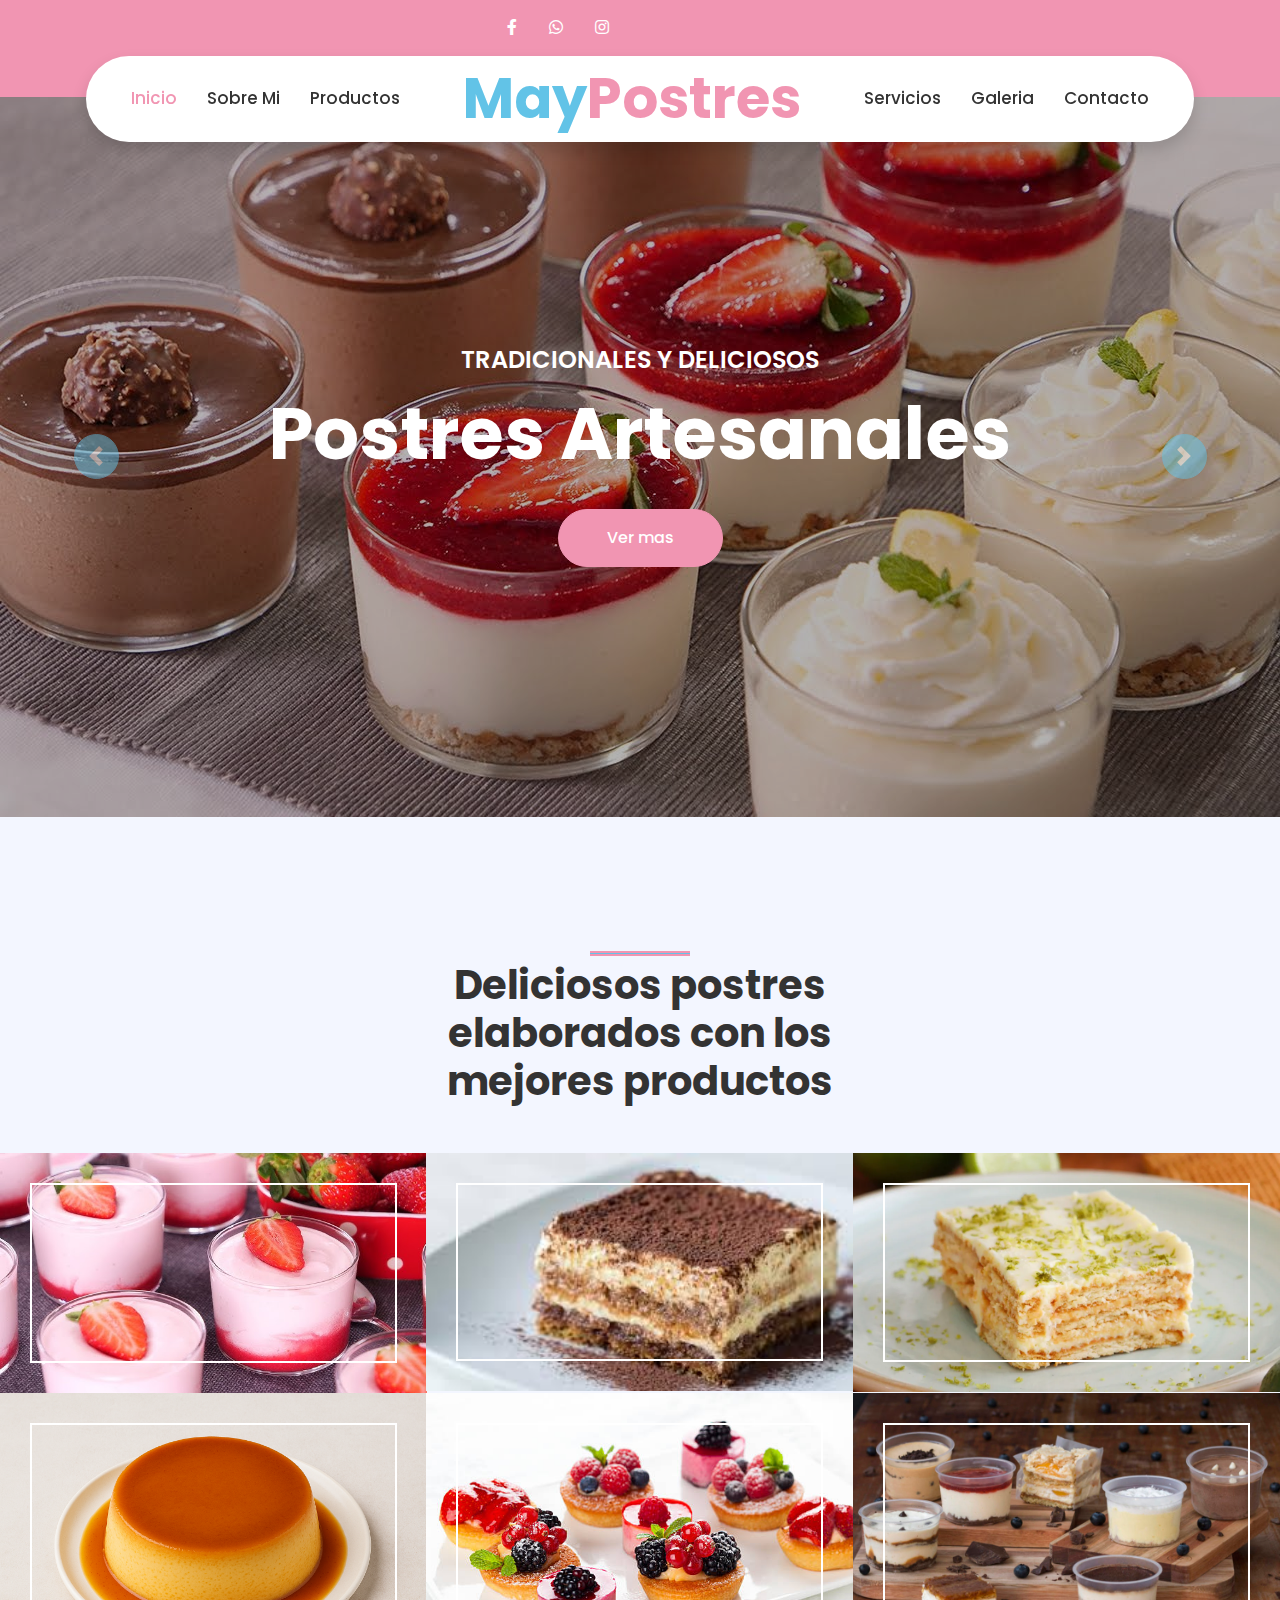
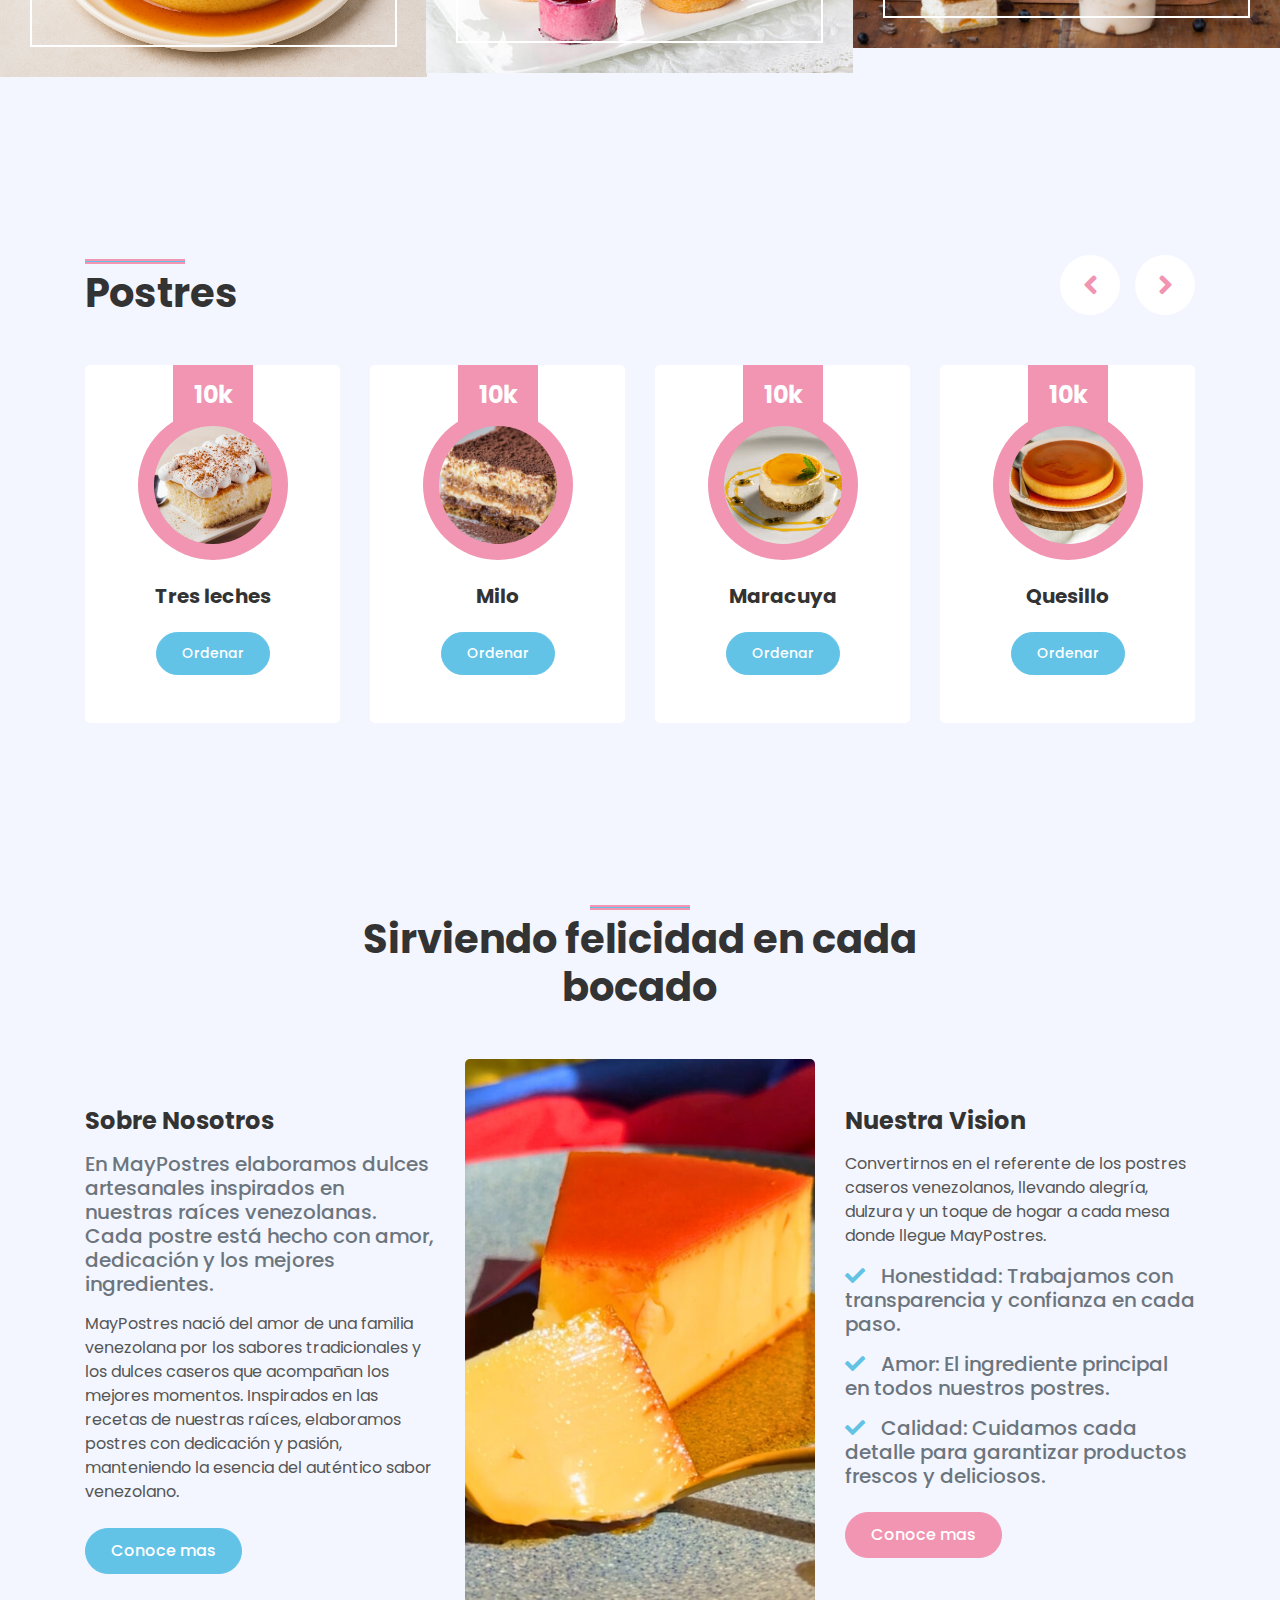
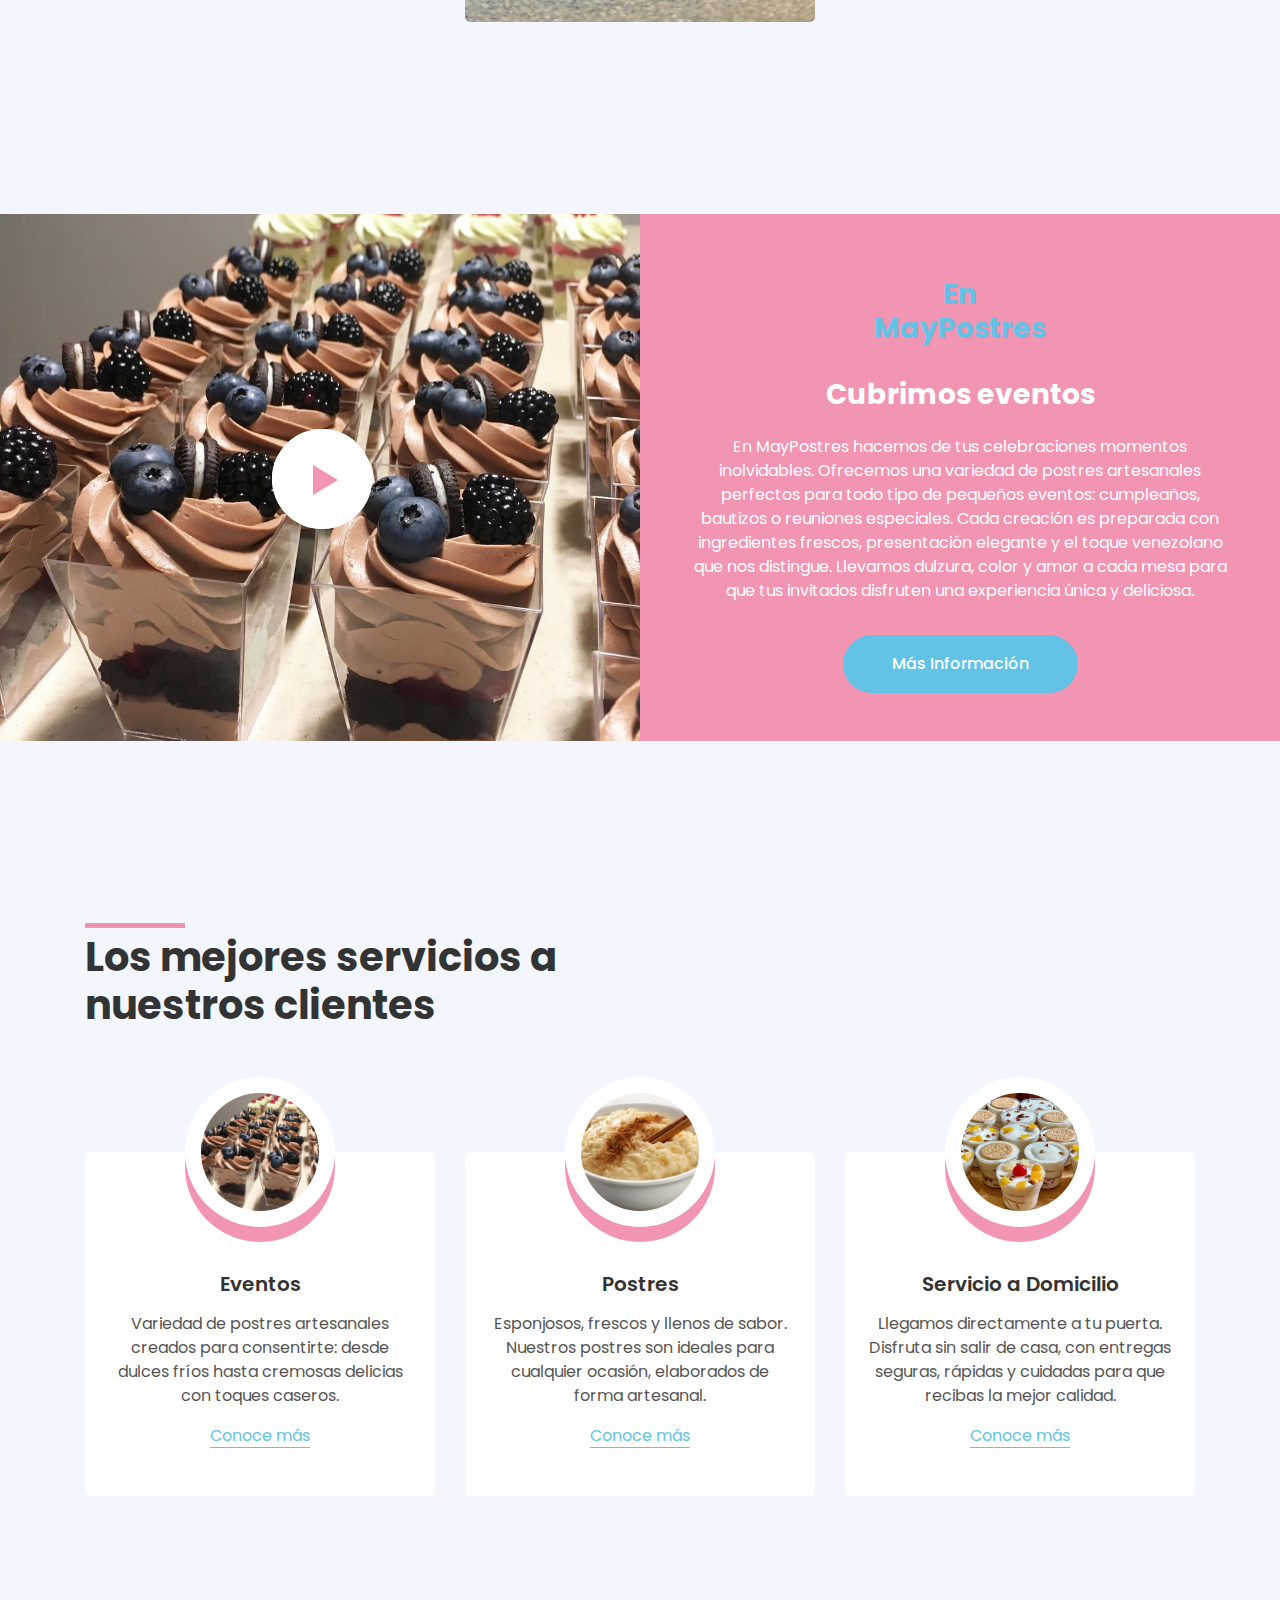
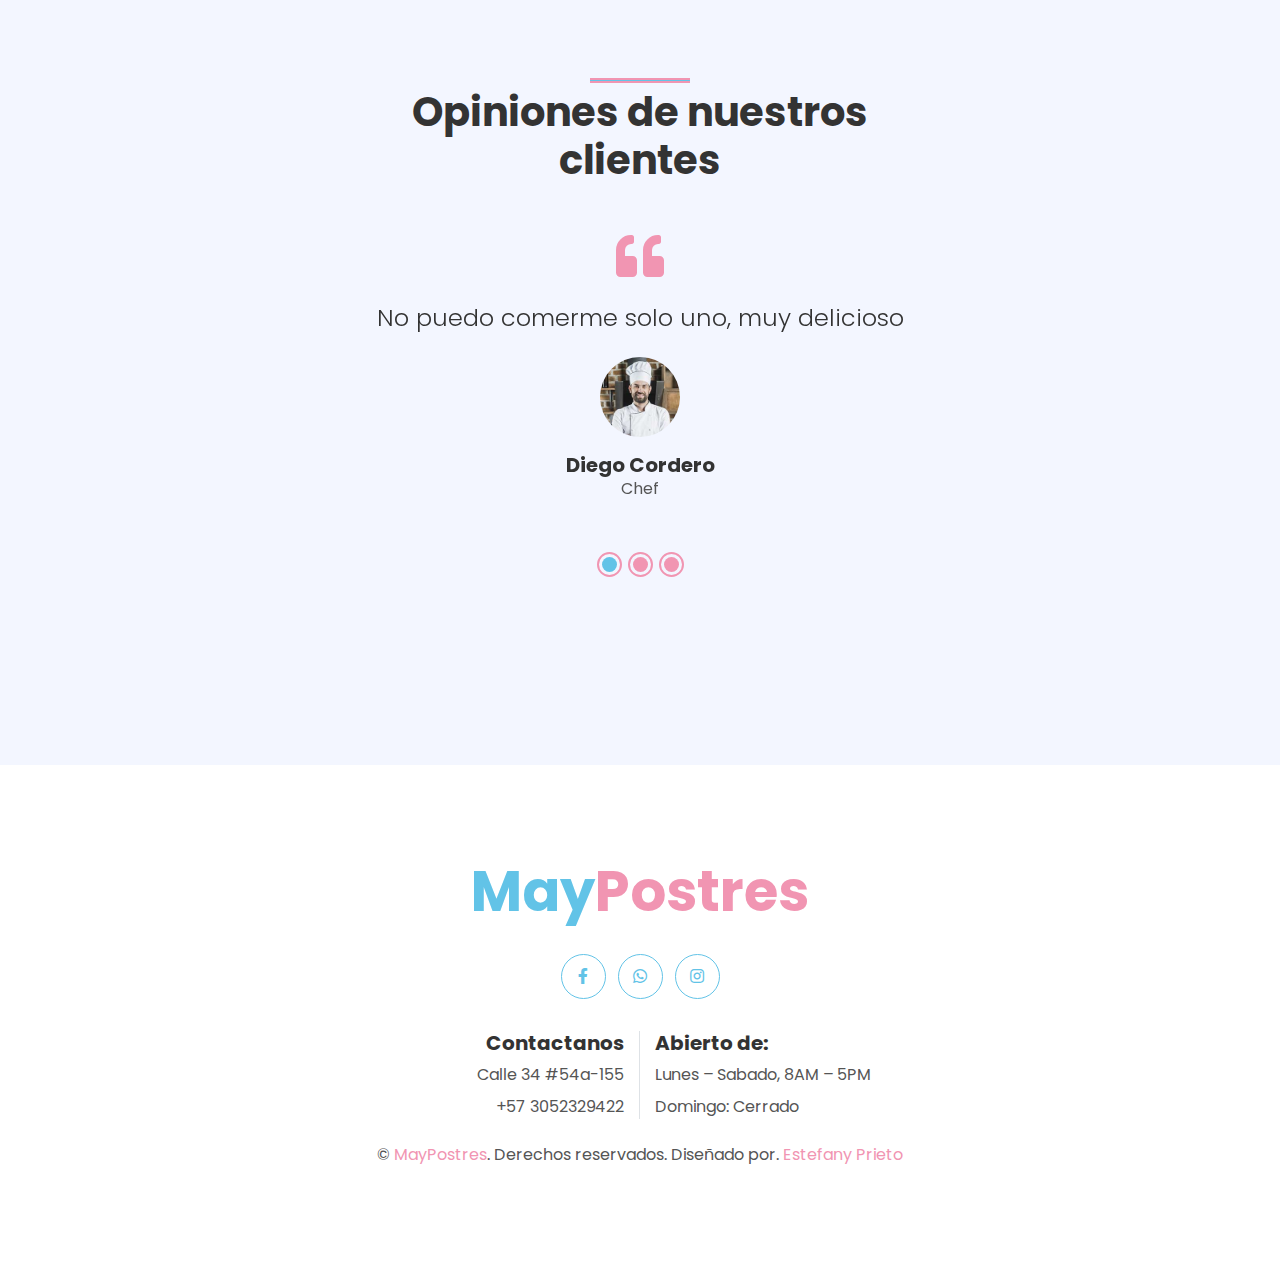
<file: index.html>
<!DOCTYPE html>
<html lang="en">

<head>
    <meta charset="utf-8">
    <title>MayPostres</title>
    <meta content="width=device-width, initial-scale=1.0" name="viewport">
    <meta content="Free HTML Templates" name="keywords">
    <meta content="Free HTML Templates" name="description">

    <!-- Favicon -->
    <link href="img/favicon.ico" rel="icon">

    <!-- Google Web Fonts -->
    <link rel="preconnect" href="https://fonts.gstatic.com">
    <link href="https://fonts.googleapis.com/css2?family=Poppins:wght@400;500;600;700&display=swap" rel="stylesheet">

    <!-- Font Awesome -->
    <link href="https://cdnjs.cloudflare.com/ajax/libs/font-awesome/5.10.0/css/all.min.css" rel="stylesheet">

    <!-- Libraries Stylesheet -->
    <link href="lib/owlcarousel/assets/owl.carousel.min.css" rel="stylesheet">
    <link href="lib/lightbox/css/lightbox.min.css" rel="stylesheet">

    <!-- Customized Bootstrap Stylesheet -->
    <link href="css/style.css" rel="stylesheet">
</head>

<body>
    <!-- Topbar Start -->
    <div class="container-fluid bg-primary py-3 d-none d-md-block">
        <div class="container">
            <!-- <div class="row">
                <div class="col-md-6 text-center text-lg-left mb-2 mb-lg-0">
                    <div class="d-inline-flex align-items-center">
                        <a class="text-white pr-3" href="">PF</a>
                        <span class="text-white">|</span>
                        <a class="text-white px-3" href="">Ayuda</a>
                        <span class="text-white">|</span>
                        <a class="text-white pl-3" href="">Soporte</a>
                    </div>
                </div> -->
                <div class="col-md-6 text-center text-lg-right">
                    <div class="d-inline-flex align-items-center">
                        <a class="text-white px-3" href="https://www.facebook.com/share/1D5sCvQjz4/?mibextid=wwXIfr" target="_blank">
                            <i class="fab fa-facebook-f"></i>
                        </a>
                        <!--<a class="text-white px-3" href="">
                            <i class="fab fa-twitter"></i>
                        </a>-->
                        <a class="text-white px-3" href="https://wa.me/573054760115" target="_blank">
                            <i class="fab fa-whatsapp"></i>
                        </a>
                        <a class="text-white px-3" href="https://www.instagram.com/mairinrodri/?igsh=MnNqc3ppNTZnd2c4#" target="_blank">
                            <i class="fab fa-instagram"></i>
                        </a>
                       <!-- <a class="text-white pl-3" href="">
                            <i class="fab fa-youtube"></i>
                        </a>-->
                    </div>
                </div>
            </div>
        </div>
    </div>
    <!-- Topbar End -->


    <!-- Navbar Start -->
    <div class="container-fluid position-relative nav-bar p-0">
        <div class="container-lg position-relative p-0 px-lg-3" style="z-index: 9;">
            <nav class="navbar navbar-expand-lg bg-white navbar-light shadow p-lg-0">
                <a href="index.html" class="navbar-brand d-block d-lg-none">
                    <h1 class="m-0 display-4 text-primary"><span class="text-secondary">May</span>Postres</h1>
                </a>
                <button type="button" class="navbar-toggler" data-toggle="collapse" data-target="#navbarCollapse">
                    <span class="navbar-toggler-icon"></span>
                </button>
                <div class="collapse navbar-collapse justify-content-between" id="navbarCollapse">
                    <div class="navbar-nav ml-auto py-0">
                        <a href="index.html" class="nav-item nav-link active">Inicio</a>
                        <a href="about.html" class="nav-item nav-link">Sobre Mi</a>
                        <a href="product.html" class="nav-item nav-link">Productos</a>
                    </div>
                    <a href="index.html" class="navbar-brand mx-5 d-none d-lg-block">
                        <h1 class="m-0 display-4 text-primary"><span class="text-secondary">May</span>Postres</h1>
                    </a>
                    <div class="navbar-nav mr-auto py-0">
                        <a href="service.html" class="nav-item nav-link">Servicios</a>
                        <a href="gallery.html" class="nav-item nav-link">Galeria</a>
                        <a href="contact.html" class="nav-item nav-link">Contacto</a>
                    </div>
                </div>
            </nav>
        </div>
    </div>
    <!-- Navbar End -->

    <!-- Carousel Start -->
    <div class="container-fluid p-0 mb-5 pb-5">
        <div id="header-carousel" class="carousel slide" data-ride="carousel">
            <div class="carousel-inner">
                <div class="carousel-item active">
                    <img class="w-100" src="img/banner11.jpg" alt="banner11">
                    <div class="carousel-caption d-flex flex-column align-items-center justify-content-center">
                        <div class="p-3" style="max-width: 900px;">
                            <h4 class="text-white text-uppercase mb-md-3">Tradicionales y Deliciosos</h4>
                            <h1 class="display-3 text-white mb-md-4">Postres Artesanales</h1>
                            <a href="https://wa.me/573054760115" target="_blank" class="btn btn-primary py-md-3 px-md-5 mt-2">Ver mas</a>
                        </div>
                    </div>
                </div>
                <div class="carousel-item">
                    <img class="w-100" src="img/banner1.jpg" alt="banner1">
                    <div class="carousel-caption d-flex flex-column align-items-center justify-content-center">
                        <div class="p-3" style="max-width: 900px;">
                            <h4 class="text-white text-uppercase mb-md-3">Tradicionales y Deliciosos</h4>
                            <h1 class="display-3 text-white mb-md-4">Postres Artesanales</h1>
                            <a href="https://wa.me/573054760115" target="_blank" class="btn btn-primary py-md-3 px-md-5 mt-2">Ver mas</a>
                        </div>
                    </div>
                </div>
            </div>
            <a class="carousel-control-prev" href="#header-carousel" data-slide="prev">
                <div class="btn btn-secondary px-0" style="width: 45px; height: 45px;">
                    <span class="carousel-control-prev-icon mb-n1"></span>
                </div>
            </a>
            <a class="carousel-control-next" href="#header-carousel" data-slide="next">
                <div class="btn btn-secondary px-0" style="width: 45px; height: 45px;">
                    <span class="carousel-control-next-icon mb-n1"></span>
                </div>
            </a>
        </div>
    </div>
    <!-- Carousel End -->

    <!-- Portfolio Start -->
    <div class="container-fluid my-5 py-5 px-0">
        <div class="row justify-content-center m-0">
            <div class="col-lg-5">
                <h1 class="section-title position-relative text-center mb-5">Deliciosos postres elaborados con los mejores productos</h1>
            </div>
        </div>
        <div class="row m-0 portfolio-container">
            <div class="col-lg-4 col-md-6 p-0 portfolio-item">
                <div class="position-relative overflow-hidden">
                    <img class="img-fluid w-100" src="img/fresa.jpg" alt="">
                    <a class="portfolio-btn" href="img/banner3.jpg" data-lightbox="portfolio">
                        <i class="fa fa-plus text-primary" style="font-size: 60px;"></i>
                    </a>
                </div>
            </div>
            <div class="col-lg-4 col-md-6 p-0 portfolio-item">
                <div class="position-relative overflow-hidden">
                    <img class="img-fluid w-100" src="img/milo.jpg" alt="">
                    <a class="portfolio-btn" href="img/tiramisu+.jpg" data-lightbox="portfolio">
                        <i class="fa fa-plus text-primary" style="font-size: 60px;"></i>
                    </a>
                </div>
            </div>
            <div class="col-lg-4 col-md-6 p-0 portfolio-item">
                <div class="position-relative overflow-hidden">
                    <img class="img-fluid w-100" src="img/limon1.webp" alt="">
                    <a class="portfolio-btn" href="img/tortas.jpg" data-lightbox="portfolio">
                        <i class="fa fa-plus text-primary" style="font-size: 60px;"></i>
                    </a>
                </div>
            </div>
            <div class="col-lg-4 col-md-6 p-0 portfolio-item">
                <div class="position-relative overflow-hidden">
                    <img class="img-fluid w-100" src="img/img.webp" alt="">
                    <a class="portfolio-btn" href="img/arroz.webp" data-lightbox="portfolio">
                        <i class="fa fa-plus text-primary" style="font-size: 60px;"></i>
                    </a>
                </div>
            </div>
            <div class="col-lg-4 col-md-6 p-0 portfolio-item">
                <div class="position-relative overflow-hidden">
                    <img class="img-fluid w-100" src="img/eventos3.jpg" alt="">
                    <a class="portfolio-btn" href="img/evento7.webp" data-lightbox="portfolio">
                        <i class="fa fa-plus text-primary" style="font-size: 60px;"></i>
                    </a>
                </div>
            </div>
            <div class="col-lg-4 col-md-6 p-0 portfolio-item">
                <div class="position-relative overflow-hidden">
                    <img class="img-fluid w-100" src="img/baner1.jpg" alt="">
                    <a class="portfolio-btn" href="img/gelll.jpg" data-lightbox="portfolio">
                        <i class="fa fa-plus text-primary" style="font-size: 60px;"></i>
                    </a>
                </div>
            </div>
        </div>
    </div>
    <!-- Portfolio End -->


    <!-- Products Start -->
    <div class="container-fluid py-5">
        <div class="container py-5">
            <div class="row">
                <div class="col-lg-6">
                    <h1 class="section-title position-relative mb-5">Postres</h1>
                </div>
                <div class="col-lg-6 mb-5 mb-lg-0 pb-5 pb-lg-0"></div>
            </div>
            <div class="row">
                <div class="col-12">
                    <div class="owl-carousel product-carousel">
                        <div class="product-item d-flex flex-column align-items-center text-center bg-light rounded py-5 px-3">
                            <div class="bg-primary mt-n5 py-3" style="width: 80px;">
                                <h4 class="font-weight-bold text-white mb-0">10k</h4>
                            </div>
                            <div class="position-relative bg-primary rounded-circle mt-n3 mb-4 p-3" style="width: 150px; height: 150px;">
                                <img class="rounded-circle w-100 h-100" src="img/tresleches.jpg" style="object-fit: cover;">
                            </div>
                            <h5 class="font-weight-bold mb-4">Tres leches</h5>
                            <a href="https://wa.me/573054760115" target="_blank" class="btn btn-sm btn-secondary">Ordenar</a>
                        </div>
                        <div class="product-item d-flex flex-column align-items-center text-center bg-light rounded py-5 px-3">
                            <div class="bg-primary mt-n5 py-3" style="width: 80px;">
                                <h4 class="font-weight-bold text-white mb-0">10k</h4>
                            </div>
                            <div class="position-relative bg-primary rounded-circle mt-n3 mb-4 p-3" style="width: 150px; height: 150px;">
                                <img class="rounded-circle w-100 h-100" src="img/milo1.avif" style="object-fit: cover;">
                            </div>
                            <h5 class="font-weight-bold mb-4">Milo</h5>
                            <a href="https://wa.me/573054760115" target="_blank" class="btn btn-sm btn-secondary">Ordenar</a>
                        </div>
                        <div class="product-item d-flex flex-column align-items-center text-center bg-light rounded py-5 px-3">
                            <div class="bg-primary mt-n5 py-3" style="width: 80px;">
                                <h4 class="font-weight-bold text-white mb-0">10k</h4>
                            </div>
                            <div class="position-relative bg-primary rounded-circle mt-n3 mb-4 p-3" style="width: 150px; height: 150px;">
                                <img class="rounded-circle w-100 h-100" src="img/marayuya.jpg" style="object-fit: cover;">
                            </div>
                            <h5 class="font-weight-bold mb-4">Maracuya</h5>
                            <a href="https://wa.me/573054760115" target="_blank" class="btn btn-sm btn-secondary">Ordenar</a>
                        </div>
                        <div class="product-item d-flex flex-column align-items-center text-center bg-light rounded py-5 px-3">
                            <div class="bg-primary mt-n5 py-3" style="width: 80px;">
                                <h4 class="font-weight-bold text-white mb-0">10k</h4>
                            </div>
                            <div class="position-relative bg-primary rounded-circle mt-n3 mb-4 p-3" style="width: 150px; height: 150px;">
                                <img class="rounded-circle w-100 h-100" src="img/completo.jpg" style="object-fit: cover;">
                            </div>
                            <h5 class="font-weight-bold mb-4">Quesillo</h5>
                            <a href="https://wa.me/573054760115" target="_blank" class="btn btn-sm btn-secondary">Ordenar</a>
                        </div>
                        <div class="product-item d-flex flex-column align-items-center text-center bg-light rounded py-5 px-3">
                            <div class="bg-primary mt-n5 py-3" style="width: 80px;">
                                <h4 class="font-weight-bold text-white mb-0">10k</h4>
                            </div>
                            <div class="position-relative bg-primary rounded-circle mt-n3 mb-4 p-3" style="width: 150px; height: 150px;">
                                <img class="rounded-circle w-100 h-100" src="img/gelatina.jpg" style="object-fit: cover;">
                            </div>
                            <h5 class="font-weight-bold mb-4">Gelatinas</h5>
                            <a href="https://wa.me/573054760115" target="_blank" class="btn btn-sm btn-secondary">Ordenar</a>
                        </div>
                    </div>
                </div>
            </div>
        </div>
    </div>
    <!-- Products End -->

    <!-- About Start -->
    <div class="container-fluid py-5">
        <div class="container py-5">
            <div class="row justify-content-center">
                <div class="col-lg-7">
                    <h1 class="section-title position-relative text-center mb-5">Sirviendo felicidad en cada bocado</h1>
                </div>
            </div>
            <div class="row">
                <div class="col-lg-4 py-5">
                    <h4 class="font-weight-bold mb-3">Sobre Nosotros</h4>
                    <h5 class="text-muted mb-3">En MayPostres elaboramos dulces artesanales inspirados en nuestras raíces venezolanas. Cada postre está hecho con amor, dedicación y los mejores ingredientes.</h5>
                    <p>MayPostres nació del amor de una familia venezolana por los sabores tradicionales y los dulces caseros que acompañan los mejores momentos. Inspirados en las recetas de nuestras raíces, elaboramos postres con dedicación y pasión, manteniendo la esencia del auténtico sabor venezolano.</p>
                    <a href="about.html" class="btn btn-secondary mt-2">Conoce mas</a>
                </div>
                <div class="col-lg-4" style="min-height: 400px;">
                    <div class="position-relative h-100 rounded overflow-hidden">
                        <img class="position-absolute w-100 h-100" src="img/bandera.jpg" style="object-fit: cover;">
                    </div>
                </div>
                <div class="col-lg-4 py-5">
                    <h4 class="font-weight-bold mb-3">Nuestra Vision</h4>
                    <p>Convertirnos en el referente de los postres caseros venezolanos, llevando alegría, dulzura y un toque de hogar a cada mesa donde llegue MayPostres.</p>
                    <h5 class="text-muted mb-3"><i class="fa fa-check text-secondary mr-3"></i>Honestidad: Trabajamos con transparencia y confianza en cada paso.</h5>
                    <h5 class="text-muted mb-3"><i class="fa fa-check text-secondary mr-3"></i>Amor: El ingrediente principal en todos nuestros postres.</h5>
                    <h5 class="text-muted mb-3"><i class="fa fa-check text-secondary mr-3"></i>Calidad: Cuidamos cada detalle para garantizar productos frescos y deliciosos.</h5>
                    <a href="about.html" class="btn btn-primary mt-2">Conoce mas</a>
                </div>
            </div>
        </div>
    </div>
    <!-- About End -->

    

    <!-- Promotion Start -->
    <div class="container-fluid my-5 py-5 px-0">
        <div class="row bg-primary m-0">
            <div class="col-md-6 px-0" style="min-height: 500px;">
                <div class="position-relative h-100">
                    <img class="position-absolute w-100 h-100" src="img/eventos.jpg" style="object-fit: cover;">
                    <button type="button" class="btn-play" data-toggle="modal"
                        data-src="img/Video1.mp4" data-target="#videoModal">
                        <span></span>
                    </button>
                </div>
            </div>
            <div class="col-md-6 py-5 py-md-0 px-0">
                <div class="h-100 d-flex flex-column align-items-center justify-content-center text-center p-5">
                    <div class="d-flex align-items-center justify-content-center "
                        style="width: 100px; height: 100px;">
                        <h3 class="font-weight-bold text-secondary mb-0">En MayPostres</h3>
                    </div>
                    <h3 class="font-weight-bold text-white mt-3 mb-4">Cubrimos eventos</h3>
                    <p class="text-white mb-4">En MayPostres hacemos de tus celebraciones momentos inolvidables. Ofrecemos una variedad de postres artesanales perfectos para todo tipo de pequeños eventos: cumpleaños, bautizos o reuniones especiales.

Cada creación es preparada con ingredientes frescos, presentación elegante y el toque venezolano que nos distingue. Llevamos dulzura, color y amor a cada mesa para que tus invitados disfruten una experiencia única y deliciosa.</p>
                    <a href="https://wa.me/573054760115" target="_blank" class="btn btn-secondary py-3 px-5 mt-2">Más Información</a>
                </div>
            </div>
        </div>
    </div>
    <!-- Promotion End -->


    <!-- Video Modal Start -->
    <div class="modal fade" id="videoModal" tabindex="-1" role="dialog" aria-labelledby="exampleModalLabel" aria-hidden="true">
        <div class="modal-dialog" role="document">
            <div class="modal-content">
                <div class="modal-body">
                    <button type="button" class="close" data-dismiss="modal" aria-label="Close">
                        <span aria-hidden="true">&times;</span>
                    </button>        
                    <!-- 16:9 aspect ratio -->
                    <div class="embed-responsive embed-responsive-16by9">
                        <iframe class="embed-responsive-item" src="" id="video"  allowscriptaccess="always" allow="autoplay"></iframe>
                    </div>
                </div>
            </div>
        </div>
    </div>
    <!-- Video Modal End -->


    <!-- Services Start -->
    <div class="container-fluid py-5">
        <div class="container py-5">
            <div class="row">
                <div class="col-lg-6">
                    <h1 class="section-title position-relative mb-5">Los mejores servicios a nuestros clientes</h1>
                </div>
                <div class="col-lg-6 mb-5 mb-lg-0 pb-5 pb-lg-0"></div>
            </div>
            <div class="row">
                <div class="col-12">
                    <div class="owl-carousel service-carousel">
                        <div class="service-item">
                            <div class="service-img mx-auto">
                                <img class="rounded-circle w-100 h-100 bg-light p-3" src="img/eventos.jpg" style="object-fit: cover;">
                            </div>
                            <div class="position-relative text-center bg-light rounded p-4 pb-5" style="margin-top: -75px;">
                                <h5 class="font-weight-semi-bold mt-5 mb-3 pt-5">Eventos</h5>
                                <p>Variedad de postres artesanales creados para consentirte: desde dulces fríos hasta cremosas delicias con toques caseros.</p>
                                <a href="service.html" class="border-bottom border-secondary text-decoration-none text-secondary">Conoce más</a>
                            </div>
                        </div>
                        <div class="service-item">
                            <div class="service-img mx-auto">
                                <img class="rounded-circle w-100 h-100 bg-light p-3" src="img/arroz.webp" style="object-fit: cover;">
                            </div>
                            <div class="position-relative text-center bg-light rounded p-4 pb-5" style="margin-top: -75px;">
                                <h5 class="font-weight-semi-bold mt-5 mb-3 pt-5">Postres</h5>
                                <p>Esponjosos, frescos y llenos de sabor. Nuestros postres son ideales para cualquier ocasión, elaborados de forma artesanal.</p>
                                <a href="https://wa.me/573054760115" target="_blank" class="border-bottom border-secondary text-decoration-none text-secondary">Conoce más</a>
                            </div>
                        </div>
                       <!-- <div class="service-item">
                            <div class="service-img mx-auto">
                                <img class="rounded-circle w-100 h-100 bg-light p-3" src="img/arroz.webp" style="object-fit: cover;">
                            </div>
                            <div class="position-relative text-center bg-light rounded p-4 pb-5" style="margin-top: -75px;">
                                <h5 class="font-weight-semi-bold mt-5 mb-3 pt-5">Arroz con Leche</h5>
                                <p>El clásico arroz con leche venezolano, preparado artesanalmente con canela, leche y un toque de vainilla. Un postre suave, cremoso y lleno de tradición.</p>
                                <a href="https://wa.me/573054760115" class="border-bottom border-secondary text-decoration-none text-secondary">Conoce más</a>
                            </div>
                        </div>-->
                        <div class="service-item">
                            <div class="service-img mx-auto">
                                <img class="rounded-circle w-100 h-100 bg-light p-3" src="img/domi.jpg" style="object-fit: cover;">
                            </div>
                            <div class="position-relative text-center bg-light rounded p-4 pb-5" style="margin-top: -75px;">
                                <h5 class="font-weight-semi-bold mt-5 mb-3 pt-5">Servicio a Domicilio</h5>
                                <p>Llegamos directamente a tu puerta. Disfruta sin salir de casa, con entregas seguras, rápidas y cuidadas para que recibas la mejor calidad.</p>
                                <a href="https://wa.me/573054760115" target="_blank" class="border-bottom border-secondary text-decoration-none text-secondary">Conoce más</a>
                            </div>
                        </div>
                    </div>
                </div>
            </div>
        </div>
    </div>
    <!-- Services End -->


    


    <!-- Team Start -->
   <!-- <div class="container-fluid py-5">
        <div class="container py-5">
            <div class="row">
                <div class="col-lg-6">
                    <h1 class="section-title position-relative mb-5">Experienced & Most Famous Ice Cream Chefs</h1>
                </div>
                <div class="col-lg-6 mb-5 mb-lg-0 pb-5 pb-lg-0"></div>
            </div>
            <div class="row">
                <div class="col-12">
                    <div class="owl-carousel team-carousel">
                        <div class="team-item">
                            <div class="team-img mx-auto">
                                <img class="rounded-circle w-100 h-100" src="img/team-1.jpg" style="object-fit: cover;">
                            </div>
                            <div class="position-relative text-center bg-light rounded px-4 py-5" style="margin-top: -100px;">
                                <h3 class="font-weight-bold mt-5 mb-3 pt-5">Full Name</h3>
                                <h6 class="text-uppercase text-muted mb-4">Designation</h6>
                                <div class="d-flex justify-content-center pt-1">
                                    <a class="btn btn-outline-secondary btn-social mr-2" href="#"><i class="fab fa-twitter"></i></a>
                                    <a class="btn btn-outline-secondary btn-social mr-2" href="#"><i class="fab fa-facebook-f"></i></a>
                                    <a class="btn btn-outline-secondary btn-social mr-2" href="#"><i class="fab fa-linkedin-in"></i></a>
                                </div>
                            </div>
                        </div>
                        <div class="team-item">
                            <div class="team-img mx-auto">
                                <img class="rounded-circle w-100 h-100" src="img/team-2.jpg" style="object-fit: cover;">
                            </div>
                            <div class="position-relative text-center bg-light rounded px-4 py-5" style="margin-top: -100px;">
                                <h3 class="font-weight-bold mt-5 mb-3 pt-5">Full Name</h3>
                                <h6 class="text-uppercase text-muted mb-4">Designation</h6>
                                <div class="d-flex justify-content-center pt-1">
                                    <a class="btn btn-outline-secondary btn-social mr-2" href="#"><i class="fab fa-twitter"></i></a>
                                    <a class="btn btn-outline-secondary btn-social mr-2" href="#"><i class="fab fa-facebook-f"></i></a>
                                    <a class="btn btn-outline-secondary btn-social mr-2" href="#"><i class="fab fa-linkedin-in"></i></a>
                                </div>
                            </div>
                        </div>
                        <div class="team-item">
                            <div class="team-img mx-auto">
                                <img class="rounded-circle w-100 h-100" src="img/team-3.jpg" style="object-fit: cover;">
                            </div>
                            <div class="position-relative text-center bg-light rounded px-4 py-5" style="margin-top: -100px;">
                                <h3 class="font-weight-bold mt-5 mb-3 pt-5">Full Name</h3>
                                <h6 class="text-uppercase text-muted mb-4">Designation</h6>
                                <div class="d-flex justify-content-center pt-1">
                                    <a class="btn btn-outline-secondary btn-social mr-2" href="#"><i class="fab fa-twitter"></i></a>
                                    <a class="btn btn-outline-secondary btn-social mr-2" href="#"><i class="fab fa-facebook-f"></i></a>
                                    <a class="btn btn-outline-secondary btn-social mr-2" href="#"><i class="fab fa-linkedin-in"></i></a>
                                </div>
                            </div>
                        </div>
                        <div class="team-item">
                            <div class="team-img mx-auto">
                                <img class="rounded-circle w-100 h-100" src="img/team-4.jpg" style="object-fit: cover;">
                            </div>
                            <div class="position-relative text-center bg-light rounded px-4 py-5" style="margin-top: -100px;">
                                <h3 class="font-weight-bold mt-5 mb-3 pt-5">Full Name</h3>
                                <h6 class="text-uppercase text-muted mb-4">Designation</h6>
                                <div class="d-flex justify-content-center pt-1">
                                    <a class="btn btn-outline-secondary btn-social mr-2" href="#"><i class="fab fa-twitter"></i></a>
                                    <a class="btn btn-outline-secondary btn-social mr-2" href="#"><i class="fab fa-facebook-f"></i></a>
                                    <a class="btn btn-outline-secondary btn-social mr-2" href="#"><i class="fab fa-linkedin-in"></i></a>
                                </div>
                            </div>
                        </div>
                    </div>
                </div>
            </div>
        </div>
    </div>-->
    <!-- Team End -->


    <!-- Testimonial Start -->
    <div class="container-fluid py-5">
        <div class="container py-5">
            <div class="row justify-content-center">
                <div class="col-lg-6">
                    <h1 class="section-title position-relative text-center mb-5">Opiniones de nuestros clientes</h1>
                </div>
            </div>
            <div class="row justify-content-center">
                <div class="col-lg-8">
                    <div class="owl-carousel testimonial-carousel">
                        <div class="text-center">
                            <i class="fa fa-3x fa-quote-left text-primary mb-4"></i>
                            <h4 class="font-weight-light mb-4">No puedo comerme solo uno, muy delicioso</h4>
                            <img class="img-fluid mx-auto mb-3" src="img/team-4.jpg" alt="">
                            <h5 class="font-weight-bold m-0">Diego Cordero</h5>
                            <span>Chef</span>
                        </div>
                        <div class="text-center">
                            <i class="fa fa-3x fa-quote-left text-primary mb-4"></i>
                            <h4 class="font-weight-light mb-4">Deliciosos, me hace sentir como en casa, senti felicidad al comerlo</h4>
                            <img class="img-fluid mx-auto mb-3" src="img/testimonial-2.jpg" alt="">
                            <h5 class="font-weight-bold m-0">Cristian Sanchez</h5>
                            <span>Bartender</span>
                        </div>
                        <div class="text-center">
                            <i class="fa fa-3x fa-quote-left text-primary mb-4"></i>
                            <h4 class="font-weight-light mb-4">El mejor postre que me e comido, la textura, el sabor, la sensacion, espectacular!</h4>
                            <img class="img-fluid mx-auto mb-3" src="img/testimonial-4.jpg" alt="">
                            <h5 class="font-weight-bold m-0">Angel Prieto</h5>
                            <span>Administrador</span>
                        </div>
                    </div>
                </div>
            </div>
        </div>
    </div>
    <!-- Testimonial End -->


    <!-- Footer Start -->
    <div class="container-fluid footer bg-light py-5" style="margin-top: 90px;">
        <div class="container text-center py-5">
            <div class="row">
                <div class="col-12 mb-4">
                    <a href="index.html" class="navbar-brand m-0">
                        <h1 class="m-0 mt-n2 display-4 text-primary"><span class="text-secondary">May</span>Postres</h1>
                    </a>
                </div>
                <div class="col-12 mb-4">
                    <!-- <a class="btn btn-outline-secondary btn-social mr-2" href=""><i class="fab fa-twitter"></i></a>-->
                    <a class="btn btn-outline-secondary btn-social mr-2" href="https://www.facebook.com/share/1D5sCvQjz4/?mibextid=wwXIfr" target="_blank"><i class="fab fa-facebook-f"></i></a>
                    <a class="btn btn-outline-secondary btn-social mr-2" href="https://wa.me/573054760115" target="_blank"><i class="fab fa-whatsapp"></i></a>
                    <a class="btn btn-outline-secondary btn-social" href="https://www.instagram.com/mairinrodri?igsh=MnNqc3ppNTZnd2c4" target="_blank"><i class="fab fa-instagram"></i></a>
                </div>
                <div class="col-12 mt-2 mb-4">
                    <div class="row">
                        <div class="col-sm-6 text-center text-sm-right border-right mb-3 mb-sm-0">
                            <h5 class="font-weight-bold mb-2">Contactanos</h5>
                            <p class="mb-2">Calle 34 #54a-155</p>
                            <p class="mb-0">+57 3052329422</p>
                        </div>
                        <div class="col-sm-6 text-center text-sm-left">
                            <h5 class="font-weight-bold mb-2">Abierto de:</h5>
                            <p class="mb-2">Lunes – Sabado, 8AM – 5PM</p>
                            <p class="mb-0">Domingo: Cerrado</p>
                        </div>
                    </div>
                </div>
                <div class="col-12">
                    <p class="m-0">&copy; <a href="#">MayPostres</a>. Derechos reservados. Diseñado por. <a href="https://htmlcodex.com">Estefany Prieto</a>
                    </p>
                </div>
            </div>
        </div>
    </div>
    <!-- Footer End -->


    <!-- Back to Top -->
    <a href="#" class="btn btn-secondary px-2 back-to-top"><i class="fa fa-angle-double-up"></i></a>


    <!-- JavaScript Libraries -->
    <script src="https://code.jquery.com/jquery-3.4.1.min.js"></script>
    <script src="https://stackpath.bootstrapcdn.com/bootstrap/4.4.1/js/bootstrap.bundle.min.js"></script>
    <script src="lib/easing/easing.min.js"></script>
    <script src="lib/waypoints/waypoints.min.js"></script>
    <script src="lib/owlcarousel/owl.carousel.min.js"></script>
    <script src="lib/isotope/isotope.pkgd.min.js"></script>
    <script src="lib/lightbox/js/lightbox.min.js"></script>

    <!-- Contact Javascript File -->
    <script src="mail/jqBootstrapValidation.min.js"></script>
    <script src="mail/contact.js"></script>

    <!-- Template Javascript -->
    <script src="js/main.js"></script>
</body>

</html>
</file>
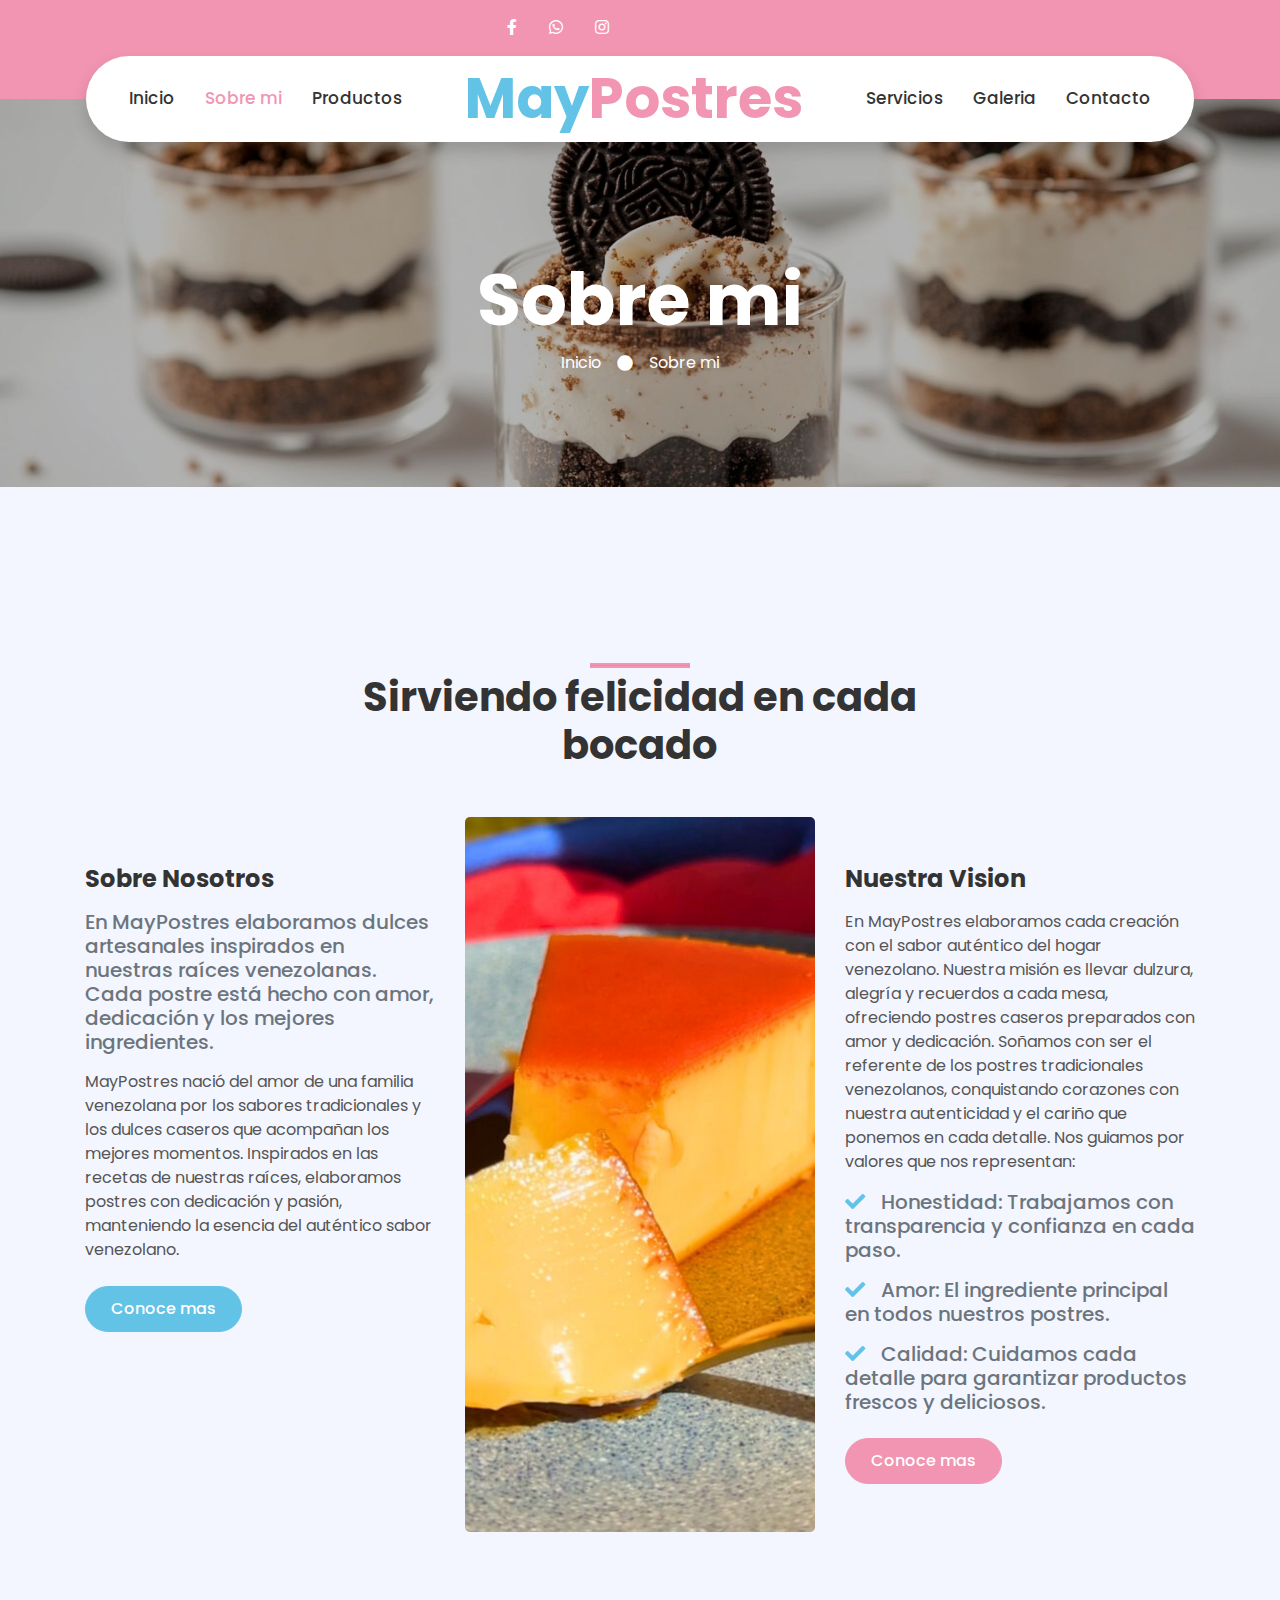
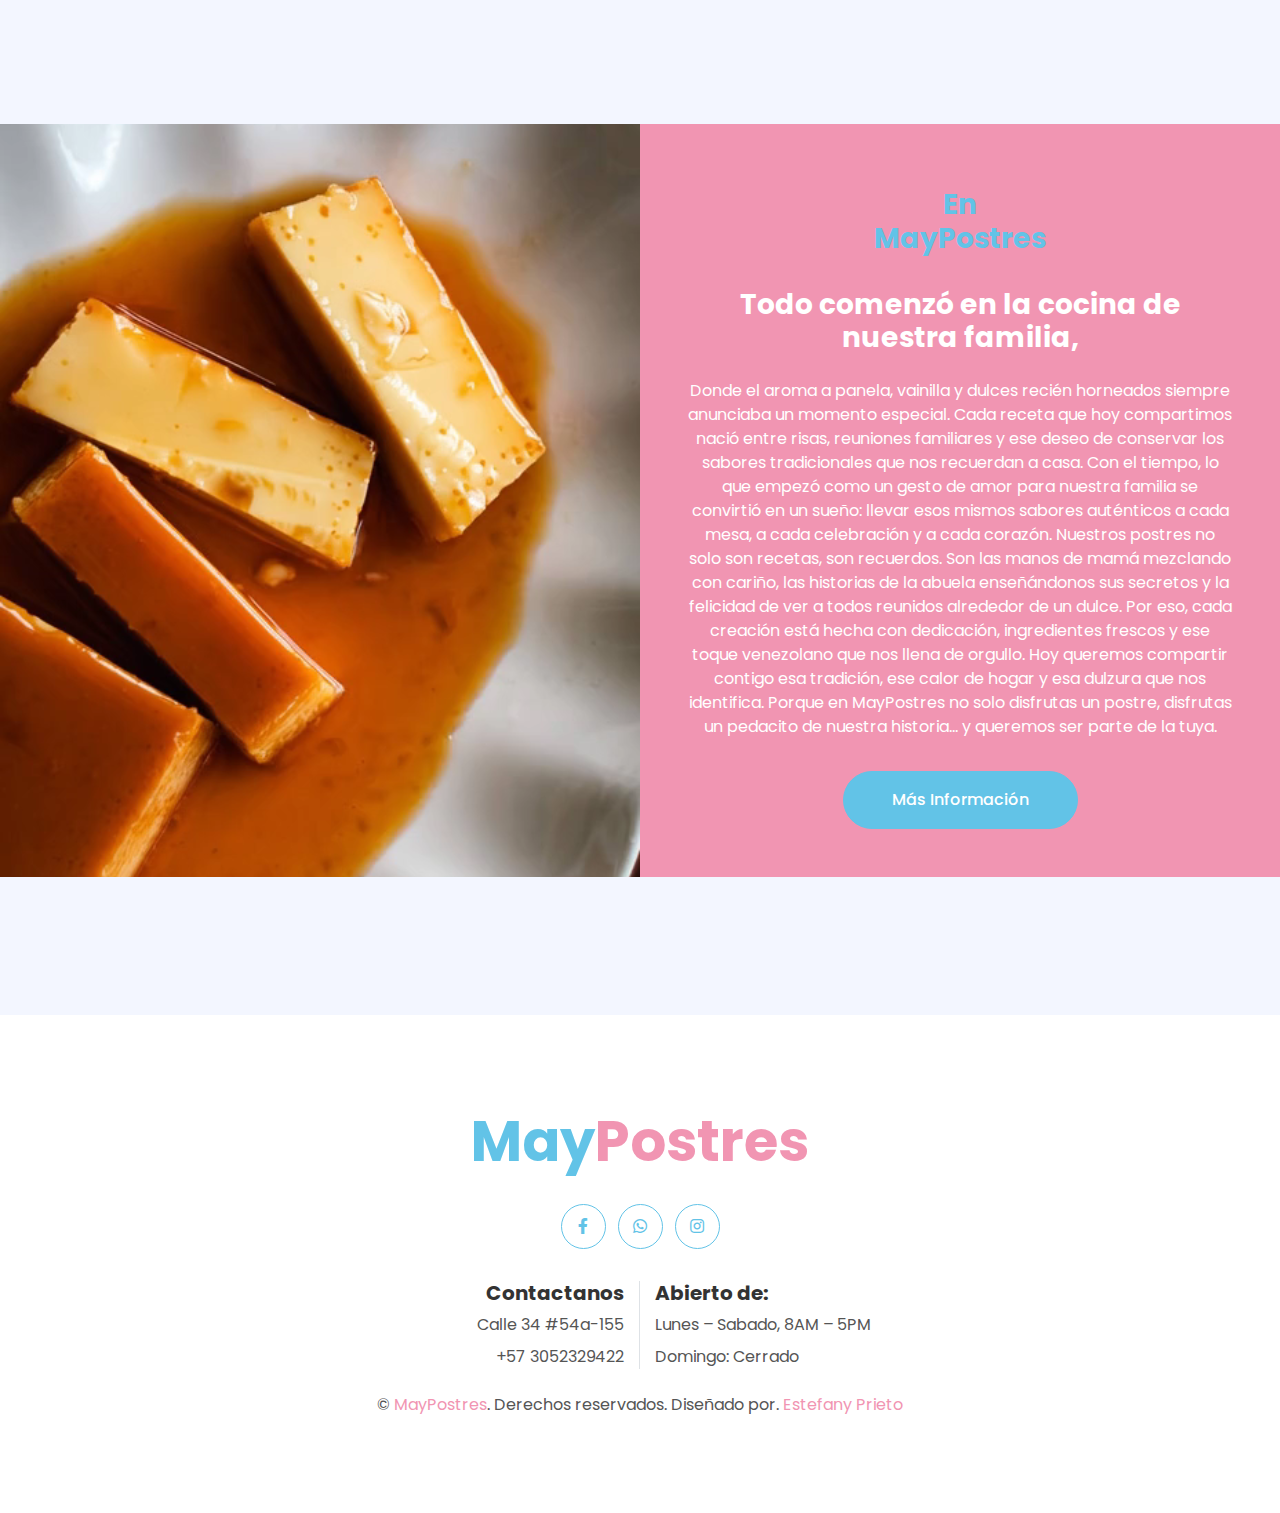
<file: about.html>
<!DOCTYPE html>
<html lang="en">

<head>
    <meta charset="utf-8">
    <title>MayPostres</title>
    <meta content="width=device-width, initial-scale=1.0" name="viewport">
    <meta content="Free HTML Templates" name="keywords">
    <meta content="Free HTML Templates" name="description">

    <!-- Favicon -->
    <link href="img/favicon.ico" rel="icon">

    <!-- Google Web Fonts -->
    <link rel="preconnect" href="https://fonts.gstatic.com">
    <link href="https://fonts.googleapis.com/css2?family=Poppins:wght@400;500;600;700&display=swap" rel="stylesheet">

    <!-- Font Awesome -->
    <link href="https://cdnjs.cloudflare.com/ajax/libs/font-awesome/5.10.0/css/all.min.css" rel="stylesheet">

    <!-- Libraries Stylesheet -->
    <link href="lib/owlcarousel/assets/owl.carousel.min.css" rel="stylesheet">
    <link href="lib/lightbox/css/lightbox.min.css" rel="stylesheet">

    <!-- Customized Bootstrap Stylesheet -->
    <link href="css/style.css" rel="stylesheet">
</head>

<body>
    <!-- Topbar Start -->
    <div class="container-fluid bg-primary py-3 d-none d-md-block">
        <div class="container">
            <!-- <div class="row">
                <div class="col-md-6 text-center text-lg-left mb-2 mb-lg-0">
                    <div class="d-inline-flex align-items-center">
                        <a class="text-white pr-3" href="">PF</a>
                        <span class="text-white">|</span>
                        <a class="text-white px-3" href="">Ayuda</a>
                        <span class="text-white">|</span>
                        <a class="text-white pl-3" href="">Soporte</a>
                    </div>
                </div> -->
                <div class="col-md-6 text-center text-lg-right">
                    <div class="d-inline-flex align-items-center">
                        <a class="text-white px-3" href="https://www.facebook.com/share/1D5sCvQjz4/?mibextid=wwXIfr">
                            <i class="fab fa-facebook-f"></i>
                        </a>
                        <!--<a class="text-white px-3" href="">
                            <i class="fab fa-twitter"></i>
                        </a>-->
                        <a class="text-white px-3" href="https://wa.me/573054760115">
                            <i class="fab fa-whatsapp"></i>
                        </a>
                        <a class="text-white px-3" href="https://www.instagram.com/mairinrodri/?igsh=MnNqc3ppNTZnd2c4#">
                            <i class="fab fa-instagram"></i>
                        </a>
                       <!-- <a class="text-white pl-3" href="">
                            <i class="fab fa-youtube"></i>
                        </a>-->
                    </div>
                </div>
            </div>
        </div>
    </div>
    <!-- Topbar End -->


    <!-- Navbar Start -->
    <div class="container-fluid position-relative nav-bar p-0">
        <div class="container-lg position-relative p-0 px-lg-3" style="z-index: 9;">
            <nav class="navbar navbar-expand-lg bg-white navbar-light shadow p-lg-0">
                <a href="index.html" class="navbar-brand d-block d-lg-none">
                    <h1 class="m-0 display-4 text-primary"><span class="text-secondary">May</span>Postres</h1>
                </a>
                <button type="button" class="navbar-toggler" data-toggle="collapse" data-target="#navbarCollapse">
                    <span class="navbar-toggler-icon"></span>
                </button>
                <div class="collapse navbar-collapse justify-content-between" id="navbarCollapse">
                    <div class="navbar-nav ml-auto py-0">
                        <a href="index.html" class="nav-item nav-link">Inicio</a>
                        <a href="about.html" class="nav-item nav-link active">Sobre mi</a>
                        <a href="product.html" class="nav-item nav-link">Productos</a>
                    </div>
                    <a href="index.html" class="navbar-brand mx-5 d-none d-lg-block">
                        <h1 class="m-0 display-4 text-primary"><span class="text-secondary">May</span>Postres</h1>
                    </a>
                    <div class="navbar-nav mr-auto py-0">
                        <a href="service.html" class="nav-item nav-link">Servicios</a>
                        <a href="gallery.html" class="nav-item nav-link">Galeria</a>
                        <a href="contact.html" class="nav-item nav-link">Contacto</a>
                    </div>
                </div>
            </nav>
        </div>
    </div>
    <!-- Navbar End -->


    <!-- Header Start -->
    <div class="jumbotron jumbotron-fluid page-header" style="margin-bottom: 90px;">
        <div class="container text-center py-5">
            <h1 class="text-white display-3 mt-lg-5">Sobre mi</h1>
            <div class="d-inline-flex align-items-center text-white">
                <p class="m-0"><a class="text-white" href="">Inicio</a></p>
                <i class="fa fa-circle px-3"></i>
                <p class="m-0">Sobre mi</p>
            </div>
        </div>
    </div>
    <!-- Header End -->


    <!-- About Start -->
    <!--<div class="container-fluid py-5">
        <div class="container py-5">
            <div class="row justify-content-center">
                <div class="col-lg-7">
                    <h1 class="section-title position-relative text-center mb-5">Traditional & Delicious Ice Cream Since 1950</h1>
                </div>
            </div>
            <div class="row">
                <div class="col-lg-4 py-5">
                    <h4 class="font-weight-bold mb-3">Sobre nosotros </h4>
                    <h5 class="text-muted mb-3">Eos kasd eos dolor vero vero, lorem stet diam rebum. Ipsum amet sed vero dolor sea</h5>
                    <p>Takimata sed vero vero no sit sed, justo clita duo no duo amet et, nonumy kasd sed dolor eos diam lorem eirmod. Amet sit amet amet no. Est nonumy sed labore eirmod sit magna. Erat at est justo sit ut. Labor diam sed ipsum et eirmod</p>
                    <a href="" class="btn btn-secondary mt-2">Learn More</a>
                </div>
                <div class="col-lg-4" style="min-height: 400px;">
                    <div class="position-relative h-100 rounded overflow-hidden">
                        <img class="position-absolute w-100 h-100" src="img/about.jpg" style="object-fit: cover;">
                    </div>
                </div>
                <div class="col-lg-4 py-5">
                    <h4 class="font-weight-bold mb-3">Our Features</h4>
                    <p>Invidunt lorem justo sanctus clita. Erat lorem labore ea, justo dolor lorem ipsum ut sed eos, ipsum et dolor kasd sit ea justo. Erat justo sed sed diam. Ea et erat ut sed diam sea ipsum est dolor</p>
                    <h5 class="text-muted mb-3"><i class="fa fa-check text-secondary mr-3"></i>Eos kasd eos dolor</h5>
                    <h5 class="text-muted mb-3"><i class="fa fa-check text-secondary mr-3"></i>Eos kasd eos dolor</h5>
                    <h5 class="text-muted mb-3"><i class="fa fa-check text-secondary mr-3"></i>Eos kasd eos dolor</h5>
                    <a href="" class="btn btn-primary mt-2">Learn More</a>
                </div>
            </div>
        </div>
    </div> -->

    <div class="container-fluid py-5">
        <div class="container py-5">
            <div class="row justify-content-center">
                <div class="col-lg-7">
                    <h1 class="section-title position-relative text-center mb-5">Sirviendo felicidad en cada bocado</h1>
                </div>
            </div>
            <div class="row">
                <div class="col-lg-4 py-5">
                    <h4 class="font-weight-bold mb-3">Sobre Nosotros</h4>
                    <h5 class="text-muted mb-3">En MayPostres elaboramos dulces artesanales inspirados en nuestras raíces venezolanas. Cada postre está hecho con amor, dedicación y los mejores ingredientes.</h5>
                    <p>MayPostres nació del amor de una familia venezolana por los sabores tradicionales y los dulces caseros que acompañan los mejores momentos. Inspirados en las recetas de nuestras raíces, elaboramos postres con dedicación y pasión, manteniendo la esencia del auténtico sabor venezolano.</p>
                    <a href="https://wa.me/573054760115" class="btn btn-secondary mt-2">Conoce mas</a>
                </div>
                <div class="col-lg-4" style="min-height: 400px;">
                    <div class="position-relative h-100 rounded overflow-hidden">
                        <img class="position-absolute w-100 h-100" src="img/bandera.jpg" style="object-fit: cover;">
                    </div>
                </div>
                <div class="col-lg-4 py-5">
                    <h4 class="font-weight-bold mb-3">Nuestra Vision</h4>
                    <p>En MayPostres elaboramos cada creación con el sabor auténtico del hogar venezolano. Nuestra misión es llevar dulzura, alegría y recuerdos a cada mesa, ofreciendo postres caseros preparados con amor y dedicación. Soñamos con ser el referente de los postres tradicionales venezolanos, conquistando corazones con nuestra autenticidad y el cariño que ponemos en cada detalle. Nos guiamos por valores que nos representan:</p>
                    <h5 class="text-muted mb-3"><i class="fa fa-check text-secondary mr-3"></i>Honestidad: Trabajamos con transparencia y confianza en cada paso.</h5>
                    <h5 class="text-muted mb-3"><i class="fa fa-check text-secondary mr-3"></i>Amor: El ingrediente principal en todos nuestros postres.</h5>
                    <h5 class="text-muted mb-3"><i class="fa fa-check text-secondary mr-3"></i>Calidad: Cuidamos cada detalle para garantizar productos frescos y deliciosos.</h5>
                    <a href="https://wa.me/573054760115" class="btn btn-primary mt-2">Conoce mas</a>
                </div>
            </div>
        </div>
    </div>
    <!-- About End -->
    <!-- Promotion Start -->
    <div class="container-fluid my-5 py-5 px-0">
        <div class="row bg-primary m-0">
            <div class="col-md-6 px-0" style="min-height: 500px;">
                <div class="position-relative h-100">
                    <video class="position-absolute w-100 h-100" style="object-fit: cover;" autoplay muted loop>
                    <source src="img/video5.mp4" type="video/mp4"></video>
                    <!-- <button type="button" class="btn-play" data-toggle="modal"
                        data-src="img/Video1.mp4" data-target="#videoModal"> -->
                        <span></span>
                    </button>
                </div>
            </div>
            <div class="col-md-6 py-5 py-md-0 px-0">
                <div class="h-100 d-flex flex-column align-items-center justify-content-center text-center p-5">
                    <div class="d-flex align-items-center justify-content-center "
                        style="width: 100px; height: 100px;">
                        <h3 class="font-weight-bold text-secondary mb-0">En MayPostres</h3>
                    </div>
                    <h3 class="font-weight-bold text-white mt-3 mb-4">Todo comenzó en la cocina de nuestra familia,</h3>
                    <p class="text-white mb-4">Donde el aroma a panela, vainilla y dulces recién horneados siempre anunciaba un momento especial. Cada receta que hoy compartimos nació entre risas, reuniones familiares y ese deseo de conservar los sabores tradicionales que nos recuerdan a casa. Con el tiempo, lo que empezó como un gesto de amor para nuestra familia se convirtió en un sueño: llevar esos mismos sabores auténticos a cada mesa, a cada celebración y a cada corazón.

Nuestros postres no solo son recetas, son recuerdos. Son las manos de mamá mezclando con cariño, las historias de la abuela enseñándonos sus secretos y la felicidad de ver a todos reunidos alrededor de un dulce. Por eso, cada creación está hecha con dedicación, ingredientes frescos y ese toque venezolano que nos llena de orgullo.

Hoy queremos compartir contigo esa tradición, ese calor de hogar y esa dulzura que nos identifica. Porque en MayPostres no solo disfrutas un postre, disfrutas un pedacito de nuestra historia… y queremos ser parte de la tuya.</p>
                    <a href="https://wa.me/573054760115" class="btn btn-secondary py-3 px-5 mt-2">Más Información</a>
                </div>
            </div>
        </div>
    </div>
    <!-- Promotion End -->


    <!-- Team Start 
    <div class="container-fluid py-5">
        <div class="container py-5">
            <div class="row">
                <div class="col-lg-6">
                    <h1 class="section-title position-relative mb-5">Experienced & Most Famous Ice Cream Chefs</h1>
                </div>
                <div class="col-lg-6 mb-5 mb-lg-0 pb-5 pb-lg-0"></div>
            </div>
            <div class="row">
                <div class="col-12">
                    <div class="owl-carousel team-carousel">
                        <div class="team-item">
                            <div class="team-img mx-auto">
                                <img class="rounded-circle w-100 h-100" src="img/team-1.jpg" style="object-fit: cover;">
                            </div>
                            <div class="position-relative text-center bg-light rounded px-4 py-5" style="margin-top: -100px;">
                                <h3 class="font-weight-bold mt-5 mb-3 pt-5">Full Name</h3>
                                <h6 class="text-uppercase text-muted mb-4">Designation</h6>
                                <div class="d-flex justify-content-center pt-1">
                                    <a class="btn btn-outline-secondary btn-social mr-2" href="#"><i class="fab fa-twitter"></i></a>
                                    <a class="btn btn-outline-secondary btn-social mr-2" href="#"><i class="fab fa-facebook-f"></i></a>
                                    <a class="btn btn-outline-secondary btn-social mr-2" href="#"><i class="fab fa-linkedin-in"></i></a>
                                </div>
                            </div>
                        </div>
                        <div class="team-item">
                            <div class="team-img mx-auto">
                                <img class="rounded-circle w-100 h-100" src="img/team-2.jpg" style="object-fit: cover;">
                            </div>
                            <div class="position-relative text-center bg-light rounded px-4 py-5" style="margin-top: -100px;">
                                <h3 class="font-weight-bold mt-5 mb-3 pt-5">Full Name</h3>
                                <h6 class="text-uppercase text-muted mb-4">Designation</h6>
                                <div class="d-flex justify-content-center pt-1">
                                    <a class="btn btn-outline-secondary btn-social mr-2" href="#"><i class="fab fa-twitter"></i></a>
                                    <a class="btn btn-outline-secondary btn-social mr-2" href="#"><i class="fab fa-facebook-f"></i></a>
                                    <a class="btn btn-outline-secondary btn-social mr-2" href="#"><i class="fab fa-linkedin-in"></i></a>
                                </div>
                            </div>
                        </div>
                        <div class="team-item">
                            <div class="team-img mx-auto">
                                <img class="rounded-circle w-100 h-100" src="img/team-3.jpg" style="object-fit: cover;">
                            </div>
                            <div class="position-relative text-center bg-light rounded px-4 py-5" style="margin-top: -100px;">
                                <h3 class="font-weight-bold mt-5 mb-3 pt-5">Full Name</h3>
                                <h6 class="text-uppercase text-muted mb-4">Designation</h6>
                                <div class="d-flex justify-content-center pt-1">
                                    <a class="btn btn-outline-secondary btn-social mr-2" href="#"><i class="fab fa-twitter"></i></a>
                                    <a class="btn btn-outline-secondary btn-social mr-2" href="#"><i class="fab fa-facebook-f"></i></a>
                                    <a class="btn btn-outline-secondary btn-social mr-2" href="#"><i class="fab fa-linkedin-in"></i></a>
                                </div>
                            </div>
                        </div>
                        <div class="team-item">
                            <div class="team-img mx-auto">
                                <img class="rounded-circle w-100 h-100" src="img/team-4.jpg" style="object-fit: cover;">
                            </div>
                            <div class="position-relative text-center bg-light rounded px-4 py-5" style="margin-top: -100px;">
                                <h3 class="font-weight-bold mt-5 mb-3 pt-5">Full Name</h3>
                                <h6 class="text-uppercase text-muted mb-4">Designation</h6>
                                <div class="d-flex justify-content-center pt-1">
                                    <a class="btn btn-outline-secondary btn-social mr-2" href="#"><i class="fab fa-twitter"></i></a>
                                    <a class="btn btn-outline-secondary btn-social mr-2" href="#"><i class="fab fa-facebook-f"></i></a>
                                    <a class="btn btn-outline-secondary btn-social mr-2" href="#"><i class="fab fa-linkedin-in"></i></a>
                                </div>
                            </div>
                        </div>
                    </div>
                </div>
            </div>
        </div>
    </div>
     Team End -->


    <!-- Footer Start -->
    <div class="container-fluid footer bg-light py-5" style="margin-top: 90px;">
        <div class="container text-center py-5">
            <div class="row">
                <div class="col-12 mb-4">
                    <a href="index.html" class="navbar-brand m-0">
                        <h1 class="m-0 mt-n2 display-4 text-primary"><span class="text-secondary">May</span>Postres</h1>
                    </a>
                </div>
                <div class="col-12 mb-4">
                    <!-- <a class="btn btn-outline-secondary btn-social mr-2" href=""><i class="fab fa-twitter"></i></a>-->
                    <a class="btn btn-outline-secondary btn-social mr-2" href="https://www.facebook.com/share/1D5sCvQjz4/?mibextid=wwXIfr"><i class="fab fa-facebook-f"></i></a>
                    <a class="btn btn-outline-secondary btn-social mr-2" href="https://wa.me/573054760115"><i class="fab fa-whatsapp"></i></a>
                    <a class="btn btn-outline-secondary btn-social" href="https://www.instagram.com/mairinrodri?igsh=MnNqc3ppNTZnd2c4"><i class="fab fa-instagram"></i></a>
                </div>
                <div class="col-12 mt-2 mb-4">
                    <div class="row">
                        <div class="col-sm-6 text-center text-sm-right border-right mb-3 mb-sm-0">
                            <h5 class="font-weight-bold mb-2">Contactanos</h5>
                            <p class="mb-2">Calle 34 #54a-155</p>
                            <p class="mb-0">+57 3052329422</p>
                        </div>
                        <div class="col-sm-6 text-center text-sm-left">
                            <h5 class="font-weight-bold mb-2">Abierto de:</h5>
                            <p class="mb-2">Lunes – Sabado, 8AM – 5PM</p>
                            <p class="mb-0">Domingo: Cerrado</p>
                        </div>
                    </div>
                </div>
                <div class="col-12">
                    <p class="m-0">&copy; <a href="#">MayPostres</a>. Derechos reservados. Diseñado por. <a href="https://htmlcodex.com">Estefany Prieto</a>
                    </p>
                </div>
            </div>
        </div>
    </div>
    <!-- Footer End -->


    <!-- Back to Top -->
    <a href="#" class="btn btn-secondary px-2 back-to-top"><i class="fa fa-angle-double-up"></i></a>


    <!-- JavaScript Libraries -->
    <script src="https://code.jquery.com/jquery-3.4.1.min.js"></script>
    <script src="https://stackpath.bootstrapcdn.com/bootstrap/4.4.1/js/bootstrap.bundle.min.js"></script>
    <script src="lib/easing/easing.min.js"></script>
    <script src="lib/waypoints/waypoints.min.js"></script>
    <script src="lib/owlcarousel/owl.carousel.min.js"></script>
    <script src="lib/isotope/isotope.pkgd.min.js"></script>
    <script src="lib/lightbox/js/lightbox.min.js"></script>

    <!-- Contact Javascript File -->
    <script src="mail/jqBootstrapValidation.min.js"></script>
    <script src="mail/contact.js"></script>

    <!-- Template Javascript -->
    <script src="js/main.js"></script>
</body>

</html>
</file>
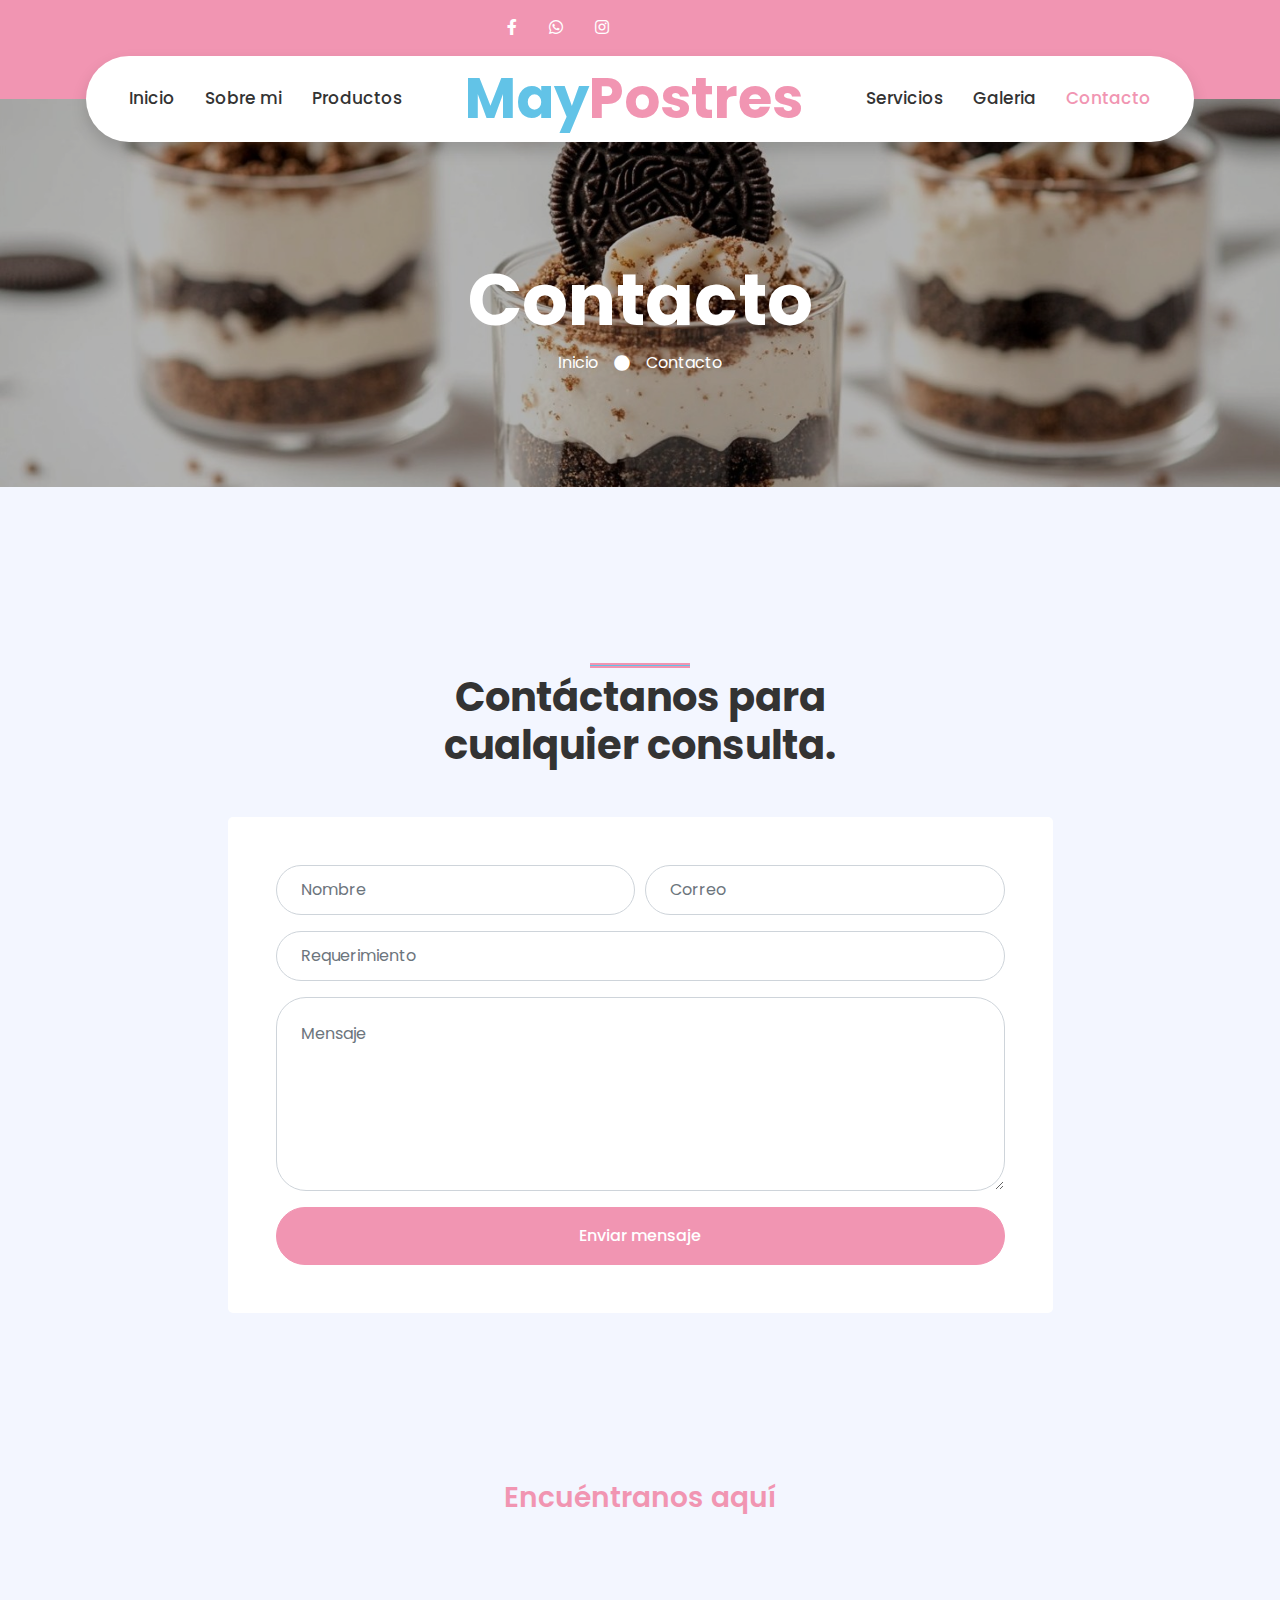
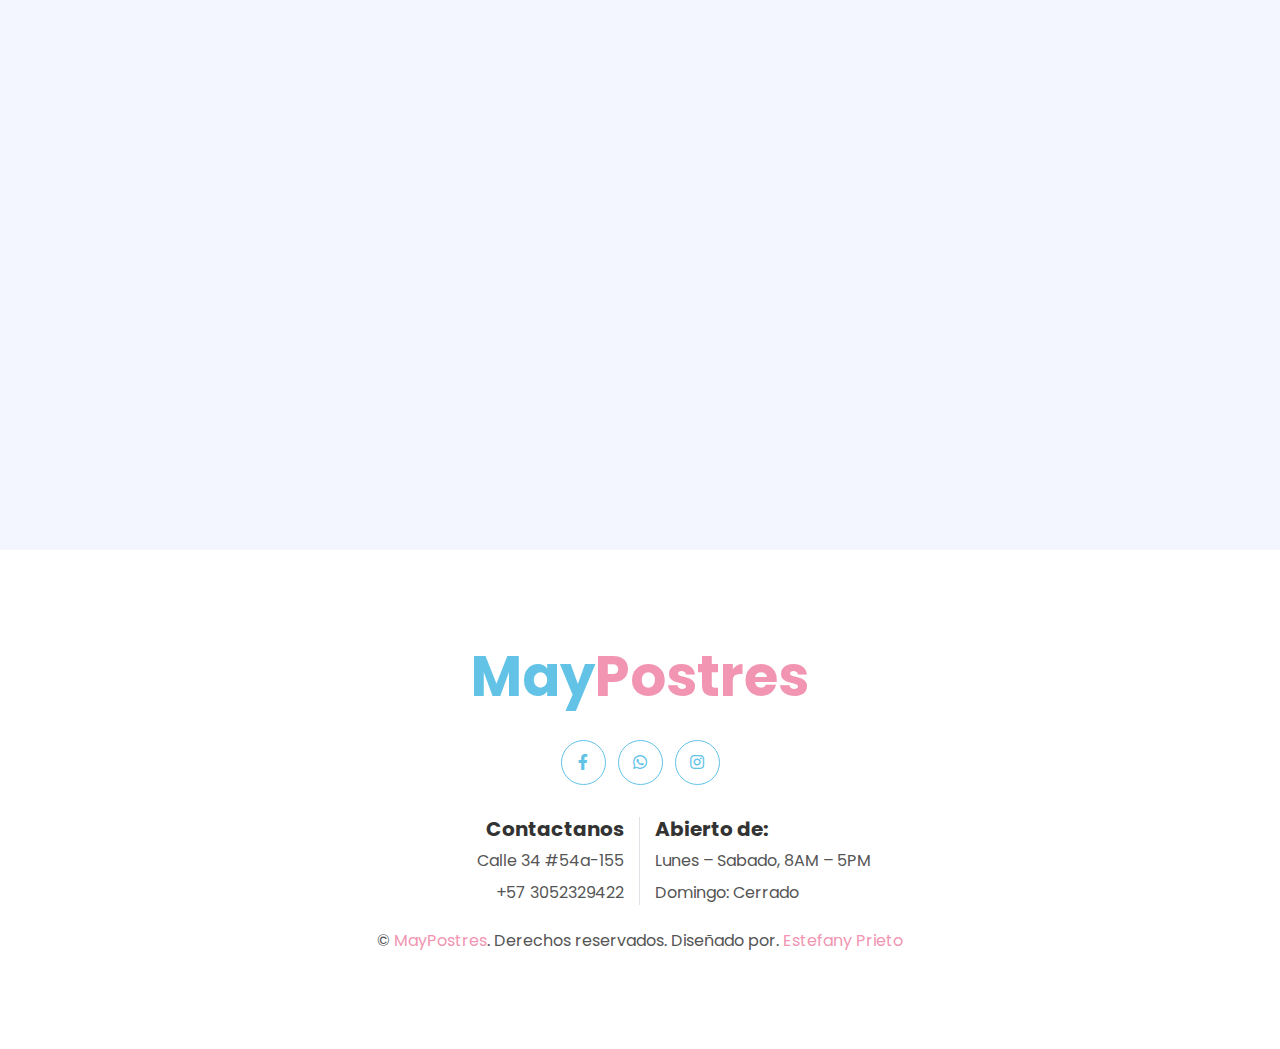
<file: contact.html>
<!DOCTYPE html>
<html lang="en">

<head>
    <meta charset="utf-8">
    <title>MayPostres</title>
    <meta content="width=device-width, initial-scale=1.0" name="viewport">
    <meta content="Free HTML Templates" name="keywords">
    <meta content="Free HTML Templates" name="description">

    <!-- Favicon -->
    <link href="img/favicon.ico" rel="icon">

    <!-- Google Web Fonts -->
    <link rel="preconnect" href="https://fonts.gstatic.com">
    <link href="https://fonts.googleapis.com/css2?family=Poppins:wght@400;500;600;700&display=swap" rel="stylesheet">

    <!-- Font Awesome -->
    <link href="https://cdnjs.cloudflare.com/ajax/libs/font-awesome/5.10.0/css/all.min.css" rel="stylesheet">

    <!-- Libraries Stylesheet -->
    <link href="lib/owlcarousel/assets/owl.carousel.min.css" rel="stylesheet">
    <link href="lib/lightbox/css/lightbox.min.css" rel="stylesheet">

    <!-- Customized Bootstrap Stylesheet -->
    <link href="css/style.css" rel="stylesheet">
</head>

<body>
    <!-- Topbar Start -->
    <div class="container-fluid bg-primary py-3 d-none d-md-block">
        <div class="container">
          <!---  <div class="row">
                <div class="col-md-6 text-center text-lg-left mb-2 mb-lg-0">
                    <div class="d-inline-flex align-items-center">
                        <a class="text-white pr-3" href="">PF</a>
                        <span class="text-white">|</span>
                        <a class="text-white px-3" href="">Ayuda</a>
                        <span class="text-white">|</span>
                        <a class="text-white pl-3" href="">Soporte</a>
                    </div>
                </div> -->
                <div class="col-md-6 text-center text-lg-right">
                    <div class="d-inline-flex align-items-center">
                        <a class="text-white px-3" href="https://www.facebook.com/share/1D5sCvQjz4/?mibextid=wwXIfr" target="_blank">
                            <i class="fab fa-facebook-f"></i>
                        </a>
                        <!--<a class="text-white px-3" href="">
                            <i class="fab fa-twitter"></i>
                        </a>-->
                        <a class="text-white px-3" href="https://wa.me/573054760115" target="_blank">
                            <i class="fab fa-whatsapp"></i>
                        </a>
                        <a class="text-white px-3" href="https://www.instagram.com/mairinrodri/?igsh=MnNqc3ppNTZnd2c4#" target="_blank">
                            <i class="fab fa-instagram"></i>
                        </a>
                       <!-- <a class="text-white pl-3" href="">
                            <i class="fab fa-youtube"></i>
                        </a>-->
                    </div>
                </div>
            </div>
        </div>
    </div>
    <!-- Topbar End -->


    <!-- Navbar Start -->
    <div class="container-fluid position-relative nav-bar p-0">
        <div class="container-lg position-relative p-0 px-lg-3" style="z-index: 9;">
            <nav class="navbar navbar-expand-lg bg-white navbar-light shadow p-lg-0">
                <a href="index.html" class="navbar-brand d-block d-lg-none">
                    <h1 class="m-0 display-4 text-primary"><span class="text-secondary">May</span>Postres</h1>
                </a>
                <button type="button" class="navbar-toggler" data-toggle="collapse" data-target="#navbarCollapse">
                    <span class="navbar-toggler-icon"></span>
                </button>
                <div class="collapse navbar-collapse justify-content-between" id="navbarCollapse">
                    <div class="navbar-nav ml-auto py-0">
                        <a href="index.html" class="nav-item nav-link">Inicio</a>
                        <a href="about.html" class="nav-item nav-link">Sobre mi</a>
                        <a href="product.html" class="nav-item nav-link">Productos</a>
                    </div>
                    <a href="index.html" class="navbar-brand mx-5 d-none d-lg-block">
                        <h1 class="m-0 display-4 text-primary"><span class="text-secondary">May</span>Postres</h1>
                    </a>
                    <div class="navbar-nav mr-auto py-0">
                        <a href="service.html" class="nav-item nav-link">Servicios</a>
                        <a href="gallery.html" class="nav-item nav-link">Galeria</a>
                        <a href="contact.html" class="nav-item nav-link active">Contacto</a>
                    </div>
                </div>
            </nav>
        </div>
    </div>
    <!-- Navbar End -->


    <!-- Header Start -->
    <div class="jumbotron jumbotron-fluid page-header" style="margin-bottom: 90px;">
        <div class="container text-center py-5">
            <h1 class="text-white display-3 mt-lg-5">Contacto</h1>
            <div class="d-inline-flex align-items-center text-white">
                <p class="m-0"><a class="text-white" href="">Inicio</a></p>
                <i class="fa fa-circle px-3"></i>
                <p class="m-0">Contacto</p>
            </div>
        </div>
    </div>
    <!-- Header End -->


    <!-- Contact Start -->
    <div class="container-fluid py-5">
        <div class="container py-5">
            <div class="row justify-content-center">
                <div class="col-lg-6">
                    <h1 class="section-title position-relative text-center mb-5">Contáctanos para cualquier consulta.</h1>
                </div>
            </div>
            <div class="row justify-content-center">
                <div class="col-lg-9">
                    <div class="contact-form bg-light rounded p-5">
                        <div id="success"></div>
                        <form name="sentMessage" id="contactForm" novalidate="novalidate">
                            <div class="form-row">
                                <div class="col-sm-6 control-group">
                                    <input type="text" class="form-control p-4" id="name" placeholder="Nombre" required="requerido" data-validation-required-message="Ingrese su nombre" />
                                    <p class="help-block text-danger"></p>
                                </div>
                                <div class="col-sm-6 control-group">
                                    <input type="email" class="form-control p-4" id="Correo electronico" placeholder="Correo" required="requerido" data-validation-required-message="Ingrese su correo" />
                                    <p class="help-block text-danger"></p>
                                </div>
                            </div>
                            <div class="control-group">
                                <input type="text" class="form-control p-4" id="subject" placeholder="Requerimiento" required="requerido" data-validation-required-message="Ingrese su requerimiento" />
                                <p class="help-block text-danger"></p>
                            </div>
                            <div class="control-group">
                                <textarea class="form-control p-4" rows="6" id="message" placeholder="Mensaje" required="requerido" data-validation-required-message="Ingrese su mensaje"></textarea>
                                <p class="help-block text-danger"></p>
                            </div>
                            <div>
                                <button class="btn btn-primary btn-block py-3 px-5" type="submit" id="sendMessageButton">Enviar mensaje</button>
                            </div>
                        </form>
                    </div>
                </div>
            </div>
        </div>
    </div>
    <!-- Contact End -->
<div class="container-fluid py-5">
    <div class="container py-4">
        <div class="row justify-content-center">
            <div class="col-md-10 col-lg-8">

                <h3 class="text-center text-primary mb-4">Encuéntranos aquí</h3>
<div style="display: flex; justify-content: center;">
<iframe src="https://www.google.com/maps/embed?pb=!1m18!1m12!1m3!1d3966.7297262210213!2d-75.62739182564253!3d6.166936427205509!2m3!1f0!2f0!3f0!3m2!1i1024!2i768!4f13.1!3m3!1m2!1s0x8e46817f670bc301%3A0xbf899ce3aab88819!2sCl.%2034%20%2354a-155%2C%20Samaria%2C%20Itag%C3%BCi%2C%20Antioquia!5e0!3m2!1ses-419!2sco!4v1763525725931!5m2!1ses-419!2sco" width="600" height="450" style="border:0;" allowfullscreen="" loading="lazy" referrerpolicy="no-referrer-when-downgrade"></iframe>
       </div>
        </div>
    </div>
</div>
</div>

 <!-- Footer Start -->
    <div class="container-fluid footer bg-light py-5" style="margin-top: 90px;">
        <div class="container text-center py-5">
            <div class="row">
                <div class="col-12 mb-4">
                    <a href="index.html" class="navbar-brand m-0">
                        <h1 class="m-0 mt-n2 display-4 text-primary"><span class="text-secondary">May</span>Postres</h1>
                    </a>
                </div>
                <div class="col-12 mb-4">
                    <!-- <a class="btn btn-outline-secondary btn-social mr-2" href=""><i class="fab fa-twitter"></i></a>-->
                    <a class="btn btn-outline-secondary btn-social mr-2" href="https://www.facebook.com/share/1D5sCvQjz4/?mibextid=wwXIfr" target="_blank"><i class="fab fa-facebook-f"></i></a>
                    <a class="btn btn-outline-secondary btn-social mr-2" href="https://wa.me/573054760115" target="_blank"><i class="fab fa-whatsapp"></i></a>
                    <a class="btn btn-outline-secondary btn-social" href="https://www.instagram.com/mairinrodri?igsh=MnNqc3ppNTZnd2c4" target="_blank"><i class="fab fa-instagram"></i></a>
                </div>
                <div class="col-12 mt-2 mb-4">
                    <div class="row">
                        <div class="col-sm-6 text-center text-sm-right border-right mb-3 mb-sm-0">
                            <h5 class="font-weight-bold mb-2">Contactanos</h5>
                            <p class="mb-2">Calle 34 #54a-155</p>
                            <p class="mb-0">+57 3052329422</p>
                        </div>
                        <div class="col-sm-6 text-center text-sm-left">
                            <h5 class="font-weight-bold mb-2">Abierto de:</h5>
                            <p class="mb-2">Lunes – Sabado, 8AM – 5PM</p>
                            <p class="mb-0">Domingo: Cerrado</p>
                        </div>
                    </div>
                </div>
                <div class="col-12">
                    <p class="m-0">&copy; <a href="#">MayPostres</a>. Derechos reservados. Diseñado por. <a href="https://htmlcodex.com">Estefany Prieto</a>
                    </p>
                </div>
            </div>
        </div>
    </div>
    <!-- Footer End -->

    <!-- Footer Start 
    <div class="container-fluid footer bg-light py-5" style="margin-top: 90px;">
        <div class="container text-center py-5">
            <div class="row">
                <div class="col-12 mb-4">
                    <a href="index.html" class="navbar-brand m-0">
                        <h1 class="m-0 mt-n2 display-4 text-primary"><span class="text-secondary">i</span>CREAM</h1>
                    </a>
                </div>
                <div class="col-12 mb-4">
                    <a class="btn btn-outline-secondary btn-social mr-2" href="#"><i class="fab fa-twitter"></i></a>
                    <a class="btn btn-outline-secondary btn-social mr-2" href="#"><i class="fab fa-facebook-f"></i></a>
                    <a class="btn btn-outline-secondary btn-social mr-2" href="#"><i class="fab fa-linkedin-in"></i></a>
                    <a class="btn btn-outline-secondary btn-social" href="#"><i class="fab fa-instagram"></i></a>
                </div>
                <div class="col-12 mt-2 mb-4">
                    <div class="row">
                        <div class="col-sm-6 text-center text-sm-right border-right mb-3 mb-sm-0">
                            <h5 class="font-weight-bold mb-2">Get In Touch</h5>
                            <p class="mb-2">123 Street, New York, USA</p>
                            <p class="mb-0">+012 345 67890</p>
                        </div>
                        <div class="col-sm-6 text-center text-sm-left">
                            <h5 class="font-weight-bold mb-2">Opening Hours</h5>
                            <p class="mb-2">Mon – Sat, 8AM – 5PM</p>
                            <p class="mb-0">Sunday: Closed</p>
                        </div>
                    </div>
                </div>
                <div class="col-12">
                    <p class="m-0">&copy; <a href="#">Domain</a>. All Rights Reserved. Designed by <a href="https://htmlcodex.com">HTML Codex</a>
                    </p>
                </div>
            </div>
        </div>
    </div>
     Footer End -->


    <!-- Back to Top -->
    <a href="#" class="btn btn-secondary px-2 back-to-top"><i class="fa fa-angle-double-up"></i></a>


    <!-- JavaScript Libraries -->
    <script src="https://code.jquery.com/jquery-3.4.1.min.js"></script>
    <script src="https://stackpath.bootstrapcdn.com/bootstrap/4.4.1/js/bootstrap.bundle.min.js"></script>
    <script src="lib/easing/easing.min.js"></script>
    <script src="lib/waypoints/waypoints.min.js"></script>
    <script src="lib/owlcarousel/owl.carousel.min.js"></script>
    <script src="lib/isotope/isotope.pkgd.min.js"></script>
    <script src="lib/lightbox/js/lightbox.min.js"></script>

    <!-- Contact Javascript File -->
    <script src="mail/jqBootstrapValidation.min.js"></script>
    <script src="mail/contact.js"></script>

    <!-- Template Javascript -->
    <script src="js/main.js"></script>
</body>

</html>
</file>
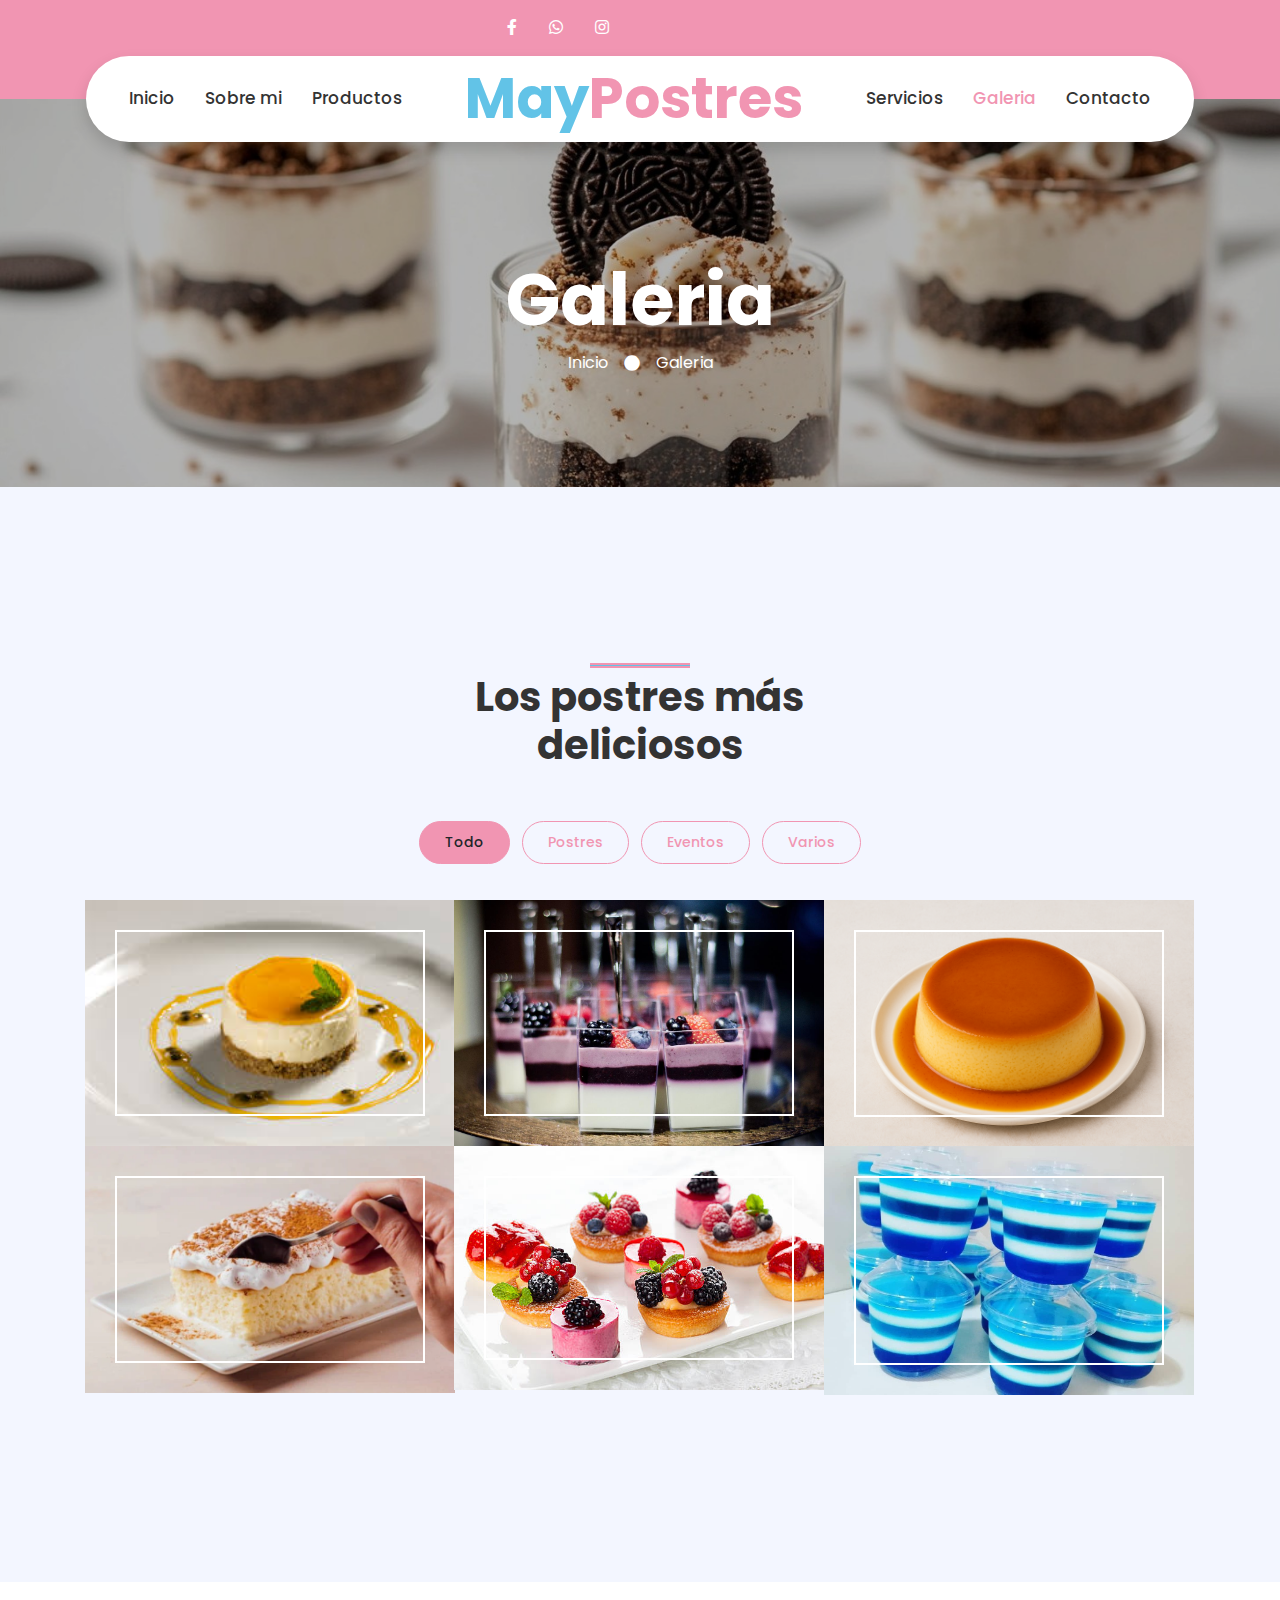
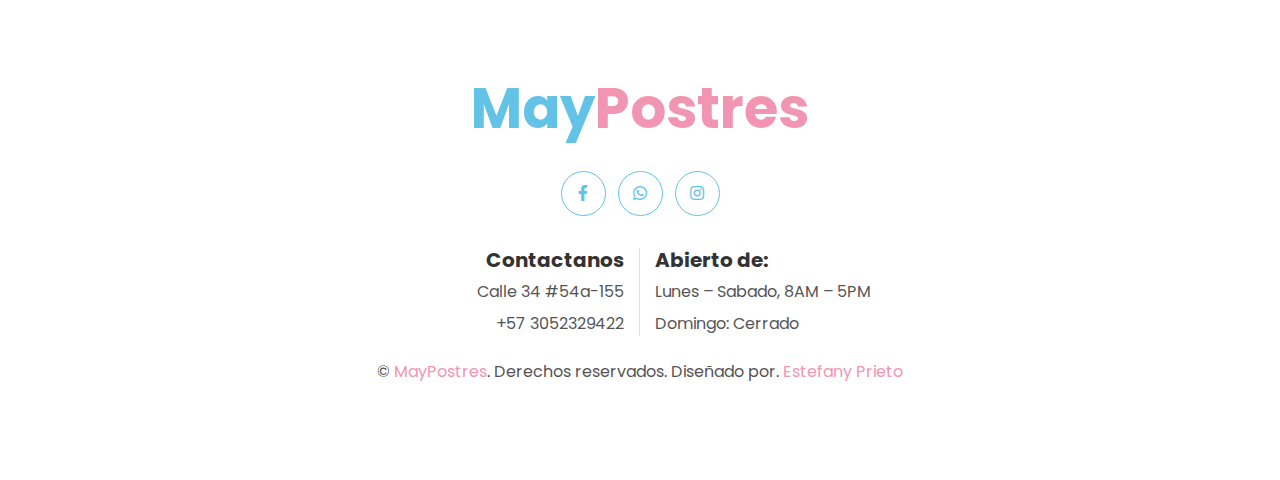
<file: gallery.html>
<!DOCTYPE html>
<html lang="en">

<head>
    <meta charset="utf-8">
    <title>MayPostres</title>
    <meta content="width=device-width, initial-scale=1.0" name="viewport">
    <meta content="Free HTML Templates" name="keywords">
    <meta content="Free HTML Templates" name="description">

    <!-- Favicon -->
    <link href="img/favicon.ico" rel="icon">

    <!-- Google Web Fonts -->
    <link rel="preconnect" href="https://fonts.gstatic.com">
    <link href="https://fonts.googleapis.com/css2?family=Poppins:wght@400;500;600;700&display=swap" rel="stylesheet">

    <!-- Font Awesome -->
    <link href="https://cdnjs.cloudflare.com/ajax/libs/font-awesome/5.10.0/css/all.min.css" rel="stylesheet">

    <!-- Libraries Stylesheet -->
    <link href="lib/owlcarousel/assets/owl.carousel.min.css" rel="stylesheet">
    <link href="lib/lightbox/css/lightbox.min.css" rel="stylesheet">

    <!-- Customized Bootstrap Stylesheet -->
    <link href="css/style.css" rel="stylesheet">
</head>

<body>
     <!-- Topbar Start -->
    <div class="container-fluid bg-primary py-3 d-none d-md-block">
        <div class="container">
           <!-- <div class="row">
                <div class="col-md-6 text-center text-lg-left mb-2 mb-lg-0">
                    <div class="d-inline-flex align-items-center">
                        <a class="text-white pr-3" href="">PF</a>
                        <span class="text-white">|</span>
                        <a class="text-white px-3" href="">Ayuda</a>
                        <span class="text-white">|</span>
                        <a class="text-white pl-3" href="">Soporte</a>
                    </div>
                </div> -->
                <div class="col-md-6 text-center text-lg-right">
                    <div class="d-inline-flex align-items-center">
                        <a class="text-white px-3" href="https://www.facebook.com/share/1D5sCvQjz4/?mibextid=wwXIfr">
                            <i class="fab fa-facebook-f"></i>
                        </a>
                        <!--<a class="text-white px-3" href="">
                            <i class="fab fa-twitter"></i>
                        </a>-->
                        <a class="text-white px-3" href="https://wa.me/573054760115">
                            <i class="fab fa-whatsapp"></i>
                        </a>
                        <a class="text-white px-3" href="https://www.instagram.com/mairinrodri/?igsh=MnNqc3ppNTZnd2c4#">
                            <i class="fab fa-instagram"></i>
                        </a>
                       <!-- <a class="text-white pl-3" href="">
                            <i class="fab fa-youtube"></i>
                        </a>-->
                    </div>
                </div>
            </div>
        </div>
    </div>
    <!-- Topbar End -->


    <!-- Navbar Start -->
    <div class="container-fluid position-relative nav-bar p-0">
        <div class="container-lg position-relative p-0 px-lg-3" style="z-index: 9;">
            <nav class="navbar navbar-expand-lg bg-white navbar-light shadow p-lg-0">
                <a href="index.html" class="navbar-brand d-block d-lg-none">
                    <h1 class="m-0 display-4 text-primary"><span class="text-secondary">May</span>Postres</h1>
                </a>
                <button type="button" class="navbar-toggler" data-toggle="collapse" data-target="#navbarCollapse">
                    <span class="navbar-toggler-icon"></span>
                </button>
                <div class="collapse navbar-collapse justify-content-between" id="navbarCollapse">
                    <div class="navbar-nav ml-auto py-0">
                        <a href="index.html" class="nav-item nav-link">Inicio</a>
                        <a href="about.html" class="nav-item nav-link">Sobre mi</a>
                        <a href="product.html" class="nav-item nav-link">Productos</a>
                    </div>
                    <a href="index.html" class="navbar-brand mx-5 d-none d-lg-block">
                        <h1 class="m-0 display-4 text-primary"><span class="text-secondary">May</span>Postres</h1>
                    </a>
                    <div class="navbar-nav mr-auto py-0">
                        <a href="service.html" class="nav-item nav-link">Servicios</a>
                        <a href="gallery.html" class="nav-item nav-link active">Galeria</a>
                        <a href="contact.html" class="nav-item nav-link">Contacto</a>
                    </div>
                </div>
            </nav>
        </div>
    </div>
    <!-- Navbar End -->


    <!-- Header Start -->
    <div class="jumbotron jumbotron-fluid page-header" style="margin-bottom: 90px;">
        <div class="container text-center py-5">
            <h1 class="text-white display-3 mt-lg-5">Galeria</h1>
            <div class="d-inline-flex align-items-center text-white">
                <p class="m-0"><a class="text-white" href="">Inicio</a></p>
                <i class="fa fa-circle px-3"></i>
                <p class="m-0">Galeria</p>
            </div>
        </div>
    </div>
    <!-- Header End -->


    <!-- Portfolio Start -->
    <div class="container-fluid py-5 px-0">
        <div class="container py-5">
            <div class="row justify-content-center">
                <div class="col-lg-5">
                    <h1 class="section-title position-relative text-center mb-5">Los postres más deliciosos</h1>
                </div>
            </div>
            <div class="row">
                <div class="col-12 text-center">
                    <ul class="list-inline mb-4 pb-2" id="portfolio-flters">
                        <li class="btn btn-sm btn-outline-primary m-1 active"  data-filter="*">Todo</li>
                        <li class="btn btn-sm btn-outline-primary m-1" data-filter=".first">Postres</li>
                        <li class="btn btn-sm btn-outline-primary m-1" data-filter=".second">Eventos</li>
                        <li class="btn btn-sm btn-outline-primary m-1" data-filter=".third">Varios</li>
                    </ul>
                </div>
            </div>
            <div class="row m-0 portfolio-container">
                <div class="col-lg-4 col-md-6 p-0 portfolio-item first">
                    <div class="position-relative overflow-hidden">
                        <img class="img-fluid w-100" src="img/marayuya.jpg" alt="">
                        <a class="portfolio-btn" href="img/limon.webp" data-lightbox="portfolio">
                            <i class="fa fa-plus text-primary" style="font-size: 60px;"></i>
                        </a>
                    </div>
                </div>
                <div class="col-lg-4 col-md-6 p-0 portfolio-item second">
                    <div class="position-relative overflow-hidden">
                        <img class="img-fluid w-100" src="img/eventos2.jpeg" alt="">
                        <a class="portfolio-btn" href="img/evento5.avif" data-lightbox="portfolio">
                            <i class="fa fa-plus text-primary" style="font-size: 60px;"></i>
                        </a>
                    </div>
                </div>
                <div class="col-lg-4 col-md-6 p-0 portfolio-item third">
                    <div class="position-relative overflow-hidden">
                        <img class="img-fluid w-100" src="img/img.webp" alt="">
                        <a class="portfolio-btn" href="img/imagenvideo.jpg" data-lightbox="portfolio">
                            <i class="fa fa-plus text-primary" style="font-size: 60px;"></i>
                        </a>
                    </div>
                </div>
                <div class="col-lg-4 col-md-6 p-0 portfolio-item first">
                    <div class="position-relative overflow-hidden">
                        <img class="img-fluid w-100" src="img/tresleches1.webp" alt="">
                        <a class="portfolio-btn" href="img/treesleches.jpg" data-lightbox="portfolio">
                            <i class="fa fa-plus text-primary" style="font-size: 60px;"></i>
                        </a>
                    </div>
                </div>
                <div class="col-lg-4 col-md-6 p-0 portfolio-item second">
                    <div class="position-relative overflow-hidden">
                        <img class="img-fluid w-100" src="img/eventos3.jpg" alt="">
                        <a class="portfolio-btn" href="img/eventos.jpg" data-lightbox="portfolio">
                            <i class="fa fa-plus text-primary" style="font-size: 60px;"></i>
                        </a>
                    </div>
                </div>
                <div class="col-lg-4 col-md-6 p-0 portfolio-item third">
                    <div class="position-relative overflow-hidden">
                        <img class="img-fluid w-100" src="img/gela.jpeg" alt="">
                        <a class="portfolio-btn" href="img/gelatina3.jpg" data-lightbox="portfolio">
                            <i class="fa fa-plus text-primary" style="font-size: 60px;"></i>
                        </a>
                    </div>
                </div>
            </div>
        </div>
    </div>
    <!-- Portfolio End -->

      
            

     <!-- Footer Start -->
    <div class="container-fluid footer bg-light py-5" style="margin-top: 90px;">
        <div class="container text-center py-5">
            <div class="row">
                <div class="col-12 mb-4">
                    <a href="index.html" class="navbar-brand m-0">
                        <h1 class="m-0 mt-n2 display-4 text-primary"><span class="text-secondary">May</span>Postres</h1>
                    </a>
                </div>
                <div class="col-12 mb-4">
                    <!-- <a class="btn btn-outline-secondary btn-social mr-2" href=""><i class="fab fa-twitter"></i></a>-->
                    <a class="btn btn-outline-secondary btn-social mr-2" href="https://www.facebook.com/share/1D5sCvQjz4/?mibextid=wwXIfr"><i class="fab fa-facebook-f"></i></a>
                    <a class="btn btn-outline-secondary btn-social mr-2" href="https://wa.me/573054760115"><i class="fab fa-whatsapp"></i></a>
                    <a class="btn btn-outline-secondary btn-social" href="https://www.instagram.com/mairinrodri?igsh=MnNqc3ppNTZnd2c4"><i class="fab fa-instagram"></i></a>
                </div>
                <div class="col-12 mt-2 mb-4">
                    <div class="row">
                        <div class="col-sm-6 text-center text-sm-right border-right mb-3 mb-sm-0">
                            <h5 class="font-weight-bold mb-2">Contactanos</h5>
                            <p class="mb-2">Calle 34 #54a-155</p>
                            <p class="mb-0">+57 3052329422</p>
                        </div>
                        <div class="col-sm-6 text-center text-sm-left">
                            <h5 class="font-weight-bold mb-2">Abierto de:</h5>
                            <p class="mb-2">Lunes – Sabado, 8AM – 5PM</p>
                            <p class="mb-0">Domingo: Cerrado</p>
                        </div>
                    </div>
                </div>
                <div class="col-12">
                    <p class="m-0">&copy; <a href="#">MayPostres</a>. Derechos reservados. Diseñado por. <a href="https://htmlcodex.com">Estefany Prieto</a>
                    </p>
                </div>
            </div>
        </div>
    </div>
    <!-- Footer End -->

    <!-- Footer Start 
    <div class="container-fluid footer bg-light py-5" style="margin-top: 90px;">
        <div class="container text-center py-5">
            <div class="row">
                <div class="col-12 mb-4">
                    <a href="index.html" class="navbar-brand m-0">
                        <h1 class="m-0 mt-n2 display-4 text-primary"><span class="text-secondary">i</span>CREAM</h1>
                    </a>
                </div>
                <div class="col-12 mb-4">
                    <a class="btn btn-outline-secondary btn-social mr-2" href="#"><i class="fab fa-twitter"></i></a>
                    <a class="btn btn-outline-secondary btn-social mr-2" href="#"><i class="fab fa-facebook-f"></i></a>
                    <a class="btn btn-outline-secondary btn-social mr-2" href="#"><i class="fab fa-linkedin-in"></i></a>
                    <a class="btn btn-outline-secondary btn-social" href="#"><i class="fab fa-instagram"></i></a>
                </div>
                <div class="col-12 mt-2 mb-4">
                    <div class="row">
                        <div class="col-sm-6 text-center text-sm-right border-right mb-3 mb-sm-0">
                            <h5 class="font-weight-bold mb-2">Get In Touch</h5>
                            <p class="mb-2">123 Street, New York, USA</p>
                            <p class="mb-0">+012 345 67890</p>
                        </div>
                        <div class="col-sm-6 text-center text-sm-left">
                            <h5 class="font-weight-bold mb-2">Opening Hours</h5>
                            <p class="mb-2">Mon – Sat, 8AM – 5PM</p>
                            <p class="mb-0">Sunday: Closed</p>
                        </div>
                    </div>
                </div>
                <div class="col-12">
                    <p class="m-0">&copy; <a href="#">Domain</a>. All Rights Reserved. Designed by <a href="https://htmlcodex.com">HTML Codex</a>
                    </p>
                </div>
            </div>
        </div>
    </div>
     Footer End -->


    <!-- Back to Top -->
    <a href="#" class="btn btn-secondary px-2 back-to-top"><i class="fa fa-angle-double-up"></i></a>


    <!-- JavaScript Libraries -->
    <script src="https://code.jquery.com/jquery-3.4.1.min.js"></script>
    <script src="https://stackpath.bootstrapcdn.com/bootstrap/4.4.1/js/bootstrap.bundle.min.js"></script>
    <script src="lib/easing/easing.min.js"></script>
    <script src="lib/waypoints/waypoints.min.js"></script>
    <script src="lib/owlcarousel/owl.carousel.min.js"></script>
    <script src="lib/isotope/isotope.pkgd.min.js"></script>
    <script src="lib/lightbox/js/lightbox.min.js"></script>

    <!-- Contact Javascript File -->
    <script src="mail/jqBootstrapValidation.min.js"></script>
    <script src="mail/contact.js"></script>

    <!-- Template Javascript -->
    <script src="js/main.js"></script>
</body>

</html>
</file>
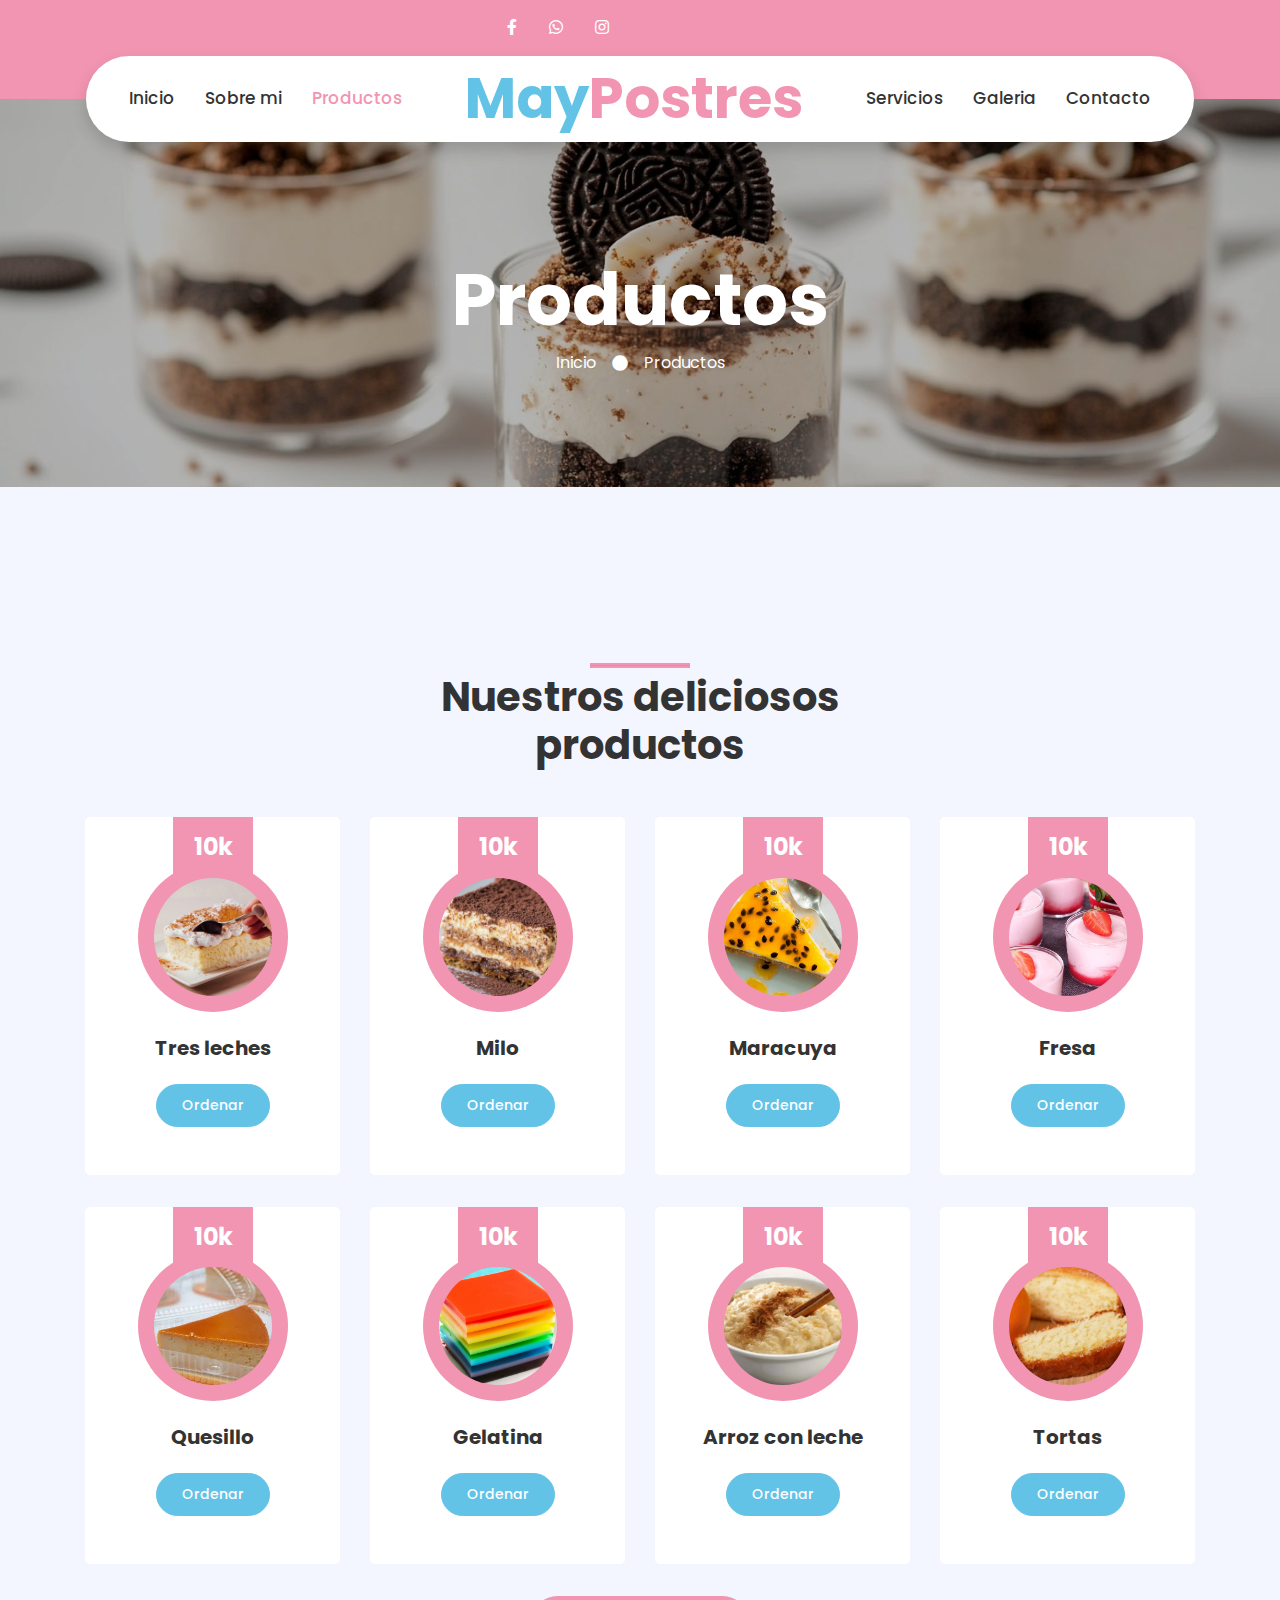
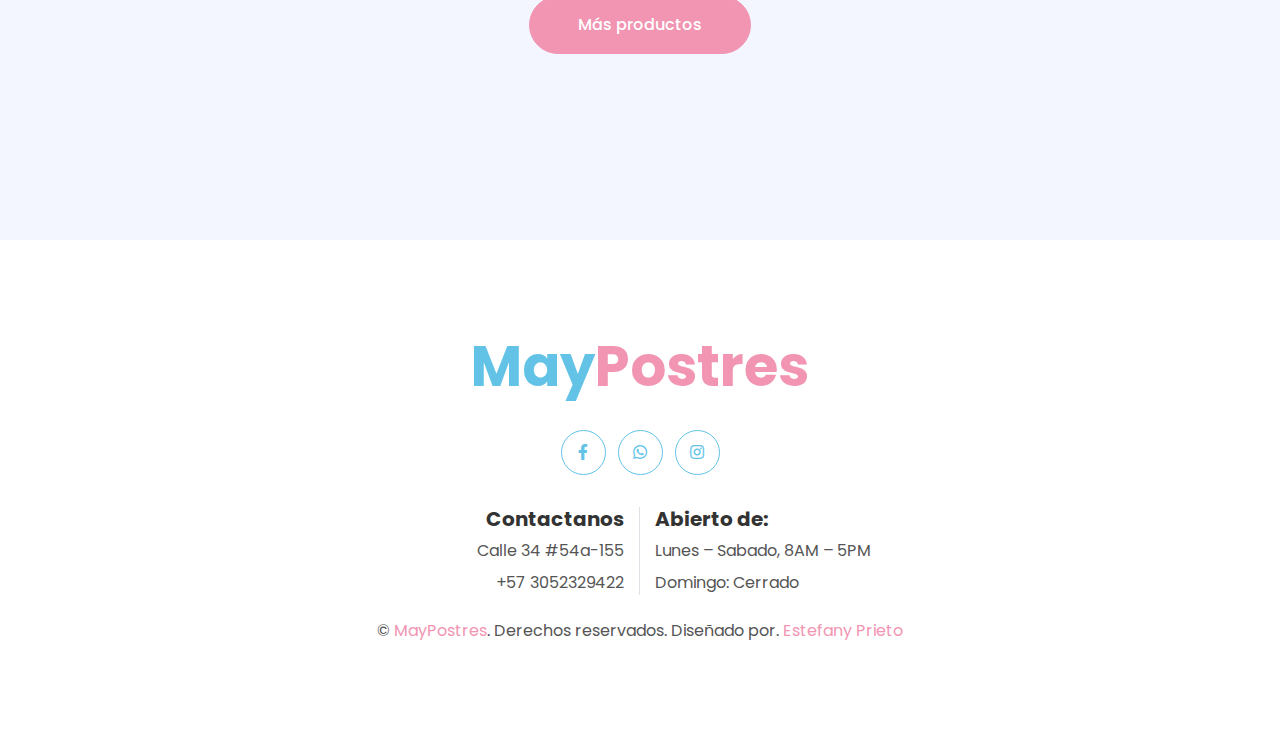
<file: product.html>
<!DOCTYPE html>
<html lang="en">

<head>
    <meta charset="utf-8">
    <title>MayPostres</title>
    <meta content="width=device-width, initial-scale=1.0" name="viewport">
    <meta content="Free HTML Templates" name="keywords">
    <meta content="Free HTML Templates" name="description">

    <!-- Favicon -->
    <link href="img/favicon.ico" rel="icon">

    <!-- Google Web Fonts -->
    <link rel="preconnect" href="https://fonts.gstatic.com">
    <link href="https://fonts.googleapis.com/css2?family=Poppins:wght@400;500;600;700&display=swap" rel="stylesheet">

    <!-- Font Awesome -->
    <link href="https://cdnjs.cloudflare.com/ajax/libs/font-awesome/5.10.0/css/all.min.css" rel="stylesheet">

    <!-- Libraries Stylesheet -->
    <link href="lib/owlcarousel/assets/owl.carousel.min.css" rel="stylesheet">
    <link href="lib/lightbox/css/lightbox.min.css" rel="stylesheet">

    <!-- Customized Bootstrap Stylesheet -->
    <link href="css/style.css" rel="stylesheet">
</head>

<body>
     <!-- Topbar Start -->
    <div class="container-fluid bg-primary py-3 d-none d-md-block">
        <div class="container">
           <!-- <div class="row">
                <div class="col-md-6 text-center text-lg-left mb-2 mb-lg-0">
                    <div class="d-inline-flex align-items-center">
                        <a class="text-white pr-3" href="">PF</a>
                        <span class="text-white">|</span>
                        <a class="text-white px-3" href="">Ayuda</a>
                        <span class="text-white">|</span>
                        <a class="text-white pl-3" href="">Soporte</a>
                    </div>
                </div> -->
                <div class="col-md-6 text-center text-lg-right">
                    <div class="d-inline-flex align-items-center">
                        <a class="text-white px-3" href="https://www.facebook.com/share/1D5sCvQjz4/?mibextid=wwXIfr" target="_blank">
                            <i class="fab fa-facebook-f"></i>
                        </a>
                        <!--<a class="text-white px-3" href="">
                            <i class="fab fa-twitter"></i>
                        </a>-->
                        <a class="text-white px-3" href="https://wa.me/573054760115" target="_blank">
                            <i class="fab fa-whatsapp"></i>
                        </a>
                        <a class="text-white px-3" href="https://www.instagram.com/mairinrodri/?igsh=MnNqc3ppNTZnd2c4#" target="_blank">
                            <i class="fab fa-instagram"></i>
                        </a>
                       <!-- <a class="text-white pl-3" href="">
                            <i class="fab fa-youtube"></i>
                        </a>-->
                    </div>
                </div>
            </div>
        </div>
    </div>
    <!-- Topbar End -->


    <!-- Navbar Start -->
    <div class="container-fluid position-relative nav-bar p-0">
        <div class="container-lg position-relative p-0 px-lg-3" style="z-index: 9;">
            <nav class="navbar navbar-expand-lg bg-white navbar-light shadow p-lg-0">
                <a href="index.html" class="navbar-brand d-block d-lg-none">
                    <h1 class="m-0 display-4 text-primary"><span class="text-secondary">May</span>Postres</h1>
                </a>
                <button type="button" class="navbar-toggler" data-toggle="collapse" data-target="#navbarCollapse">
                    <span class="navbar-toggler-icon"></span>
                </button>
                <div class="collapse navbar-collapse justify-content-between" id="navbarCollapse">
                    <div class="navbar-nav ml-auto py-0">
                        <a href="index.html" class="nav-item nav-link">Inicio</a>
                        <a href="about.html" class="nav-item nav-link">Sobre mi</a>
                        <a href="product.html" class="nav-item nav-link active">Productos</a>
                    </div>
                    <a href="index.html" class="navbar-brand mx-5 d-none d-lg-block">
                        <h1 class="m-0 display-4 text-primary"><span class="text-secondary">May</span>Postres</h1>
                    </a>
                    <div class="navbar-nav mr-auto py-0">
                        <a href="service.html" class="nav-item nav-link">Servicios</a>
                        <a href="gallery.html" class="nav-item nav-link">Galeria</a>
                        <a href="contact.html" class="nav-item nav-link">Contacto</a>
                    </div>
                </div>
            </nav>
        </div>
    </div>
    <!-- Navbar End -->


    <!-- Header Start -->
    <div class="jumbotron jumbotron-fluid page-header" style="margin-bottom: 90px;">
        <div class="container text-center py-5">
            <h1 class="text-white display-3 mt-lg-5">Productos</h1>
            <div class="d-inline-flex align-items-center text-white">
                <p class="m-0"><a class="text-white" href="">Inicio</a></p>
                <i class="fa fa-circle px-3"></i>
                <p class="m-0">Productos</p>
            </div>
        </div>
    </div>
    <!-- Header End -->


    <!-- Products Start -->
    <div class="container-fluid py-5">
        <div class="container py-5">
            <div class="row justify-content-center">
                <div class="col-lg-6">
                    <h1 class="section-title position-relative text-center mb-5">Nuestros deliciosos productos</h1>
                </div>
            </div>
            <div class="row">
                <div class="col-lg-3 col-md-6 mb-4 pb-2">
                    <div class="product-item d-flex flex-column align-items-center text-center bg-light rounded py-5 px-3">
                        <div class="bg-primary mt-n5 py-3" style="width: 80px;">
                            <h4 class="font-weight-bold text-white mb-0">10k</h4>
                        </div>
                        <div class="position-relative bg-primary rounded-circle mt-n3 mb-4 p-3" style="width: 150px; height: 150px;">
                            <img class="rounded-circle w-100 h-100" src="img/tresleches1.webp" style="object-fit: cover;">
                        </div>
                        <h5 class="font-weight-bold mb-4">Tres leches</h5>
                        <a href="https://wa.me/573054760115" target="_blank" class="btn btn-sm btn-secondary">Ordenar</a>
                    </div>
                </div>
                <div class="col-lg-3 col-md-6 mb-4 pb-2">
                    <div class="product-item d-flex flex-column align-items-center text-center bg-light rounded py-5 px-3">
                        <div class="bg-primary mt-n5 py-3" style="width: 80px;">
                            <h4 class="font-weight-bold text-white mb-0">10k</h4>
                        </div>
                        <div class="position-relative bg-primary rounded-circle mt-n3 mb-4 p-3" style="width: 150px; height: 150px;">
                            <img class="rounded-circle w-100 h-100" src="img/milo1.avif" style="object-fit: cover;">
                        </div>
                        <h5 class="font-weight-bold mb-4">Milo</h5>
                        <a href="https://wa.me/573054760115" class="btn btn-sm btn-secondary">Ordenar</a>
                    </div>
                </div>
                <div class="col-lg-3 col-md-6 mb-4 pb-2">
                    <div class="product-item d-flex flex-column align-items-center text-center bg-light rounded py-5 px-3">
                        <div class="bg-primary mt-n5 py-3" style="width: 80px;">
                            <h4 class="font-weight-bold text-white mb-0">10k</h4>
                        </div>
                        <div class="position-relative bg-primary rounded-circle mt-n3 mb-4 p-3" style="width: 150px; height: 150px;">
                            <img class="rounded-circle w-100 h-100" src="img/maracuya2.jpg" style="object-fit: cover;">
                        </div>
                        <h5 class="font-weight-bold mb-4">Maracuya</h5>
                        <a href="https://wa.me/573054760115" target="_blank" class="btn btn-sm btn-secondary">Ordenar</a>
                    </div>
                </div>
                <div class="col-lg-3 col-md-6 mb-4 pb-2">
                    <div class="product-item d-flex flex-column align-items-center text-center bg-light rounded py-5 px-3">
                        <div class="bg-primary mt-n5 py-3" style="width: 80px;">
                            <h4 class="font-weight-bold text-white mb-0">10k</h4>
                        </div>
                        <div class="position-relative bg-primary rounded-circle mt-n3 mb-4 p-3" style="width: 150px; height: 150px;">
                            <img class="rounded-circle w-100 h-100" src="img/fresa1.jpg" style="object-fit: cover;">
                        </div>
                        <h5 class="font-weight-bold mb-4">Fresa</h5>
                        <a href="https://wa.me/573054760115" target="_blank" class="btn btn-sm btn-secondary">Ordenar</a>
                    </div>
                </div>
                <div class="col-lg-3 col-md-6 mb-4 pb-2">
                    <div class="product-item d-flex flex-column align-items-center text-center bg-light rounded py-5 px-3">
                        <div class="bg-primary mt-n5 py-3" style="width: 80px;">
                            <h4 class="font-weight-bold text-white mb-0">10k</h4>
                        </div>
                        <div class="position-relative bg-primary rounded-circle mt-n3 mb-4 p-3" style="width: 150px; height: 150px;">
                            <img class="rounded-circle w-100 h-100" src="img/porciones3.jpg" style="object-fit: cover;">
                        </div>
                        <h5 class="font-weight-bold mb-4">Quesillo</h5>
                        <a href="https://wa.me/573054760115" target="_blank" class="btn btn-sm btn-secondary">Ordenar</a>
                    </div>
                </div>
                <div class="col-lg-3 col-md-6 mb-4 pb-2">
                    <div class="product-item d-flex flex-column align-items-center text-center bg-light rounded py-5 px-3">
                        <div class="bg-primary mt-n5 py-3" style="width: 80px;">
                            <h4 class="font-weight-bold text-white mb-0">10k</h4>
                        </div>
                        <div class="position-relative bg-primary rounded-circle mt-n3 mb-4 p-3" style="width: 150px; height: 150px;">
                            <img class="rounded-circle w-100 h-100" src="img/gelatina1.jpg" style="object-fit: cover;">
                        </div>
                        <h5 class="font-weight-bold mb-4">Gelatina</h5>
                        <a href="https://wa.me/573054760115" target="_blank" class="btn btn-sm btn-secondary">Ordenar</a>
                    </div>
                </div>
                <div class="col-lg-3 col-md-6 mb-4 pb-2">
                    <div class="product-item d-flex flex-column align-items-center text-center bg-light rounded py-5 px-3">
                        <div class="bg-primary mt-n5 py-3" style="width: 80px;">
                            <h4 class="font-weight-bold text-white mb-0">10k</h4>
                        </div>
                        <div class="position-relative bg-primary rounded-circle mt-n3 mb-4 p-3" style="width: 150px; height: 150px;">
                            <img class="rounded-circle w-100 h-100" src="img/arroz.webp" style="object-fit: cover;">
                        </div>  
                        <h5 class="font-weight-bold mb-4">Arroz con leche</h5>
                        <a href="https://wa.me/573054760115" target="_blank" class="btn btn-sm btn-secondary">Ordenar</a>
                    </div>
                </div>
                <div class="col-lg-3 col-md-6 mb-4 pb-2">
                    <div class="product-item d-flex flex-column align-items-center text-center bg-light rounded py-5 px-3">
                        <div class="bg-primary mt-n5 py-3" style="width: 80px;">
                            <h4 class="font-weight-bold text-white mb-0">10k</h4>
                        </div>
                        <div class="position-relative bg-primary rounded-circle mt-n3 mb-4 p-3" style="width: 150px; height: 150px;">
                            <img class="rounded-circle w-100 h-100" src="img/naranja.jpg" style="object-fit: cover;">
                        </div>
                        <h5 class="font-weight-bold mb-4">Tortas</h5>
                        <a href="https://wa.me/573054760115" target="_blank" class="btn btn-sm btn-secondary">Ordenar</a>
                    </div>
                </div>
                <div class="col-12 text-center">
                    <a href="https://wa.me/573054760115" target="_blank" class="btn btn-primary py-3 px-5">Más productos</a>
                </div>
            </div>
        </div>
    </div>
    <!-- Products End -->


   <!-- Footer Start -->
    <div class="container-fluid footer bg-light py-5" style="margin-top: 90px;">
        <div class="container text-center py-5">
            <div class="row">
                <div class="col-12 mb-4">
                    <a href="index.html" class="navbar-brand m-0">
                        <h1 class="m-0 mt-n2 display-4 text-primary"><span class="text-secondary">May</span>Postres</h1>
                    </a>
                </div>
                <div class="col-12 mb-4">
                    <!-- <a class="btn btn-outline-secondary btn-social mr-2" href=""><i class="fab fa-twitter"></i></a>-->
                    <a class="btn btn-outline-secondary btn-social mr-2" href="https://www.facebook.com/share/1D5sCvQjz4/?mibextid=wwXIfr" target="_blank"><i class="fab fa-facebook-f"></i></a>
                    <a class="btn btn-outline-secondary btn-social mr-2" href="https://wa.me/573054760115" target="_blank"><i class="fab fa-whatsapp"></i></a>
                    <a class="btn btn-outline-secondary btn-social" href="https://www.instagram.com/mairinrodri?igsh=MnNqc3ppNTZnd2c4" target="_blank"><i class="fab fa-instagram"></i></a>
                </div>
                <div class="col-12 mt-2 mb-4">
                    <div class="row">
                        <div class="col-sm-6 text-center text-sm-right border-right mb-3 mb-sm-0">
                            <h5 class="font-weight-bold mb-2">Contactanos</h5>
                            <p class="mb-2">Calle 34 #54a-155</p>
                            <p class="mb-0">+57 3052329422</p>
                        </div>
                        <div class="col-sm-6 text-center text-sm-left">
                            <h5 class="font-weight-bold mb-2">Abierto de:</h5>
                            <p class="mb-2">Lunes – Sabado, 8AM – 5PM</p>
                            <p class="mb-0">Domingo: Cerrado</p>
                        </div>
                    </div>
                </div>
                <div class="col-12">
                    <p class="m-0">&copy; <a href="#">MayPostres</a>. Derechos reservados. Diseñado por. <a href="https://htmlcodex.com">Estefany Prieto</a>
                    </p>
                </div>
            </div>
        </div>
    </div>
    <!-- Footer End -->


    <!-- Back to Top -->
    <a href="#" class="btn btn-secondary px-2 back-to-top"><i class="fa fa-angle-double-up"></i></a>


    <!-- JavaScript Libraries -->
    <script src="https://code.jquery.com/jquery-3.4.1.min.js"></script>
    <script src="https://stackpath.bootstrapcdn.com/bootstrap/4.4.1/js/bootstrap.bundle.min.js"></script>
    <script src="lib/easing/easing.min.js"></script>
    <script src="lib/waypoints/waypoints.min.js"></script>
    <script src="lib/owlcarousel/owl.carousel.min.js"></script>
    <script src="lib/isotope/isotope.pkgd.min.js"></script>
    <script src="lib/lightbox/js/lightbox.min.js"></script>

    <!-- Contact Javascript File -->
    <script src="mail/jqBootstrapValidation.min.js"></script>
    <script src="mail/contact.js"></script>

    <!-- Template Javascript -->
    <script src="js/main.js"></script>
</body>

</html>
</file>
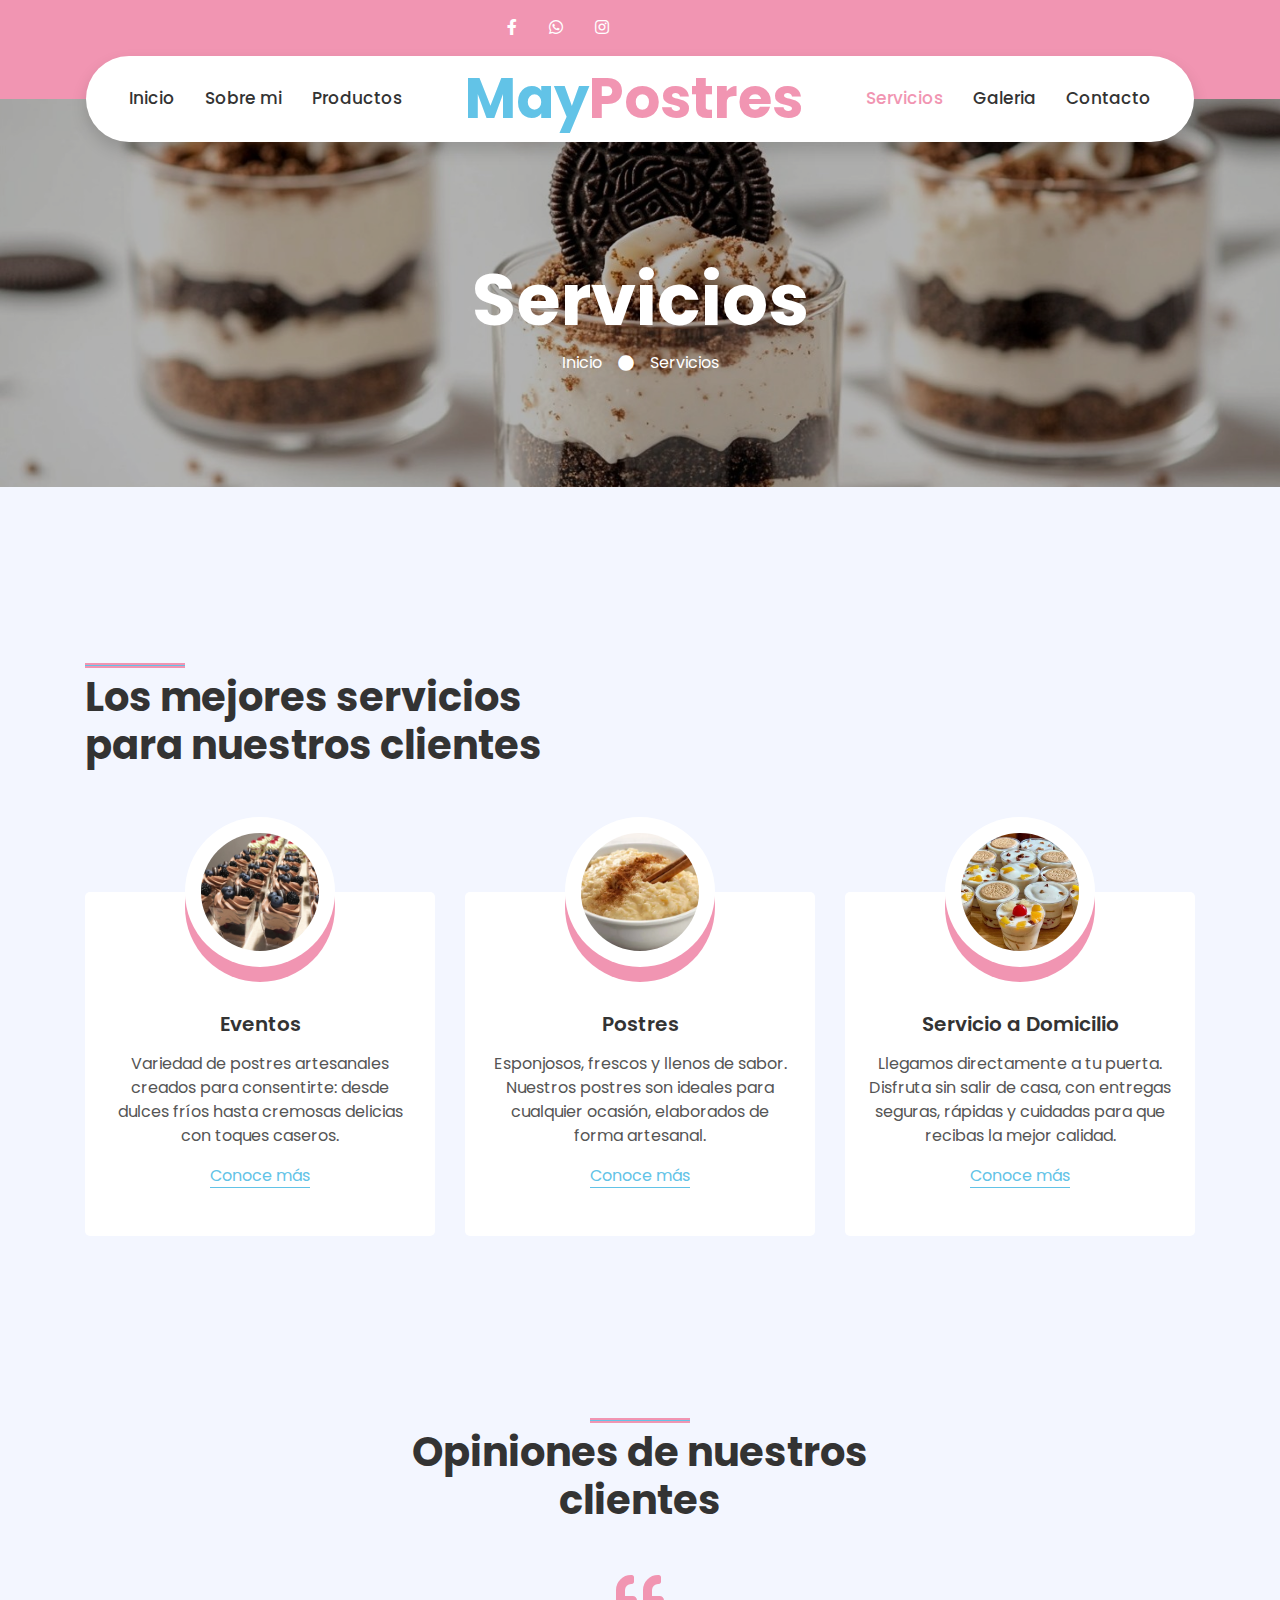
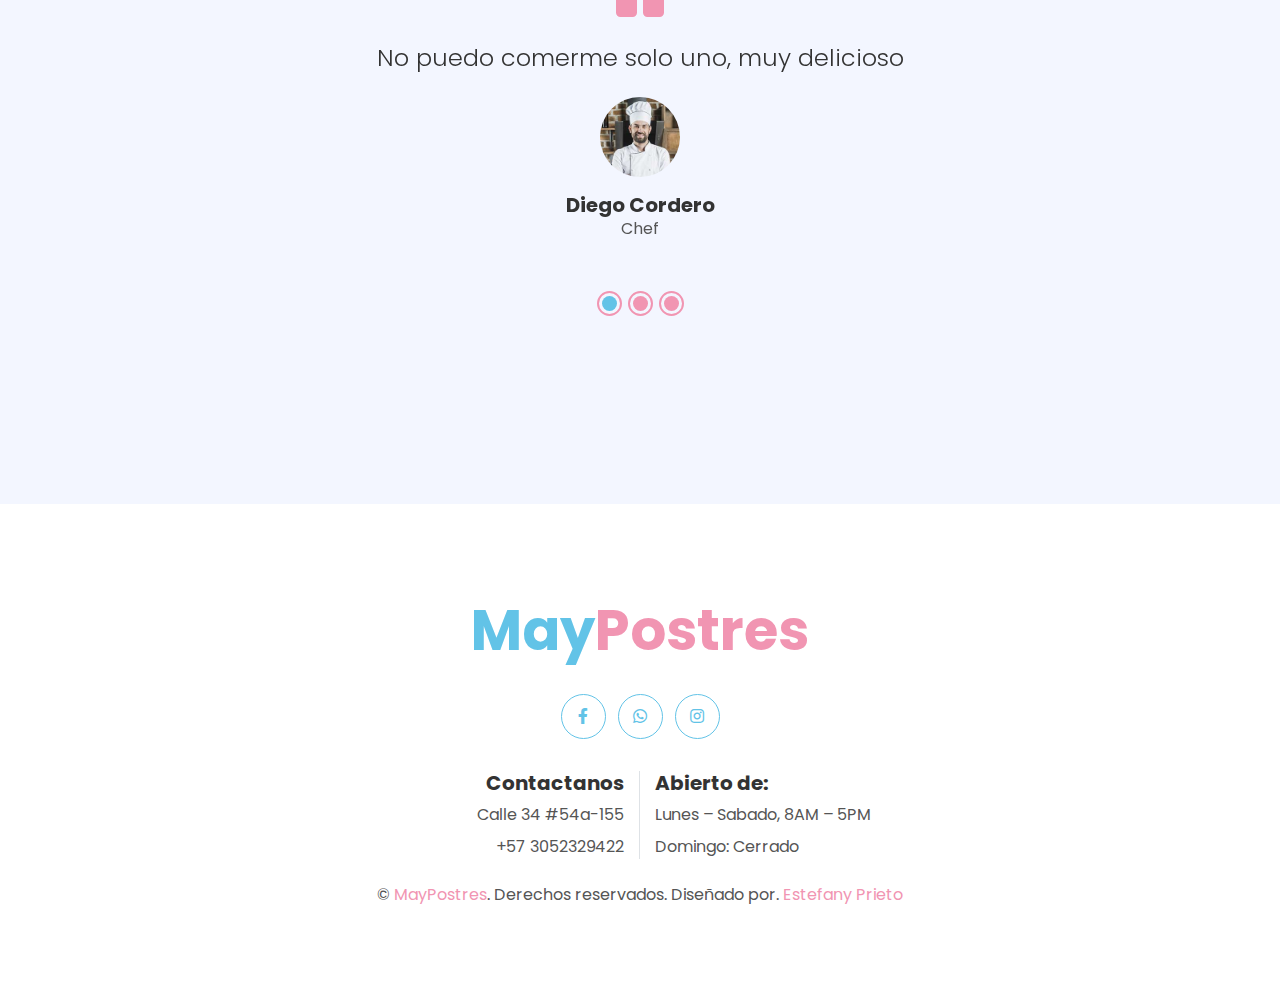
<file: service.html>
<!DOCTYPE html>
<html lang="en">

<head>
    <meta charset="utf-8">
    <title>MayPostres</title>
    <meta content="width=device-width, initial-scale=1.0" name="viewport">
    <meta content="Free HTML Templates" name="keywords">
    <meta content="Free HTML Templates" name="description">

    <!-- Favicon -->
    <link href="img/favicon.ico" rel="icon">

    <!-- Google Web Fonts -->
    <link rel="preconnect" href="https://fonts.gstatic.com">
    <link href="https://fonts.googleapis.com/css2?family=Poppins:wght@400;500;600;700&display=swap" rel="stylesheet">

    <!-- Font Awesome -->
    <link href="https://cdnjs.cloudflare.com/ajax/libs/font-awesome/5.10.0/css/all.min.css" rel="stylesheet">

    <!-- Libraries Stylesheet -->
    <link href="lib/owlcarousel/assets/owl.carousel.min.css" rel="stylesheet">
    <link href="lib/lightbox/css/lightbox.min.css" rel="stylesheet">

    <!-- Customized Bootstrap Stylesheet -->
    <link href="css/style.css" rel="stylesheet">
</head>

<body>
     <!-- Topbar Start -->
    <div class="container-fluid bg-primary py-3 d-none d-md-block">
        <div class="container">
           <!-- <div class="row">
                <div class="col-md-6 text-center text-lg-left mb-2 mb-lg-0">
                    <div class="d-inline-flex align-items-center">
                        <a class="text-white pr-3" href="">PF</a>
                        <span class="text-white">|</span>
                        <a class="text-white px-3" href="">Ayuda</a>
                        <span class="text-white">|</span>
                        <a class="text-white pl-3" href="">Soporte</a>
                    </div>
                </div> --->
                <div class="col-md-6 text-center text-lg-right">
                    <div class="d-inline-flex align-items-center">
                        <a class="text-white px-3" href="https://www.facebook.com/share/1D5sCvQjz4/?mibextid=wwXIfr" target="_blank">
                            <i class="fab fa-facebook-f"></i>
                        </a>
                        <!--<a class="text-white px-3" href="">
                            <i class="fab fa-twitter"></i>
                        </a>-->
                        <a class="text-white px-3" href="https://wa.me/573054760115" target="_blank">
                            <i class="fab fa-whatsapp"></i>
                        </a>
                        <a class="text-white px-3" href="https://www.instagram.com/mairinrodri/?igsh=MnNqc3ppNTZnd2c4#" target="_blank">
                            <i class="fab fa-instagram"></i>
                        </a>
                       <!-- <a class="text-white pl-3" href="">
                            <i class="fab fa-youtube"></i>
                        </a>-->
                    </div>
                </div>
            </div>
        </div>
    </div>
    <!-- Topbar End -->


    <!-- Navbar Start -->
    <div class="container-fluid position-relative nav-bar p-0">
        <div class="container-lg position-relative p-0 px-lg-3" style="z-index: 9;">
            <nav class="navbar navbar-expand-lg bg-white navbar-light shadow p-lg-0">
                <a href="index.html" class="navbar-brand d-block d-lg-none">
                    <h1 class="m-0 display-4 text-primary"><span class="text-secondary">May</span>Postres</h1>
                </a>
                <button type="button" class="navbar-toggler" data-toggle="collapse" data-target="#navbarCollapse">
                    <span class="navbar-toggler-icon"></span>
                </button>
                <div class="collapse navbar-collapse justify-content-between" id="navbarCollapse">
                    <div class="navbar-nav ml-auto py-0">
                        <a href="index.html" class="nav-item nav-link">Inicio</a>
                        <a href="about.html" class="nav-item nav-link">Sobre mi</a>
                        <a href="product.html" class="nav-item nav-link">Productos</a>
                    </div>
                    <a href="index.html" class="navbar-brand mx-5 d-none d-lg-block">
                        <h1 class="m-0 display-4 text-primary"><span class="text-secondary">May</span>Postres</h1>
                    </a>
                    <div class="navbar-nav mr-auto py-0">
                        <a href="service.html" class="nav-item nav-link active">Servicios</a>
                        <a href="gallery.html" class="nav-item nav-link">Galeria</a>
                        <a href="contact.html" class="nav-item nav-link">Contacto</a>
                    </div>
                </div>
            </nav>
        </div>
    </div>
    <!-- Navbar End -->


    <!-- Header Start -->
    <div class="jumbotron jumbotron-fluid page-header" style="margin-bottom: 90px;">
        <div class="container text-center py-5">
            <h1 class="text-white display-3 mt-lg-5">Servicios</h1>
            <div class="d-inline-flex align-items-center text-white">
                <p class="m-0"><a class="text-white" href="">Inicio</a></p>
                <i class="fa fa-circle px-3"></i>
                <p class="m-0">Servicios</p>
            </div>
        </div>
    </div>
    <!-- Header End -->


    <!-- Services Start 
    <div class="container-fluid py-5">
        <div class="container py-5">
            <div class="row">
                <div class="col-lg-6">
                    <h1 class="section-title position-relative mb-5">Best Services We Provide For Our Clients</h1>
                </div>
                <div class="col-lg-6 mb-5 mb-lg-0 pb-5 pb-lg-0"></div>
            </div>
            <div class="row">
                <div class="col-12">
                    <div class="owl-carousel service-carousel">
                        <div class="service-item">
                            <div class="service-img mx-auto">
                                <img class="rounded-circle w-100 h-100 bg-light p-3" src="img/service-1.jpg" style="object-fit: cover;">
                            </div>
                            <div class="position-relative text-center bg-light rounded p-4 pb-5" style="margin-top: -75px;">
                                <h5 class="font-weight-semi-bold mt-5 mb-3 pt-5">Quality Maintain</h5>
                                <p>Dolor nonumy sed eos sed lorem diam amet eos magna. Dolor kasd lorem duo stet kasd justo</p>
                                <a href="" class="border-bottom border-secondary text-decoration-none text-secondary">Learn More</a>
                            </div>
                        </div>
                        <div class="service-item">
                            <div class="service-img mx-auto">
                                <img class="rounded-circle w-100 h-100 bg-light p-3" src="img/service-2.jpg" style="object-fit: cover;">
                            </div>
                            <div class="position-relative text-center bg-light rounded p-4 pb-5" style="margin-top: -75px;">
                                <h5 class="font-weight-semi-bold mt-5 mb-3 pt-5">Individual Approach</h5>
                                <p>Dolor nonumy sed eos sed lorem diam amet eos magna. Dolor kasd lorem duo stet kasd justo</p>
                                <a href="" class="border-bottom border-secondary text-decoration-none text-secondary">Learn More</a>
                            </div>
                        </div>
                        <div class="service-item">
                            <div class="service-img mx-auto">
                                <img class="rounded-circle w-100 h-100 bg-light p-3" src="img/service-3.jpg" style="object-fit: cover;">
                            </div>
                            <div class="position-relative text-center bg-light rounded p-4 pb-5" style="margin-top: -75px;">
                                <h5 class="font-weight-semi-bold mt-5 mb-3 pt-5">Celebration Ice Cream</h5>
                                <p>Dolor nonumy sed eos sed lorem diam amet eos magna. Dolor kasd lorem duo stet kasd justo</p>
                                <a href="" class="border-bottom border-secondary text-decoration-none text-secondary">Learn More</a>
                            </div>
                        </div>
                        <div class="service-item">
                            <div class="service-img mx-auto">
                                <img class="rounded-circle w-100 h-100 bg-light p-3" src="img/service-4.jpg" style="object-fit: cover;">
                            </div>
                            <div class="position-relative text-center bg-light rounded p-4 pb-5" style="margin-top: -75px;">
                                <h5 class="font-weight-semi-bold mt-5 mb-3 pt-5">Delivery To Any Point</h5>
                                <p>Dolor nonumy sed eos sed lorem diam amet eos magna. Dolor kasd lorem duo stet kasd justo</p>
                                <a href="" class="border-bottom border-secondary text-decoration-none text-secondary">Learn More</a>
                            </div>
                        </div>
                    </div>
                </div>
            </div>
        </div>
    </div>
     Services End -->
     <!-- Services Start -->
    <div class="container-fluid py-5">
        <div class="container py-5">
            <div class="row">
                <div class="col-lg-6">
                    <h1 class="section-title position-relative mb-5">Los mejores servicios para nuestros clientes</h1>
                </div>
                <div class="col-lg-6 mb-5 mb-lg-0 pb-5 pb-lg-0"></div>
            </div>
            <div class="row">
                <div class="col-12">
                    <div class="owl-carousel service-carousel">
                        <div class="service-item">
                            <div class="service-img mx-auto">
                                <img class="rounded-circle w-100 h-100 bg-light p-3" src="img/eventos.jpg" style="object-fit: cover;">
                            </div>
                            <div class="position-relative text-center bg-light rounded p-4 pb-5" style="margin-top: -75px;">
                                <h5 class="font-weight-semi-bold mt-5 mb-3 pt-5">Eventos</h5>
                                <p>Variedad de postres artesanales creados para consentirte: desde dulces fríos hasta cremosas delicias con toques caseros.</p>
                                <a href="https://wa.me/573054760115" target="_blank" class="border-bottom border-secondary text-decoration-none text-secondary">Conoce más</a>
                            </div>
                        </div>
                        <div class="service-item">
                            <div class="service-img mx-auto">
                                <img class="rounded-circle w-100 h-100 bg-light p-3" src="img/arroz.webp" style="object-fit: cover;">
                            </div>
                            <div class="position-relative text-center bg-light rounded p-4 pb-5" style="margin-top: -75px;">
                                <h5 class="font-weight-semi-bold mt-5 mb-3 pt-5">Postres</h5>
                                <p>Esponjosos, frescos y llenos de sabor. Nuestros postres son ideales para cualquier ocasión, elaborados de forma artesanal.</p>
                                <a href="https://wa.me/573054760115" target="_blank" class="border-bottom border-secondary text-decoration-none text-secondary">Conoce más</a>
                            </div>
                        </div>
                       <!-- <div class="service-item">
                            <div class="service-img mx-auto">
                                <img class="rounded-circle w-100 h-100 bg-light p-3" src="img/arroz.webp" style="object-fit: cover;">
                            </div>
                            <div class="position-relative text-center bg-light rounded p-4 pb-5" style="margin-top: -75px;">
                                <h5 class="font-weight-semi-bold mt-5 mb-3 pt-5">Arroz con Leche</h5>
                                <p>El clásico arroz con leche venezolano, preparado artesanalmente con canela, leche y un toque de vainilla. Un postre suave, cremoso y lleno de tradición.</p>
                                <a href="https://wa.me/573054760115" class="border-bottom border-secondary text-decoration-none text-secondary">Conoce más</a>
                            </div>
                        </div>-->
                        <div class="service-item">
                            <div class="service-img mx-auto">
                                <img class="rounded-circle w-100 h-100 bg-light p-3" src="img/domi.jpg" style="object-fit: cover;">
                            </div>
                            <div class="position-relative text-center bg-light rounded p-4 pb-5" style="margin-top: -75px;">
                                <h5 class="font-weight-semi-bold mt-5 mb-3 pt-5">Servicio a Domicilio</h5>
                                <p>Llegamos directamente a tu puerta. Disfruta sin salir de casa, con entregas seguras, rápidas y cuidadas para que recibas la mejor calidad.</p>
                                <a href="https://wa.me/573054760115" target="_blank" class="border-bottom border-secondary text-decoration-none text-secondary">Conoce más</a>
                            </div>
                        </div>
                    </div>
                </div>
            </div>
        </div>
    </div>
    <!-- Services End -->
      <!-- Testimonial Start -->
    <div class="container-fluid py-5">
        <div class="container py-5">
            <div class="row justify-content-center">
                <div class="col-lg-6">
                    <h1 class="section-title position-relative text-center mb-5">Opiniones de nuestros clientes</h1>
                </div>
            </div>
            <div class="row justify-content-center">
                <div class="col-lg-8">
                    <div class="owl-carousel testimonial-carousel">
                        <div class="text-center">
                            <i class="fa fa-3x fa-quote-left text-primary mb-4"></i>
                            <h4 class="font-weight-light mb-4">No puedo comerme solo uno, muy delicioso</h4>
                            <img class="img-fluid mx-auto mb-3" src="img/team-4.jpg" alt="">
                            <h5 class="font-weight-bold m-0">Diego Cordero</h5>
                            <span>Chef</span>
                        </div>
                        <div class="text-center">
                            <i class="fa fa-3x fa-quote-left text-primary mb-4"></i>
                            <h4 class="font-weight-light mb-4">Deliciosos, me hace sentir como en casa, senti felicidad al comerlo</h4>
                            <img class="img-fluid mx-auto mb-3" src="img/testimonial-2.jpg" alt="">
                            <h5 class="font-weight-bold m-0">Cristian Sanchez</h5>
                            <span>Bartender</span>
                        </div>
                        <div class="text-center">
                            <i class="fa fa-3x fa-quote-left text-primary mb-4"></i>
                            <h4 class="font-weight-light mb-4">El mejor postre que me e comido, la textura, el sabor, la sensacion, espectacular!</h4>
                            <img class="img-fluid mx-auto mb-3" src="img/testimonial-4.jpg" alt="">
                            <h5 class="font-weight-bold m-0">Angel Prieto</h5>
                            <span>Administrador</span>
                        </div>
                    </div>
                </div>
            </div>
        </div>
    </div>
    <!-- Testimonial End -->


    <!-- Testimonial Start 
    <div class="container-fluid py-5">
        <div class="container py-5">
            <div class="row justify-content-center">
                <div class="col-lg-6">
                    <h1 class="section-title position-relative text-center mb-5">Clients Say About Our Famous Ice Cream</h1>
                </div>
            </div>
            <div class="row justify-content-center">
                <div class="col-lg-8">
                    <div class="owl-carousel testimonial-carousel">
                        <div class="text-center">
                            <i class="fa fa-3x fa-quote-left text-primary mb-4"></i>
                            <h4 class="font-weight-light mb-4">Dolor eirmod diam stet kasd sed. Aliqu rebum est eos. Rebum elitr dolore et eos labore, stet justo sed est sed. Diam sed sed dolor stet amet eirmod eos labore diam</h4>
                            <img class="img-fluid mx-auto mb-3" src="img/testimonial-1.jpg" alt="">
                            <h5 class="font-weight-bold m-0">Client Name</h5>
                            <span>Profession</span>
                        </div>
                        <div class="text-center">
                            <i class="fa fa-3x fa-quote-left text-primary mb-4"></i>
                            <h4 class="font-weight-light mb-4">Dolor eirmod diam stet kasd sed. Aliqu rebum est eos. Rebum elitr dolore et eos labore, stet justo sed est sed. Diam sed sed dolor stet amet eirmod eos labore diam</h4>
                            <img class="img-fluid mx-auto mb-3" src="img/testimonial-2.jpg" alt="">
                            <h5 class="font-weight-bold m-0">Client Name</h5>
                            <span>Profession</span>
                        </div>
                        <div class="text-center">
                            <i class="fa fa-3x fa-quote-left text-primary mb-4"></i>
                            <h4 class="font-weight-light mb-4">Dolor eirmod diam stet kasd sed. Aliqu rebum est eos. Rebum elitr dolore et eos labore, stet justo sed est sed. Diam sed sed dolor stet amet eirmod eos labore diam</h4>
                            <img class="img-fluid mx-auto mb-3" src="img/testimonial-3.jpg" alt="">
                            <h5 class="font-weight-bold m-0">Client Name</h5>
                            <span>Profession</span>
                        </div>
                    </div>
                </div>
            </div>
        </div>
    </div>
     Testimonial End -->


    <!-- Footer Start 
    <div class="container-fluid footer bg-light py-5" style="margin-top: 90px;">
        <div class="container text-center py-5">
            <div class="row">
                <div class="col-12 mb-4">
                    <a href="index.html" class="navbar-brand m-0">
                        <h1 class="m-0 mt-n2 display-4 text-primary"><span class="text-secondary">i</span>CREAM</h1>
                    </a>
                </div>
                <div class="col-12 mb-4">
                    <a class="btn btn-outline-secondary btn-social mr-2" href="#"><i class="fab fa-twitter"></i></a>
                    <a class="btn btn-outline-secondary btn-social mr-2" href="#"><i class="fab fa-facebook-f"></i></a>
                    <a class="btn btn-outline-secondary btn-social mr-2" href="#"><i class="fab fa-linkedin-in"></i></a>
                    <a class="btn btn-outline-secondary btn-social" href="#"><i class="fab fa-instagram"></i></a>
                </div>
                <div class="col-12 mt-2 mb-4">
                    <div class="row">
                        <div class="col-sm-6 text-center text-sm-right border-right mb-3 mb-sm-0">
                            <h5 class="font-weight-bold mb-2">Get In Touch</h5>
                            <p class="mb-2">123 Street, New York, USA</p>
                            <p class="mb-0">+012 345 67890</p>
                        </div>
                        <div class="col-sm-6 text-center text-sm-left">
                            <h5 class="font-weight-bold mb-2">Opening Hours</h5>
                            <p class="mb-2">Mon – Sat, 8AM – 5PM</p>
                            <p class="mb-0">Sunday: Closed</p>
                        </div>
                    </div>
                </div>
                <div class="col-12">
                    <p class="m-0">&copy; <a href="#">Domain</a>. All Rights Reserved. Designed by <a href="https://htmlcodex.com">HTML Codex</a>
                    </p>
                </div>
            </div>
        </div>
    </div>
     Footer End -->
     <!-- Footer Start -->
    <div class="container-fluid footer bg-light py-5" style="margin-top: 90px;">
        <div class="container text-center py-5">
            <div class="row">
                <div class="col-12 mb-4">
                    <a href="index.html" class="navbar-brand m-0">
                        <h1 class="m-0 mt-n2 display-4 text-primary"><span class="text-secondary">May</span>Postres</h1>
                    </a>
                </div>
                <div class="col-12 mb-4">
                    <!-- <a class="btn btn-outline-secondary btn-social mr-2" href=""><i class="fab fa-twitter"></i></a>-->
                    <a class="btn btn-outline-secondary btn-social mr-2" href="https://www.facebook.com/share/1D5sCvQjz4/?mibextid=wwXIfr" target="_blank"><i class="fab fa-facebook-f"></i></a>
                    <a class="btn btn-outline-secondary btn-social mr-2" href="https://wa.me/573054760115"><i class="fab fa-whatsapp" target="_blank"></i></a>
                    <a class="btn btn-outline-secondary btn-social" href="https://www.instagram.com/mairinrodri?igsh=MnNqc3ppNTZnd2c4" target="_blank"><i class="fab fa-instagram"></i></a>
                </div>
                <div class="col-12 mt-2 mb-4">
                    <div class="row">
                        <div class="col-sm-6 text-center text-sm-right border-right mb-3 mb-sm-0">
                            <h5 class="font-weight-bold mb-2">Contactanos</h5>
                            <p class="mb-2">Calle 34 #54a-155</p>
                            <p class="mb-0">+57 3052329422</p>
                        </div>
                        <div class="col-sm-6 text-center text-sm-left">
                            <h5 class="font-weight-bold mb-2">Abierto de:</h5>
                            <p class="mb-2">Lunes – Sabado, 8AM – 5PM</p>
                            <p class="mb-0">Domingo: Cerrado</p>
                        </div>
                    </div>
                </div>
                <div class="col-12">
                    <p class="m-0">&copy; <a href="#">MayPostres</a>. Derechos reservados. Diseñado por. <a href="https://htmlcodex.com">Estefany Prieto</a>
                    </p>
                </div>
            </div>
        </div>
    </div>
    <!-- Footer End -->


    <!-- Back to Top -->
    <a href="#" class="btn btn-secondary px-2 back-to-top"><i class="fa fa-angle-double-up"></i></a>


    <!-- JavaScript Libraries -->
    <script src="https://code.jquery.com/jquery-3.4.1.min.js"></script>
    <script src="https://stackpath.bootstrapcdn.com/bootstrap/4.4.1/js/bootstrap.bundle.min.js"></script>
    <script src="lib/easing/easing.min.js"></script>
    <script src="lib/waypoints/waypoints.min.js"></script>
    <script src="lib/owlcarousel/owl.carousel.min.js"></script>
    <script src="lib/isotope/isotope.pkgd.min.js"></script>
    <script src="lib/lightbox/js/lightbox.min.js"></script>

    <!-- Contact Javascript File -->
    <script src="mail/jqBootstrapValidation.min.js"></script>
    <script src="mail/contact.js"></script>

    <!-- Template Javascript -->
    <script src="js/main.js"></script>
</body>

</html>
</file>
<file: css/style.css>
/******* Bootstrap Theming ********/
/*!
 * Bootstrap v4.5.3 (https://getbootstrap.com/)
 * Copyright 2011-2020 The Bootstrap Authors
 * Copyright 2011-2020 Twitter, Inc.
 * Licensed under MIT (https://github.com/twbs/bootstrap/blob/main/LICENSE)
 */
:root {
  --blue: #007bff;
  --indigo: #6610f2;
  --purple: #6f42c1;
  --pink: #e83e8c;
  --red: #dc3545;
  --orange: #fd7e14;
  --yellow: #ffc107;
  --green: #28a745;
  --teal: #20c997;
  --cyan: #17a2b8;
  --white: #fff;
  --gray: #6c757d;
  --gray-dark: #343a40;
  --primary: #F195B2;
  --secondary: #62C3E7;
  --success: #28a745;
  --info: #17a2b8;
  --warning: #ffc107;
  --danger: #dc3545;
  --light: #FFFFFF;
  --dark: #333333;
  --breakpoint-xs: 0;
  --breakpoint-sm: 576px;
  --breakpoint-md: 768px;
  --breakpoint-lg: 992px;
  --breakpoint-xl: 1200px;
  --font-family-sans-serif: "Poppins", sans-serif;
  --font-family-monospace: SFMono-Regular, Menlo, Monaco, Consolas, "Liberation Mono", "Courier New", monospace;
}

*,
*::before,
*::after {
  box-sizing: border-box;
}

html {
  font-family: sans-serif;
  line-height: 1.15;
  -webkit-text-size-adjust: 100%;
  -webkit-tap-highlight-color: rgba(0, 0, 0, 0);
}

article, aside, figcaption, figure, footer, header, hgroup, main, nav, section {
  display: block;
}

body {
  margin: 0;
  font-family: "Poppins", sans-serif;
  font-size: 1rem;
  font-weight: 400;
  line-height: 1.5;
  color: #555555;
  text-align: left;
  background-color: #F3F6FF;
}

[tabindex="-1"]:focus:not(:focus-visible) {
  outline: 0 !important;
}

hr {
  box-sizing: content-box;
  height: 0;
  overflow: visible;
}

h1, h2, h3, h4, h5, h6 {
  margin-top: 0;
  margin-bottom: 0.5rem;
}

p {
  margin-top: 0;
  margin-bottom: 1rem;
}

abbr[title],
abbr[data-original-title] {
  text-decoration: underline;
  text-decoration: underline dotted;
  cursor: help;
  border-bottom: 0;
  text-decoration-skip-ink: none;
}

address {
  margin-bottom: 1rem;
  font-style: normal;
  line-height: inherit;
}

ol,
ul,
dl {
  margin-top: 0;
  margin-bottom: 1rem;
}

ol ol,
ul ul,
ol ul,
ul ol {
  margin-bottom: 0;
}

dt {
  font-weight: 700;
}

dd {
  margin-bottom: .5rem;
  margin-left: 0;
}

blockquote {
  margin: 0 0 1rem;
}

b,
strong {
  font-weight: bolder;
}

small {
  font-size: 80%;
}

sub,
sup {
  position: relative;
  font-size: 75%;
  line-height: 0;
  vertical-align: baseline;
}

sub {
  bottom: -.25em;
}

sup {
  top: -.5em;
}

a {
  color: #F195B2;
  text-decoration: none;
  background-color: transparent;
}

a:hover {
  color: #e85181;
  text-decoration: underline;
}

a:not([href]):not([class]) {
  color: inherit;
  text-decoration: none;
}

a:not([href]):not([class]):hover {
  color: inherit;
  text-decoration: none;
}

pre,
code,
kbd,
samp {
  font-family: SFMono-Regular, Menlo, Monaco, Consolas, "Liberation Mono", "Courier New", monospace;
  font-size: 1em;
}

pre {
  margin-top: 0;
  margin-bottom: 1rem;
  overflow: auto;
  -ms-overflow-style: scrollbar;
}

figure {
  margin: 0 0 1rem;
}

img {
  vertical-align: middle;
  border-style: none;
}

svg {
  overflow: hidden;
  vertical-align: middle;
}

table {
  border-collapse: collapse;
}

caption {
  padding-top: 0.75rem;
  padding-bottom: 0.75rem;
  color: #6c757d;
  text-align: left;
  caption-side: bottom;
}

th {
  text-align: inherit;
  text-align: -webkit-match-parent;
}

label {
  display: inline-block;
  margin-bottom: 0.5rem;
}

button {
  border-radius: 0;
}

button:focus {
  outline: 1px dotted;
  outline: 5px auto -webkit-focus-ring-color;
}

input,
button,
select,
optgroup,
textarea {
  margin: 0;
  font-family: inherit;
  font-size: inherit;
  line-height: inherit;
}

button,
input {
  overflow: visible;
}

button,
select {
  text-transform: none;
}

[role="button"] {
  cursor: pointer;
}

select {
  word-wrap: normal;
}

button,
[type="button"],
[type="reset"],
[type="submit"] {
  -webkit-appearance: button;
}

button:not(:disabled),
[type="button"]:not(:disabled),
[type="reset"]:not(:disabled),
[type="submit"]:not(:disabled) {
  cursor: pointer;
}

button::-moz-focus-inner,
[type="button"]::-moz-focus-inner,
[type="reset"]::-moz-focus-inner,
[type="submit"]::-moz-focus-inner {
  padding: 0;
  border-style: none;
}

input[type="radio"],
input[type="checkbox"] {
  box-sizing: border-box;
  padding: 0;
}

textarea {
  overflow: auto;
  resize: vertical;
}

fieldset {
  min-width: 0;
  padding: 0;
  margin: 0;
  border: 0;
}

legend {
  display: block;
  width: 100%;
  max-width: 100%;
  padding: 0;
  margin-bottom: .5rem;
  font-size: 1.5rem;
  line-height: inherit;
  color: inherit;
  white-space: normal;
}

@media (max-width: 1200px) {
  legend {
    font-size: calc(1.275rem + 0.3vw) ;
  }
}

progress {
  vertical-align: baseline;
}

[type="number"]::-webkit-inner-spin-button,
[type="number"]::-webkit-outer-spin-button {
  height: auto;
}

[type="search"] {
  outline-offset: -2px;
  -webkit-appearance: none;
}

[type="search"]::-webkit-search-decoration {
  -webkit-appearance: none;
}

::-webkit-file-upload-button {
  font: inherit;
  -webkit-appearance: button;
}

output {
  display: inline-block;
}

summary {
  display: list-item;
  cursor: pointer;
}

template {
  display: none;
}

[hidden] {
  display: none !important;
}

h1, h2, h3, h4, h5, h6,
.h1, .h2, .h3, .h4, .h5, .h6 {
  margin-bottom: 0.5rem;
  font-weight: 500;
  line-height: 1.2;
  color: #333333;
}

h1, .h1 {
  font-size: 2.5rem;
}

@media (max-width: 1200px) {
  h1, .h1 {
    font-size: calc(1.375rem + 1.5vw) ;
  }
}

h2, .h2 {
  font-size: 2rem;
}

@media (max-width: 1200px) {
  h2, .h2 {
    font-size: calc(1.325rem + 0.9vw) ;
  }
}

h3, .h3 {
  font-size: 1.75rem;
}

@media (max-width: 1200px) {
  h3, .h3 {
    font-size: calc(1.3rem + 0.6vw) ;
  }
}

h4, .h4 {
  font-size: 1.5rem;
}

@media (max-width: 1200px) {
  h4, .h4 {
    font-size: calc(1.275rem + 0.3vw) ;
  }
}

h5, .h5 {
  font-size: 1.25rem;
}

h6, .h6 {
  font-size: 1rem;
}

.lead {
  font-size: 1.25rem;
  font-weight: 300;
}

.display-1 {
  font-size: 6rem;
  font-weight: 300;
  line-height: 1.2;
}

@media (max-width: 1200px) {
  .display-1 {
    font-size: calc(1.725rem + 5.7vw) ;
  }
}

.display-2 {
  font-size: 5.5rem;
  font-weight: 300;
  line-height: 1.2;
}

@media (max-width: 1200px) {
  .display-2 {
    font-size: calc(1.675rem + 5.1vw) ;
  }
}

.display-3 {
  font-size: 4.5rem;
  font-weight: 300;
  line-height: 1.2;
}

@media (max-width: 1200px) {
  .display-3 {
    font-size: calc(1.575rem + 3.9vw) ;
  }
}

.display-4 {
  font-size: 3.5rem;
  font-weight: 300;
  line-height: 1.2;
}

@media (max-width: 1200px) {
  .display-4 {
    font-size: calc(1.475rem + 2.7vw) ;
  }
}

hr {
  margin-top: 1rem;
  margin-bottom: 1rem;
  border: 0;
  border-top: 1px solid rgba(0, 0, 0, 0.1);
}

small,
.small {
  font-size: 80%;
  font-weight: 400;
}

mark,
.mark {
  padding: 0.2em;
  background-color: #fcf8e3;
}

.list-unstyled {
  padding-left: 0;
  list-style: none;
}

.list-inline {
  padding-left: 0;
  list-style: none;
}

.list-inline-item {
  display: inline-block;
}

.list-inline-item:not(:last-child) {
  margin-right: 0.5rem;
}

.initialism {
  font-size: 90%;
  text-transform: uppercase;
}

.blockquote {
  margin-bottom: 1rem;
  font-size: 1.25rem;
}

.blockquote-footer {
  display: block;
  font-size: 80%;
  color: #6c757d;
}

.blockquote-footer::before {
  content: "\2014\00A0";
}

.img-fluid {
  max-width: 100%;
  height: auto;
}

.img-thumbnail {
  padding: 0.25rem;
  background-color: #F3F6FF;
  border: 1px solid #dee2e6;
  border-radius: 5px;
  max-width: 100%;
  height: auto;
}

.figure {
  display: inline-block;
}

.figure-img {
  margin-bottom: 0.5rem;
  line-height: 1;
}

.figure-caption {
  font-size: 90%;
  color: #6c757d;
}

code {
  font-size: 87.5%;
  color: #e83e8c;
  word-wrap: break-word;
}

a > code {
  color: inherit;
}

kbd {
  padding: 0.2rem 0.4rem;
  font-size: 87.5%;
  color: #fff;
  background-color: #212529;
  border-radius: 0.2rem;
}

kbd kbd {
  padding: 0;
  font-size: 100%;
  font-weight: 700;
}

pre {
  display: block;
  font-size: 87.5%;
  color: #212529;
}

pre code {
  font-size: inherit;
  color: inherit;
  word-break: normal;
}

.pre-scrollable {
  max-height: 340px;
  overflow-y: scroll;
}

.container,
.container-fluid,
.container-sm,
.container-md,
.container-lg,
.container-xl {
  width: 100%;
  padding-right: 15px;
  padding-left: 15px;
  margin-right: auto;
  margin-left: auto;
}

@media (min-width: 576px) {
  .container, .container-sm {
    max-width: 540px;
  }
}

@media (min-width: 768px) {
  .container, .container-sm, .container-md {
    max-width: 720px;
  }
}

@media (min-width: 992px) {
  .container, .container-sm, .container-md, .container-lg {
    max-width: 960px;
  }
}

@media (min-width: 1200px) {
  .container, .container-sm, .container-md, .container-lg, .container-xl {
    max-width: 1140px;
  }
}

.row {
  display: flex;
  flex-wrap: wrap;
  margin-right: -15px;
  margin-left: -15px;
}

.no-gutters {
  margin-right: 0;
  margin-left: 0;
}

.no-gutters > .col,
.no-gutters > [class*="col-"] {
  padding-right: 0;
  padding-left: 0;
}

.col-1, .col-2, .col-3, .col-4, .col-5, .col-6, .col-7, .col-8, .col-9, .col-10, .col-11, .col-12, .col,
.col-auto, .col-sm-1, .col-sm-2, .col-sm-3, .col-sm-4, .col-sm-5, .col-sm-6, .col-sm-7, .col-sm-8, .col-sm-9, .col-sm-10, .col-sm-11, .col-sm-12, .col-sm,
.col-sm-auto, .col-md-1, .col-md-2, .col-md-3, .col-md-4, .col-md-5, .col-md-6, .col-md-7, .col-md-8, .col-md-9, .col-md-10, .col-md-11, .col-md-12, .col-md,
.col-md-auto, .col-lg-1, .col-lg-2, .col-lg-3, .col-lg-4, .col-lg-5, .col-lg-6, .col-lg-7, .col-lg-8, .col-lg-9, .col-lg-10, .col-lg-11, .col-lg-12, .col-lg,
.col-lg-auto, .col-xl-1, .col-xl-2, .col-xl-3, .col-xl-4, .col-xl-5, .col-xl-6, .col-xl-7, .col-xl-8, .col-xl-9, .col-xl-10, .col-xl-11, .col-xl-12, .col-xl,
.col-xl-auto {
  position: relative;
  width: 100%;
  padding-right: 15px;
  padding-left: 15px;
}

.col {
  flex-basis: 0;
  flex-grow: 1;
  max-width: 100%;
}

.row-cols-1 > * {
  flex: 0 0 100%;
  max-width: 100%;
}

.row-cols-2 > * {
  flex: 0 0 50%;
  max-width: 50%;
}

.row-cols-3 > * {
  flex: 0 0 33.33333%;
  max-width: 33.33333%;
}

.row-cols-4 > * {
  flex: 0 0 25%;
  max-width: 25%;
}

.row-cols-5 > * {
  flex: 0 0 20%;
  max-width: 20%;
}

.row-cols-6 > * {
  flex: 0 0 16.66667%;
  max-width: 16.66667%;
}

.col-auto {
  flex: 0 0 auto;
  width: auto;
  max-width: 100%;
}

.col-1 {
  flex: 0 0 8.33333%;
  max-width: 8.33333%;
}

.col-2 {
  flex: 0 0 16.66667%;
  max-width: 16.66667%;
}

.col-3 {
  flex: 0 0 25%;
  max-width: 25%;
}

.col-4 {
  flex: 0 0 33.33333%;
  max-width: 33.33333%;
}

.col-5 {
  flex: 0 0 41.66667%;
  max-width: 41.66667%;
}

.col-6 {
  flex: 0 0 50%;
  max-width: 50%;
}

.col-7 {
  flex: 0 0 58.33333%;
  max-width: 58.33333%;
}

.col-8 {
  flex: 0 0 66.66667%;
  max-width: 66.66667%;
}

.col-9 {
  flex: 0 0 75%;
  max-width: 75%;
}

.col-10 {
  flex: 0 0 83.33333%;
  max-width: 83.33333%;
}

.col-11 {
  flex: 0 0 91.66667%;
  max-width: 91.66667%;
}

.col-12 {
  flex: 0 0 100%;
  max-width: 100%;
}

.order-first {
  order: -1;
}

.order-last {
  order: 13;
}

.order-0 {
  order: 0;
}

.order-1 {
  order: 1;
}

.order-2 {
  order: 2;
}

.order-3 {
  order: 3;
}

.order-4 {
  order: 4;
}

.order-5 {
  order: 5;
}

.order-6 {
  order: 6;
}

.order-7 {
  order: 7;
}

.order-8 {
  order: 8;
}

.order-9 {
  order: 9;
}

.order-10 {
  order: 10;
}

.order-11 {
  order: 11;
}

.order-12 {
  order: 12;
}

.offset-1 {
  margin-left: 8.33333%;
}

.offset-2 {
  margin-left: 16.66667%;
}

.offset-3 {
  margin-left: 25%;
}

.offset-4 {
  margin-left: 33.33333%;
}

.offset-5 {
  margin-left: 41.66667%;
}

.offset-6 {
  margin-left: 50%;
}

.offset-7 {
  margin-left: 58.33333%;
}

.offset-8 {
  margin-left: 66.66667%;
}

.offset-9 {
  margin-left: 75%;
}

.offset-10 {
  margin-left: 83.33333%;
}

.offset-11 {
  margin-left: 91.66667%;
}

@media (min-width: 576px) {
  .col-sm {
    flex-basis: 0;
    flex-grow: 1;
    max-width: 100%;
  }
  .row-cols-sm-1 > * {
    flex: 0 0 100%;
    max-width: 100%;
  }
  .row-cols-sm-2 > * {
    flex: 0 0 50%;
    max-width: 50%;
  }
  .row-cols-sm-3 > * {
    flex: 0 0 33.33333%;
    max-width: 33.33333%;
  }
  .row-cols-sm-4 > * {
    flex: 0 0 25%;
    max-width: 25%;
  }
  .row-cols-sm-5 > * {
    flex: 0 0 20%;
    max-width: 20%;
  }
  .row-cols-sm-6 > * {
    flex: 0 0 16.66667%;
    max-width: 16.66667%;
  }
  .col-sm-auto {
    flex: 0 0 auto;
    width: auto;
    max-width: 100%;
  }
  .col-sm-1 {
    flex: 0 0 8.33333%;
    max-width: 8.33333%;
  }
  .col-sm-2 {
    flex: 0 0 16.66667%;
    max-width: 16.66667%;
  }
  .col-sm-3 {
    flex: 0 0 25%;
    max-width: 25%;
  }
  .col-sm-4 {
    flex: 0 0 33.33333%;
    max-width: 33.33333%;
  }
  .col-sm-5 {
    flex: 0 0 41.66667%;
    max-width: 41.66667%;
  }
  .col-sm-6 {
    flex: 0 0 50%;
    max-width: 50%;
  }
  .col-sm-7 {
    flex: 0 0 58.33333%;
    max-width: 58.33333%;
  }
  .col-sm-8 {
    flex: 0 0 66.66667%;
    max-width: 66.66667%;
  }
  .col-sm-9 {
    flex: 0 0 75%;
    max-width: 75%;
  }
  .col-sm-10 {
    flex: 0 0 83.33333%;
    max-width: 83.33333%;
  }
  .col-sm-11 {
    flex: 0 0 91.66667%;
    max-width: 91.66667%;
  }
  .col-sm-12 {
    flex: 0 0 100%;
    max-width: 100%;
  }
  .order-sm-first {
    order: -1;
  }
  .order-sm-last {
    order: 13;
  }
  .order-sm-0 {
    order: 0;
  }
  .order-sm-1 {
    order: 1;
  }
  .order-sm-2 {
    order: 2;
  }
  .order-sm-3 {
    order: 3;
  }
  .order-sm-4 {
    order: 4;
  }
  .order-sm-5 {
    order: 5;
  }
  .order-sm-6 {
    order: 6;
  }
  .order-sm-7 {
    order: 7;
  }
  .order-sm-8 {
    order: 8;
  }
  .order-sm-9 {
    order: 9;
  }
  .order-sm-10 {
    order: 10;
  }
  .order-sm-11 {
    order: 11;
  }
  .order-sm-12 {
    order: 12;
  }
  .offset-sm-0 {
    margin-left: 0;
  }
  .offset-sm-1 {
    margin-left: 8.33333%;
  }
  .offset-sm-2 {
    margin-left: 16.66667%;
  }
  .offset-sm-3 {
    margin-left: 25%;
  }
  .offset-sm-4 {
    margin-left: 33.33333%;
  }
  .offset-sm-5 {
    margin-left: 41.66667%;
  }
  .offset-sm-6 {
    margin-left: 50%;
  }
  .offset-sm-7 {
    margin-left: 58.33333%;
  }
  .offset-sm-8 {
    margin-left: 66.66667%;
  }
  .offset-sm-9 {
    margin-left: 75%;
  }
  .offset-sm-10 {
    margin-left: 83.33333%;
  }
  .offset-sm-11 {
    margin-left: 91.66667%;
  }
}

@media (min-width: 768px) {
  .col-md {
    flex-basis: 0;
    flex-grow: 1;
    max-width: 100%;
  }
  .row-cols-md-1 > * {
    flex: 0 0 100%;
    max-width: 100%;
  }
  .row-cols-md-2 > * {
    flex: 0 0 50%;
    max-width: 50%;
  }
  .row-cols-md-3 > * {
    flex: 0 0 33.33333%;
    max-width: 33.33333%;
  }
  .row-cols-md-4 > * {
    flex: 0 0 25%;
    max-width: 25%;
  }
  .row-cols-md-5 > * {
    flex: 0 0 20%;
    max-width: 20%;
  }
  .row-cols-md-6 > * {
    flex: 0 0 16.66667%;
    max-width: 16.66667%;
  }
  .col-md-auto {
    flex: 0 0 auto;
    width: auto;
    max-width: 100%;
  }
  .col-md-1 {
    flex: 0 0 8.33333%;
    max-width: 8.33333%;
  }
  .col-md-2 {
    flex: 0 0 16.66667%;
    max-width: 16.66667%;
  }
  .col-md-3 {
    flex: 0 0 25%;
    max-width: 25%;
  }
  .col-md-4 {
    flex: 0 0 33.33333%;
    max-width: 33.33333%;
  }
  .col-md-5 {
    flex: 0 0 41.66667%;
    max-width: 41.66667%;
  }
  .col-md-6 {
    flex: 0 0 50%;
    max-width: 50%;
  }
  .col-md-7 {
    flex: 0 0 58.33333%;
    max-width: 58.33333%;
  }
  .col-md-8 {
    flex: 0 0 66.66667%;
    max-width: 66.66667%;
  }
  .col-md-9 {
    flex: 0 0 75%;
    max-width: 75%;
  }
  .col-md-10 {
    flex: 0 0 83.33333%;
    max-width: 83.33333%;
  }
  .col-md-11 {
    flex: 0 0 91.66667%;
    max-width: 91.66667%;
  }
  .col-md-12 {
    flex: 0 0 100%;
    max-width: 100%;
  }
  .order-md-first {
    order: -1;
  }
  .order-md-last {
    order: 13;
  }
  .order-md-0 {
    order: 0;
  }
  .order-md-1 {
    order: 1;
  }
  .order-md-2 {
    order: 2;
  }
  .order-md-3 {
    order: 3;
  }
  .order-md-4 {
    order: 4;
  }
  .order-md-5 {
    order: 5;
  }
  .order-md-6 {
    order: 6;
  }
  .order-md-7 {
    order: 7;
  }
  .order-md-8 {
    order: 8;
  }
  .order-md-9 {
    order: 9;
  }
  .order-md-10 {
    order: 10;
  }
  .order-md-11 {
    order: 11;
  }
  .order-md-12 {
    order: 12;
  }
  .offset-md-0 {
    margin-left: 0;
  }
  .offset-md-1 {
    margin-left: 8.33333%;
  }
  .offset-md-2 {
    margin-left: 16.66667%;
  }
  .offset-md-3 {
    margin-left: 25%;
  }
  .offset-md-4 {
    margin-left: 33.33333%;
  }
  .offset-md-5 {
    margin-left: 41.66667%;
  }
  .offset-md-6 {
    margin-left: 50%;
  }
  .offset-md-7 {
    margin-left: 58.33333%;
  }
  .offset-md-8 {
    margin-left: 66.66667%;
  }
  .offset-md-9 {
    margin-left: 75%;
  }
  .offset-md-10 {
    margin-left: 83.33333%;
  }
  .offset-md-11 {
    margin-left: 91.66667%;
  }
}

@media (min-width: 992px) {
  .col-lg {
    flex-basis: 0;
    flex-grow: 1;
    max-width: 100%;
  }
  .row-cols-lg-1 > * {
    flex: 0 0 100%;
    max-width: 100%;
  }
  .row-cols-lg-2 > * {
    flex: 0 0 50%;
    max-width: 50%;
  }
  .row-cols-lg-3 > * {
    flex: 0 0 33.33333%;
    max-width: 33.33333%;
  }
  .row-cols-lg-4 > * {
    flex: 0 0 25%;
    max-width: 25%;
  }
  .row-cols-lg-5 > * {
    flex: 0 0 20%;
    max-width: 20%;
  }
  .row-cols-lg-6 > * {
    flex: 0 0 16.66667%;
    max-width: 16.66667%;
  }
  .col-lg-auto {
    flex: 0 0 auto;
    width: auto;
    max-width: 100%;
  }
  .col-lg-1 {
    flex: 0 0 8.33333%;
    max-width: 8.33333%;
  }
  .col-lg-2 {
    flex: 0 0 16.66667%;
    max-width: 16.66667%;
  }
  .col-lg-3 {
    flex: 0 0 25%;
    max-width: 25%;
  }
  .col-lg-4 {
    flex: 0 0 33.33333%;
    max-width: 33.33333%;
  }
  .col-lg-5 {
    flex: 0 0 41.66667%;
    max-width: 41.66667%;
  }
  .col-lg-6 {
    flex: 0 0 50%;
    max-width: 50%;
  }
  .col-lg-7 {
    flex: 0 0 58.33333%;
    max-width: 58.33333%;
  }
  .col-lg-8 {
    flex: 0 0 66.66667%;
    max-width: 66.66667%;
  }
  .col-lg-9 {
    flex: 0 0 75%;
    max-width: 75%;
  }
  .col-lg-10 {
    flex: 0 0 83.33333%;
    max-width: 83.33333%;
  }
  .col-lg-11 {
    flex: 0 0 91.66667%;
    max-width: 91.66667%;
  }
  .col-lg-12 {
    flex: 0 0 100%;
    max-width: 100%;
  }
  .order-lg-first {
    order: -1;
  }
  .order-lg-last {
    order: 13;
  }
  .order-lg-0 {
    order: 0;
  }
  .order-lg-1 {
    order: 1;
  }
  .order-lg-2 {
    order: 2;
  }
  .order-lg-3 {
    order: 3;
  }
  .order-lg-4 {
    order: 4;
  }
  .order-lg-5 {
    order: 5;
  }
  .order-lg-6 {
    order: 6;
  }
  .order-lg-7 {
    order: 7;
  }
  .order-lg-8 {
    order: 8;
  }
  .order-lg-9 {
    order: 9;
  }
  .order-lg-10 {
    order: 10;
  }
  .order-lg-11 {
    order: 11;
  }
  .order-lg-12 {
    order: 12;
  }
  .offset-lg-0 {
    margin-left: 0;
  }
  .offset-lg-1 {
    margin-left: 8.33333%;
  }
  .offset-lg-2 {
    margin-left: 16.66667%;
  }
  .offset-lg-3 {
    margin-left: 25%;
  }
  .offset-lg-4 {
    margin-left: 33.33333%;
  }
  .offset-lg-5 {
    margin-left: 41.66667%;
  }
  .offset-lg-6 {
    margin-left: 50%;
  }
  .offset-lg-7 {
    margin-left: 58.33333%;
  }
  .offset-lg-8 {
    margin-left: 66.66667%;
  }
  .offset-lg-9 {
    margin-left: 75%;
  }
  .offset-lg-10 {
    margin-left: 83.33333%;
  }
  .offset-lg-11 {
    margin-left: 91.66667%;
  }
}

@media (min-width: 1200px) {
  .col-xl {
    flex-basis: 0;
    flex-grow: 1;
    max-width: 100%;
  }
  .row-cols-xl-1 > * {
    flex: 0 0 100%;
    max-width: 100%;
  }
  .row-cols-xl-2 > * {
    flex: 0 0 50%;
    max-width: 50%;
  }
  .row-cols-xl-3 > * {
    flex: 0 0 33.33333%;
    max-width: 33.33333%;
  }
  .row-cols-xl-4 > * {
    flex: 0 0 25%;
    max-width: 25%;
  }
  .row-cols-xl-5 > * {
    flex: 0 0 20%;
    max-width: 20%;
  }
  .row-cols-xl-6 > * {
    flex: 0 0 16.66667%;
    max-width: 16.66667%;
  }
  .col-xl-auto {
    flex: 0 0 auto;
    width: auto;
    max-width: 100%;
  }
  .col-xl-1 {
    flex: 0 0 8.33333%;
    max-width: 8.33333%;
  }
  .col-xl-2 {
    flex: 0 0 16.66667%;
    max-width: 16.66667%;
  }
  .col-xl-3 {
    flex: 0 0 25%;
    max-width: 25%;
  }
  .col-xl-4 {
    flex: 0 0 33.33333%;
    max-width: 33.33333%;
  }
  .col-xl-5 {
    flex: 0 0 41.66667%;
    max-width: 41.66667%;
  }
  .col-xl-6 {
    flex: 0 0 50%;
    max-width: 50%;
  }
  .col-xl-7 {
    flex: 0 0 58.33333%;
    max-width: 58.33333%;
  }
  .col-xl-8 {
    flex: 0 0 66.66667%;
    max-width: 66.66667%;
  }
  .col-xl-9 {
    flex: 0 0 75%;
    max-width: 75%;
  }
  .col-xl-10 {
    flex: 0 0 83.33333%;
    max-width: 83.33333%;
  }
  .col-xl-11 {
    flex: 0 0 91.66667%;
    max-width: 91.66667%;
  }
  .col-xl-12 {
    flex: 0 0 100%;
    max-width: 100%;
  }
  .order-xl-first {
    order: -1;
  }
  .order-xl-last {
    order: 13;
  }
  .order-xl-0 {
    order: 0;
  }
  .order-xl-1 {
    order: 1;
  }
  .order-xl-2 {
    order: 2;
  }
  .order-xl-3 {
    order: 3;
  }
  .order-xl-4 {
    order: 4;
  }
  .order-xl-5 {
    order: 5;
  }
  .order-xl-6 {
    order: 6;
  }
  .order-xl-7 {
    order: 7;
  }
  .order-xl-8 {
    order: 8;
  }
  .order-xl-9 {
    order: 9;
  }
  .order-xl-10 {
    order: 10;
  }
  .order-xl-11 {
    order: 11;
  }
  .order-xl-12 {
    order: 12;
  }
  .offset-xl-0 {
    margin-left: 0;
  }
  .offset-xl-1 {
    margin-left: 8.33333%;
  }
  .offset-xl-2 {
    margin-left: 16.66667%;
  }
  .offset-xl-3 {
    margin-left: 25%;
  }
  .offset-xl-4 {
    margin-left: 33.33333%;
  }
  .offset-xl-5 {
    margin-left: 41.66667%;
  }
  .offset-xl-6 {
    margin-left: 50%;
  }
  .offset-xl-7 {
    margin-left: 58.33333%;
  }
  .offset-xl-8 {
    margin-left: 66.66667%;
  }
  .offset-xl-9 {
    margin-left: 75%;
  }
  .offset-xl-10 {
    margin-left: 83.33333%;
  }
  .offset-xl-11 {
    margin-left: 91.66667%;
  }
}

.table {
  width: 100%;
  margin-bottom: 1rem;
  color: #555555;
}

.table th,
.table td {
  padding: 0.75rem;
  vertical-align: top;
  border-top: 1px solid #dee2e6;
}

.table thead th {
  vertical-align: bottom;
  border-bottom: 2px solid #dee2e6;
}

.table tbody + tbody {
  border-top: 2px solid #dee2e6;
}

.table-sm th,
.table-sm td {
  padding: 0.3rem;
}

.table-bordered {
  border: 1px solid #dee2e6;
}

.table-bordered th,
.table-bordered td {
  border: 1px solid #dee2e6;
}

.table-bordered thead th,
.table-bordered thead td {
  border-bottom-width: 2px;
}

.table-borderless th,
.table-borderless td,
.table-borderless thead th,
.table-borderless tbody + tbody {
  border: 0;
}

.table-striped tbody tr:nth-of-type(odd) {
  background-color: rgba(0, 0, 0, 0.05);
}

.table-hover tbody tr:hover {
  color: #555555;
  background-color: rgba(0, 0, 0, 0.075);
}

.table-primary,
.table-primary > th,
.table-primary > td {
  background-color: #fbe1e9;
}

.table-primary th,
.table-primary td,
.table-primary thead th,
.table-primary tbody + tbody {
  border-color: #f8c8d7;
}

.table-hover .table-primary:hover {
  background-color: #f8cbd9;
}

.table-hover .table-primary:hover > td,
.table-hover .table-primary:hover > th {
  background-color: #f8cbd9;
}

.table-secondary,
.table-secondary > th,
.table-secondary > td {
  background-color: #d3eef8;
}

.table-secondary th,
.table-secondary td,
.table-secondary thead th,
.table-secondary tbody + tbody {
  border-color: #ade0f3;
}

.table-hover .table-secondary:hover {
  background-color: #bde6f5;
}

.table-hover .table-secondary:hover > td,
.table-hover .table-secondary:hover > th {
  background-color: #bde6f5;
}

.table-success,
.table-success > th,
.table-success > td {
  background-color: #c3e6cb;
}

.table-success th,
.table-success td,
.table-success thead th,
.table-success tbody + tbody {
  border-color: #8fd19e;
}

.table-hover .table-success:hover {
  background-color: #b1dfbb;
}

.table-hover .table-success:hover > td,
.table-hover .table-success:hover > th {
  background-color: #b1dfbb;
}

.table-info,
.table-info > th,
.table-info > td {
  background-color: #bee5eb;
}

.table-info th,
.table-info td,
.table-info thead th,
.table-info tbody + tbody {
  border-color: #86cfda;
}

.table-hover .table-info:hover {
  background-color: #abdde5;
}

.table-hover .table-info:hover > td,
.table-hover .table-info:hover > th {
  background-color: #abdde5;
}

.table-warning,
.table-warning > th,
.table-warning > td {
  background-color: #ffeeba;
}

.table-warning th,
.table-warning td,
.table-warning thead th,
.table-warning tbody + tbody {
  border-color: #ffdf7e;
}

.table-hover .table-warning:hover {
  background-color: #ffe8a1;
}

.table-hover .table-warning:hover > td,
.table-hover .table-warning:hover > th {
  background-color: #ffe8a1;
}

.table-danger,
.table-danger > th,
.table-danger > td {
  background-color: #f5c6cb;
}

.table-danger th,
.table-danger td,
.table-danger thead th,
.table-danger tbody + tbody {
  border-color: #ed969e;
}

.table-hover .table-danger:hover {
  background-color: #f1b0b7;
}

.table-hover .table-danger:hover > td,
.table-hover .table-danger:hover > th {
  background-color: #f1b0b7;
}

.table-light,
.table-light > th,
.table-light > td {
  background-color: white;
}

.table-light th,
.table-light td,
.table-light thead th,
.table-light tbody + tbody {
  border-color: white;
}

.table-hover .table-light:hover {
  background-color: #f2f2f2;
}

.table-hover .table-light:hover > td,
.table-hover .table-light:hover > th {
  background-color: #f2f2f2;
}

.table-dark,
.table-dark > th,
.table-dark > td {
  background-color: #c6c6c6;
}

.table-dark th,
.table-dark td,
.table-dark thead th,
.table-dark tbody + tbody {
  border-color: #959595;
}

.table-hover .table-dark:hover {
  background-color: #b9b9b9;
}

.table-hover .table-dark:hover > td,
.table-hover .table-dark:hover > th {
  background-color: #b9b9b9;
}

.table-active,
.table-active > th,
.table-active > td {
  background-color: rgba(0, 0, 0, 0.075);
}

.table-hover .table-active:hover {
  background-color: rgba(0, 0, 0, 0.075);
}

.table-hover .table-active:hover > td,
.table-hover .table-active:hover > th {
  background-color: rgba(0, 0, 0, 0.075);
}

.table .thead-dark th {
  color: #fff;
  background-color: #343a40;
  border-color: #454d55;
}

.table .thead-light th {
  color: #495057;
  background-color: #e9ecef;
  border-color: #dee2e6;
}

.table-dark {
  color: #fff;
  background-color: #343a40;
}

.table-dark th,
.table-dark td,
.table-dark thead th {
  border-color: #454d55;
}

.table-dark.table-bordered {
  border: 0;
}

.table-dark.table-striped tbody tr:nth-of-type(odd) {
  background-color: rgba(255, 255, 255, 0.05);
}

.table-dark.table-hover tbody tr:hover {
  color: #fff;
  background-color: rgba(255, 255, 255, 0.075);
}

@media (max-width: 575.98px) {
  .table-responsive-sm {
    display: block;
    width: 100%;
    overflow-x: auto;
    -webkit-overflow-scrolling: touch;
  }
  .table-responsive-sm > .table-bordered {
    border: 0;
  }
}

@media (max-width: 767.98px) {
  .table-responsive-md {
    display: block;
    width: 100%;
    overflow-x: auto;
    -webkit-overflow-scrolling: touch;
  }
  .table-responsive-md > .table-bordered {
    border: 0;
  }
}

@media (max-width: 991.98px) {
  .table-responsive-lg {
    display: block;
    width: 100%;
    overflow-x: auto;
    -webkit-overflow-scrolling: touch;
  }
  .table-responsive-lg > .table-bordered {
    border: 0;
  }
}

@media (max-width: 1199.98px) {
  .table-responsive-xl {
    display: block;
    width: 100%;
    overflow-x: auto;
    -webkit-overflow-scrolling: touch;
  }
  .table-responsive-xl > .table-bordered {
    border: 0;
  }
}

.table-responsive {
  display: block;
  width: 100%;
  overflow-x: auto;
  -webkit-overflow-scrolling: touch;
}

.table-responsive > .table-bordered {
  border: 0;
}

.form-control {
  display: block;
  width: 100%;
  height: calc(1.5em + 0.75rem + 2px);
  padding: 0.375rem 0.75rem;
  font-size: 1rem;
  font-weight: 400;
  line-height: 1.5;
  color: #495057;
  background-color: #fff;
  background-clip: padding-box;
  border: 1px solid #ced4da;
  border-radius: 5px;
  transition: border-color 0.15s ease-in-out, box-shadow 0.15s ease-in-out;
}

@media (prefers-reduced-motion: reduce) {
  .form-control {
    transition: none;
  }
}

.form-control::-ms-expand {
  background-color: transparent;
  border: 0;
}

.form-control:-moz-focusring {
  color: transparent;
  text-shadow: 0 0 0 #495057;
}

.form-control:focus {
  color: #495057;
  background-color: #fff;
  border-color: white;
  outline: 0;
  box-shadow: 0 0 0 0.2rem rgba(241, 149, 178, 0.25);
}

.form-control::placeholder {
  color: #6c757d;
  opacity: 1;
}

.form-control:disabled, .form-control[readonly] {
  background-color: #e9ecef;
  opacity: 1;
}

input[type="date"].form-control,
input[type="time"].form-control,
input[type="datetime-local"].form-control,
input[type="month"].form-control {
  appearance: none;
}

select.form-control:focus::-ms-value {
  color: #495057;
  background-color: #fff;
}

.form-control-file,
.form-control-range {
  display: block;
  width: 100%;
}

.col-form-label {
  padding-top: calc(0.375rem + 1px);
  padding-bottom: calc(0.375rem + 1px);
  margin-bottom: 0;
  font-size: inherit;
  line-height: 1.5;
}

.col-form-label-lg {
  padding-top: calc(0.5rem + 1px);
  padding-bottom: calc(0.5rem + 1px);
  font-size: 1.25rem;
  line-height: 1.5;
}

.col-form-label-sm {
  padding-top: calc(0.25rem + 1px);
  padding-bottom: calc(0.25rem + 1px);
  font-size: 0.875rem;
  line-height: 1.5;
}

.form-control-plaintext {
  display: block;
  width: 100%;
  padding: 0.375rem 0;
  margin-bottom: 0;
  font-size: 1rem;
  line-height: 1.5;
  color: #555555;
  background-color: transparent;
  border: solid transparent;
  border-width: 1px 0;
}

.form-control-plaintext.form-control-sm, .form-control-plaintext.form-control-lg {
  padding-right: 0;
  padding-left: 0;
}

.form-control-sm {
  height: calc(1.5em + 0.5rem + 2px);
  padding: 0.25rem 0.5rem;
  font-size: 0.875rem;
  line-height: 1.5;
  border-radius: 0.2rem;
}

.form-control-lg {
  height: calc(1.5em + 1rem + 2px);
  padding: 0.5rem 1rem;
  font-size: 1.25rem;
  line-height: 1.5;
  border-radius: 0.3rem;
}

select.form-control[size], select.form-control[multiple] {
  height: auto;
}

textarea.form-control {
  height: auto;
}

.form-group {
  margin-bottom: 1rem;
}

.form-text {
  display: block;
  margin-top: 0.25rem;
}

.form-row {
  display: flex;
  flex-wrap: wrap;
  margin-right: -5px;
  margin-left: -5px;
}

.form-row > .col,
.form-row > [class*="col-"] {
  padding-right: 5px;
  padding-left: 5px;
}

.form-check {
  position: relative;
  display: block;
  padding-left: 1.25rem;
}

.form-check-input {
  position: absolute;
  margin-top: 0.3rem;
  margin-left: -1.25rem;
}

.form-check-input[disabled] ~ .form-check-label,
.form-check-input:disabled ~ .form-check-label {
  color: #6c757d;
}

.form-check-label {
  margin-bottom: 0;
}

.form-check-inline {
  display: inline-flex;
  align-items: center;
  padding-left: 0;
  margin-right: 0.75rem;
}

.form-check-inline .form-check-input {
  position: static;
  margin-top: 0;
  margin-right: 0.3125rem;
  margin-left: 0;
}

.valid-feedback {
  display: none;
  width: 100%;
  margin-top: 0.25rem;
  font-size: 80%;
  color: #28a745;
}

.valid-tooltip {
  position: absolute;
  top: 100%;
  left: 0;
  z-index: 5;
  display: none;
  max-width: 100%;
  padding: 0.25rem 0.5rem;
  margin-top: .1rem;
  font-size: 0.875rem;
  line-height: 1.5;
  color: #fff;
  background-color: rgba(40, 167, 69, 0.9);
  border-radius: 5px;
}

.was-validated :valid ~ .valid-feedback,
.was-validated :valid ~ .valid-tooltip,
.is-valid ~ .valid-feedback,
.is-valid ~ .valid-tooltip {
  display: block;
}

.was-validated .form-control:valid, .form-control.is-valid {
  border-color: #28a745;
  padding-right: calc(1.5em + 0.75rem);
  background-image: url("data:image/svg+xml,%3csvg xmlns='http://www.w3.org/2000/svg' width='8' height='8' viewBox='0 0 8 8'%3e%3cpath fill='%2328a745' d='M2.3 6.73L.6 4.53c-.4-1.04.46-1.4 1.1-.8l1.1 1.4 3.4-3.8c.6-.63 1.6-.27 1.2.7l-4 4.6c-.43.5-.8.4-1.1.1z'/%3e%3c/svg%3e");
  background-repeat: no-repeat;
  background-position: right calc(0.375em + 0.1875rem) center;
  background-size: calc(0.75em + 0.375rem) calc(0.75em + 0.375rem);
}

.was-validated .form-control:valid:focus, .form-control.is-valid:focus {
  border-color: #28a745;
  box-shadow: 0 0 0 0.2rem rgba(40, 167, 69, 0.25);
}

.was-validated textarea.form-control:valid, textarea.form-control.is-valid {
  padding-right: calc(1.5em + 0.75rem);
  background-position: top calc(0.375em + 0.1875rem) right calc(0.375em + 0.1875rem);
}

.was-validated .custom-select:valid, .custom-select.is-valid {
  border-color: #28a745;
  padding-right: calc(0.75em + 2.3125rem);
  background: url("data:image/svg+xml,%3csvg xmlns='http://www.w3.org/2000/svg' width='4' height='5' viewBox='0 0 4 5'%3e%3cpath fill='%23343a40' d='M2 0L0 2h4zm0 5L0 3h4z'/%3e%3c/svg%3e") no-repeat right 0.75rem center/8px 10px, url("data:image/svg+xml,%3csvg xmlns='http://www.w3.org/2000/svg' width='8' height='8' viewBox='0 0 8 8'%3e%3cpath fill='%2328a745' d='M2.3 6.73L.6 4.53c-.4-1.04.46-1.4 1.1-.8l1.1 1.4 3.4-3.8c.6-.63 1.6-.27 1.2.7l-4 4.6c-.43.5-.8.4-1.1.1z'/%3e%3c/svg%3e") #fff no-repeat center right 1.75rem/calc(0.75em + 0.375rem) calc(0.75em + 0.375rem);
}

.was-validated .custom-select:valid:focus, .custom-select.is-valid:focus {
  border-color: #28a745;
  box-shadow: 0 0 0 0.2rem rgba(40, 167, 69, 0.25);
}

.was-validated .form-check-input:valid ~ .form-check-label, .form-check-input.is-valid ~ .form-check-label {
  color: #28a745;
}

.was-validated .form-check-input:valid ~ .valid-feedback,
.was-validated .form-check-input:valid ~ .valid-tooltip, .form-check-input.is-valid ~ .valid-feedback,
.form-check-input.is-valid ~ .valid-tooltip {
  display: block;
}

.was-validated .custom-control-input:valid ~ .custom-control-label, .custom-control-input.is-valid ~ .custom-control-label {
  color: #28a745;
}

.was-validated .custom-control-input:valid ~ .custom-control-label::before, .custom-control-input.is-valid ~ .custom-control-label::before {
  border-color: #28a745;
}

.was-validated .custom-control-input:valid:checked ~ .custom-control-label::before, .custom-control-input.is-valid:checked ~ .custom-control-label::before {
  border-color: #34ce57;
  background-color: #34ce57;
}

.was-validated .custom-control-input:valid:focus ~ .custom-control-label::before, .custom-control-input.is-valid:focus ~ .custom-control-label::before {
  box-shadow: 0 0 0 0.2rem rgba(40, 167, 69, 0.25);
}

.was-validated .custom-control-input:valid:focus:not(:checked) ~ .custom-control-label::before, .custom-control-input.is-valid:focus:not(:checked) ~ .custom-control-label::before {
  border-color: #28a745;
}

.was-validated .custom-file-input:valid ~ .custom-file-label, .custom-file-input.is-valid ~ .custom-file-label {
  border-color: #28a745;
}

.was-validated .custom-file-input:valid:focus ~ .custom-file-label, .custom-file-input.is-valid:focus ~ .custom-file-label {
  border-color: #28a745;
  box-shadow: 0 0 0 0.2rem rgba(40, 167, 69, 0.25);
}

.invalid-feedback {
  display: none;
  width: 100%;
  margin-top: 0.25rem;
  font-size: 80%;
  color: #dc3545;
}

.invalid-tooltip {
  position: absolute;
  top: 100%;
  left: 0;
  z-index: 5;
  display: none;
  max-width: 100%;
  padding: 0.25rem 0.5rem;
  margin-top: .1rem;
  font-size: 0.875rem;
  line-height: 1.5;
  color: #fff;
  background-color: rgba(220, 53, 69, 0.9);
  border-radius: 5px;
}

.was-validated :invalid ~ .invalid-feedback,
.was-validated :invalid ~ .invalid-tooltip,
.is-invalid ~ .invalid-feedback,
.is-invalid ~ .invalid-tooltip {
  display: block;
}

.was-validated .form-control:invalid, .form-control.is-invalid {
  border-color: #dc3545;
  padding-right: calc(1.5em + 0.75rem);
  background-image: url("data:image/svg+xml,%3csvg xmlns='http://www.w3.org/2000/svg' width='12' height='12' fill='none' stroke='%23dc3545' viewBox='0 0 12 12'%3e%3ccircle cx='6' cy='6' r='4.5'/%3e%3cpath stroke-linejoin='round' d='M5.8 3.6h.4L6 6.5z'/%3e%3ccircle cx='6' cy='8.2' r='.6' fill='%23dc3545' stroke='none'/%3e%3c/svg%3e");
  background-repeat: no-repeat;
  background-position: right calc(0.375em + 0.1875rem) center;
  background-size: calc(0.75em + 0.375rem) calc(0.75em + 0.375rem);
}

.was-validated .form-control:invalid:focus, .form-control.is-invalid:focus {
  border-color: #dc3545;
  box-shadow: 0 0 0 0.2rem rgba(220, 53, 69, 0.25);
}

.was-validated textarea.form-control:invalid, textarea.form-control.is-invalid {
  padding-right: calc(1.5em + 0.75rem);
  background-position: top calc(0.375em + 0.1875rem) right calc(0.375em + 0.1875rem);
}

.was-validated .custom-select:invalid, .custom-select.is-invalid {
  border-color: #dc3545;
  padding-right: calc(0.75em + 2.3125rem);
  background: url("data:image/svg+xml,%3csvg xmlns='http://www.w3.org/2000/svg' width='4' height='5' viewBox='0 0 4 5'%3e%3cpath fill='%23343a40' d='M2 0L0 2h4zm0 5L0 3h4z'/%3e%3c/svg%3e") no-repeat right 0.75rem center/8px 10px, url("data:image/svg+xml,%3csvg xmlns='http://www.w3.org/2000/svg' width='12' height='12' fill='none' stroke='%23dc3545' viewBox='0 0 12 12'%3e%3ccircle cx='6' cy='6' r='4.5'/%3e%3cpath stroke-linejoin='round' d='M5.8 3.6h.4L6 6.5z'/%3e%3ccircle cx='6' cy='8.2' r='.6' fill='%23dc3545' stroke='none'/%3e%3c/svg%3e") #fff no-repeat center right 1.75rem/calc(0.75em + 0.375rem) calc(0.75em + 0.375rem);
}

.was-validated .custom-select:invalid:focus, .custom-select.is-invalid:focus {
  border-color: #dc3545;
  box-shadow: 0 0 0 0.2rem rgba(220, 53, 69, 0.25);
}

.was-validated .form-check-input:invalid ~ .form-check-label, .form-check-input.is-invalid ~ .form-check-label {
  color: #dc3545;
}

.was-validated .form-check-input:invalid ~ .invalid-feedback,
.was-validated .form-check-input:invalid ~ .invalid-tooltip, .form-check-input.is-invalid ~ .invalid-feedback,
.form-check-input.is-invalid ~ .invalid-tooltip {
  display: block;
}

.was-validated .custom-control-input:invalid ~ .custom-control-label, .custom-control-input.is-invalid ~ .custom-control-label {
  color: #dc3545;
}

.was-validated .custom-control-input:invalid ~ .custom-control-label::before, .custom-control-input.is-invalid ~ .custom-control-label::before {
  border-color: #dc3545;
}

.was-validated .custom-control-input:invalid:checked ~ .custom-control-label::before, .custom-control-input.is-invalid:checked ~ .custom-control-label::before {
  border-color: #e4606d;
  background-color: #e4606d;
}

.was-validated .custom-control-input:invalid:focus ~ .custom-control-label::before, .custom-control-input.is-invalid:focus ~ .custom-control-label::before {
  box-shadow: 0 0 0 0.2rem rgba(220, 53, 69, 0.25);
}

.was-validated .custom-control-input:invalid:focus:not(:checked) ~ .custom-control-label::before, .custom-control-input.is-invalid:focus:not(:checked) ~ .custom-control-label::before {
  border-color: #dc3545;
}

.was-validated .custom-file-input:invalid ~ .custom-file-label, .custom-file-input.is-invalid ~ .custom-file-label {
  border-color: #dc3545;
}

.was-validated .custom-file-input:invalid:focus ~ .custom-file-label, .custom-file-input.is-invalid:focus ~ .custom-file-label {
  border-color: #dc3545;
  box-shadow: 0 0 0 0.2rem rgba(220, 53, 69, 0.25);
}

.form-inline {
  display: flex;
  flex-flow: row wrap;
  align-items: center;
}

.form-inline .form-check {
  width: 100%;
}

@media (min-width: 576px) {
  .form-inline label {
    display: flex;
    align-items: center;
    justify-content: center;
    margin-bottom: 0;
  }
  .form-inline .form-group {
    display: flex;
    flex: 0 0 auto;
    flex-flow: row wrap;
    align-items: center;
    margin-bottom: 0;
  }
  .form-inline .form-control {
    display: inline-block;
    width: auto;
    vertical-align: middle;
  }
  .form-inline .form-control-plaintext {
    display: inline-block;
  }
  .form-inline .input-group,
  .form-inline .custom-select {
    width: auto;
  }
  .form-inline .form-check {
    display: flex;
    align-items: center;
    justify-content: center;
    width: auto;
    padding-left: 0;
  }
  .form-inline .form-check-input {
    position: relative;
    flex-shrink: 0;
    margin-top: 0;
    margin-right: 0.25rem;
    margin-left: 0;
  }
  .form-inline .custom-control {
    align-items: center;
    justify-content: center;
  }
  .form-inline .custom-control-label {
    margin-bottom: 0;
  }
}

.btn {
  display: inline-block;
  font-weight: 400;
  color: #555555;
  text-align: center;
  vertical-align: middle;
  user-select: none;
  background-color: transparent;
  border: 1px solid transparent;
  padding: 0.375rem 0.75rem;
  font-size: 1rem;
  line-height: 1.5;
  border-radius: 5px;
  transition: color 0.15s ease-in-out, background-color 0.15s ease-in-out, border-color 0.15s ease-in-out, box-shadow 0.15s ease-in-out;
}

@media (prefers-reduced-motion: reduce) {
  .btn {
    transition: none;
  }
}

.btn:hover {
  color: #555555;
  text-decoration: none;
}

.btn:focus, .btn.focus {
  outline: 0;
  box-shadow: 0 0 0 0.2rem rgba(241, 149, 178, 0.25);
}

.btn.disabled, .btn:disabled {
  opacity: 0.65;
}

.btn:not(:disabled):not(.disabled) {
  cursor: pointer;
}

a.btn.disabled,
fieldset:disabled a.btn {
  pointer-events: none;
}

.btn-primary {
  color: #212529;
  background-color: #F195B2;
  border-color: #F195B2;
}

.btn-primary:hover {
  color: #212529;
  background-color: #ed7399;
  border-color: #eb6891;
}

.btn-primary:focus, .btn-primary.focus {
  color: #212529;
  background-color: #ed7399;
  border-color: #eb6891;
  box-shadow: 0 0 0 0.2rem rgba(210, 132, 157, 0.5);
}

.btn-primary.disabled, .btn-primary:disabled {
  color: #212529;
  background-color: #F195B2;
  border-color: #F195B2;
}

.btn-primary:not(:disabled):not(.disabled):active, .btn-primary:not(:disabled):not(.disabled).active,
.show > .btn-primary.dropdown-toggle {
  color: #fff;
  background-color: #eb6891;
  border-color: #ea5d89;
}

.btn-primary:not(:disabled):not(.disabled):active:focus, .btn-primary:not(:disabled):not(.disabled).active:focus,
.show > .btn-primary.dropdown-toggle:focus {
  box-shadow: 0 0 0 0.2rem rgba(210, 132, 157, 0.5);
}

.btn-secondary {
  color: #212529;
  background-color: #62C3E7;
  border-color: #62C3E7;
}

.btn-secondary:hover {
  color: #212529;
  background-color: #41b6e2;
  border-color: #36b2e0;
}

.btn-secondary:focus, .btn-secondary.focus {
  color: #212529;
  background-color: #41b6e2;
  border-color: #36b2e0;
  box-shadow: 0 0 0 0.2rem rgba(88, 171, 203, 0.5);
}

.btn-secondary.disabled, .btn-secondary:disabled {
  color: #212529;
  background-color: #62C3E7;
  border-color: #62C3E7;
}

.btn-secondary:not(:disabled):not(.disabled):active, .btn-secondary:not(:disabled):not(.disabled).active,
.show > .btn-secondary.dropdown-toggle {
  color: #fff;
  background-color: #36b2e0;
  border-color: #2baedf;
}

.btn-secondary:not(:disabled):not(.disabled):active:focus, .btn-secondary:not(:disabled):not(.disabled).active:focus,
.show > .btn-secondary.dropdown-toggle:focus {
  box-shadow: 0 0 0 0.2rem rgba(88, 171, 203, 0.5);
}

.btn-success {
  color: #fff;
  background-color: #28a745;
  border-color: #28a745;
}

.btn-success:hover {
  color: #fff;
  background-color: #218838;
  border-color: #1e7e34;
}

.btn-success:focus, .btn-success.focus {
  color: #fff;
  background-color: #218838;
  border-color: #1e7e34;
  box-shadow: 0 0 0 0.2rem rgba(72, 180, 97, 0.5);
}

.btn-success.disabled, .btn-success:disabled {
  color: #fff;
  background-color: #28a745;
  border-color: #28a745;
}

.btn-success:not(:disabled):not(.disabled):active, .btn-success:not(:disabled):not(.disabled).active,
.show > .btn-success.dropdown-toggle {
  color: #fff;
  background-color: #1e7e34;
  border-color: #1c7430;
}

.btn-success:not(:disabled):not(.disabled):active:focus, .btn-success:not(:disabled):not(.disabled).active:focus,
.show > .btn-success.dropdown-toggle:focus {
  box-shadow: 0 0 0 0.2rem rgba(72, 180, 97, 0.5);
}

.btn-info {
  color: #fff;
  background-color: #17a2b8;
  border-color: #17a2b8;
}

.btn-info:hover {
  color: #fff;
  background-color: #138496;
  border-color: #117a8b;
}

.btn-info:focus, .btn-info.focus {
  color: #fff;
  background-color: #138496;
  border-color: #117a8b;
  box-shadow: 0 0 0 0.2rem rgba(58, 176, 195, 0.5);
}

.btn-info.disabled, .btn-info:disabled {
  color: #fff;
  background-color: #17a2b8;
  border-color: #17a2b8;
}

.btn-info:not(:disabled):not(.disabled):active, .btn-info:not(:disabled):not(.disabled).active,
.show > .btn-info.dropdown-toggle {
  color: #fff;
  background-color: #117a8b;
  border-color: #10707f;
}

.btn-info:not(:disabled):not(.disabled):active:focus, .btn-info:not(:disabled):not(.disabled).active:focus,
.show > .btn-info.dropdown-toggle:focus {
  box-shadow: 0 0 0 0.2rem rgba(58, 176, 195, 0.5);
}

.btn-warning {
  color: #212529;
  background-color: #ffc107;
  border-color: #ffc107;
}

.btn-warning:hover {
  color: #212529;
  background-color: #e0a800;
  border-color: #d39e00;
}

.btn-warning:focus, .btn-warning.focus {
  color: #212529;
  background-color: #e0a800;
  border-color: #d39e00;
  box-shadow: 0 0 0 0.2rem rgba(222, 170, 12, 0.5);
}

.btn-warning.disabled, .btn-warning:disabled {
  color: #212529;
  background-color: #ffc107;
  border-color: #ffc107;
}

.btn-warning:not(:disabled):not(.disabled):active, .btn-warning:not(:disabled):not(.disabled).active,
.show > .btn-warning.dropdown-toggle {
  color: #212529;
  background-color: #d39e00;
  border-color: #c69500;
}

.btn-warning:not(:disabled):not(.disabled):active:focus, .btn-warning:not(:disabled):not(.disabled).active:focus,
.show > .btn-warning.dropdown-toggle:focus {
  box-shadow: 0 0 0 0.2rem rgba(222, 170, 12, 0.5);
}

.btn-danger {
  color: #fff;
  background-color: #dc3545;
  border-color: #dc3545;
}

.btn-danger:hover {
  color: #fff;
  background-color: #c82333;
  border-color: #bd2130;
}

.btn-danger:focus, .btn-danger.focus {
  color: #fff;
  background-color: #c82333;
  border-color: #bd2130;
  box-shadow: 0 0 0 0.2rem rgba(225, 83, 97, 0.5);
}

.btn-danger.disabled, .btn-danger:disabled {
  color: #fff;
  background-color: #dc3545;
  border-color: #dc3545;
}

.btn-danger:not(:disabled):not(.disabled):active, .btn-danger:not(:disabled):not(.disabled).active,
.show > .btn-danger.dropdown-toggle {
  color: #fff;
  background-color: #bd2130;
  border-color: #b21f2d;
}

.btn-danger:not(:disabled):not(.disabled):active:focus, .btn-danger:not(:disabled):not(.disabled).active:focus,
.show > .btn-danger.dropdown-toggle:focus {
  box-shadow: 0 0 0 0.2rem rgba(225, 83, 97, 0.5);
}

.btn-light {
  color: #212529;
  background-color: #FFFFFF;
  border-color: #FFFFFF;
}

.btn-light:hover {
  color: #212529;
  background-color: #ececec;
  border-color: #e6e6e6;
}

.btn-light:focus, .btn-light.focus {
  color: #212529;
  background-color: #ececec;
  border-color: #e6e6e6;
  box-shadow: 0 0 0 0.2rem rgba(222, 222, 223, 0.5);
}

.btn-light.disabled, .btn-light:disabled {
  color: #212529;
  background-color: #FFFFFF;
  border-color: #FFFFFF;
}

.btn-light:not(:disabled):not(.disabled):active, .btn-light:not(:disabled):not(.disabled).active,
.show > .btn-light.dropdown-toggle {
  color: #212529;
  background-color: #e6e6e6;
  border-color: #dfdfdf;
}

.btn-light:not(:disabled):not(.disabled):active:focus, .btn-light:not(:disabled):not(.disabled).active:focus,
.show > .btn-light.dropdown-toggle:focus {
  box-shadow: 0 0 0 0.2rem rgba(222, 222, 223, 0.5);
}

.btn-dark {
  color: #fff;
  background-color: #333333;
  border-color: #333333;
}

.btn-dark:hover {
  color: #fff;
  background-color: #202020;
  border-color: #1a1a1a;
}

.btn-dark:focus, .btn-dark.focus {
  color: #fff;
  background-color: #202020;
  border-color: #1a1a1a;
  box-shadow: 0 0 0 0.2rem rgba(82, 82, 82, 0.5);
}

.btn-dark.disabled, .btn-dark:disabled {
  color: #fff;
  background-color: #333333;
  border-color: #333333;
}

.btn-dark:not(:disabled):not(.disabled):active, .btn-dark:not(:disabled):not(.disabled).active,
.show > .btn-dark.dropdown-toggle {
  color: #fff;
  background-color: #1a1a1a;
  border-color: #131313;
}

.btn-dark:not(:disabled):not(.disabled):active:focus, .btn-dark:not(:disabled):not(.disabled).active:focus,
.show > .btn-dark.dropdown-toggle:focus {
  box-shadow: 0 0 0 0.2rem rgba(82, 82, 82, 0.5);
}

.btn-outline-primary {
  color: #F195B2;
  border-color: #F195B2;
}

.btn-outline-primary:hover {
  color: #212529;
  background-color: #F195B2;
  border-color: #F195B2;
}

.btn-outline-primary:focus, .btn-outline-primary.focus {
  box-shadow: 0 0 0 0.2rem rgba(241, 149, 178, 0.5);
}

.btn-outline-primary.disabled, .btn-outline-primary:disabled {
  color: #F195B2;
  background-color: transparent;
}

.btn-outline-primary:not(:disabled):not(.disabled):active, .btn-outline-primary:not(:disabled):not(.disabled).active,
.show > .btn-outline-primary.dropdown-toggle {
  color: #212529;
  background-color: #F195B2;
  border-color: #F195B2;
}

.btn-outline-primary:not(:disabled):not(.disabled):active:focus, .btn-outline-primary:not(:disabled):not(.disabled).active:focus,
.show > .btn-outline-primary.dropdown-toggle:focus {
  box-shadow: 0 0 0 0.2rem rgba(241, 149, 178, 0.5);
}

.btn-outline-secondary {
  color: #62C3E7;
  border-color: #62C3E7;
}

.btn-outline-secondary:hover {
  color: #212529;
  background-color: #62C3E7;
  border-color: #62C3E7;
}

.btn-outline-secondary:focus, .btn-outline-secondary.focus {
  box-shadow: 0 0 0 0.2rem rgba(98, 195, 231, 0.5);
}

.btn-outline-secondary.disabled, .btn-outline-secondary:disabled {
  color: #62C3E7;
  background-color: transparent;
}

.btn-outline-secondary:not(:disabled):not(.disabled):active, .btn-outline-secondary:not(:disabled):not(.disabled).active,
.show > .btn-outline-secondary.dropdown-toggle {
  color: #212529;
  background-color: #62C3E7;
  border-color: #62C3E7;
}

.btn-outline-secondary:not(:disabled):not(.disabled):active:focus, .btn-outline-secondary:not(:disabled):not(.disabled).active:focus,
.show > .btn-outline-secondary.dropdown-toggle:focus {
  box-shadow: 0 0 0 0.2rem rgba(98, 195, 231, 0.5);
}

.btn-outline-success {
  color: #28a745;
  border-color: #28a745;
}

.btn-outline-success:hover {
  color: #fff;
  background-color: #28a745;
  border-color: #28a745;
}

.btn-outline-success:focus, .btn-outline-success.focus {
  box-shadow: 0 0 0 0.2rem rgba(40, 167, 69, 0.5);
}

.btn-outline-success.disabled, .btn-outline-success:disabled {
  color: #28a745;
  background-color: transparent;
}

.btn-outline-success:not(:disabled):not(.disabled):active, .btn-outline-success:not(:disabled):not(.disabled).active,
.show > .btn-outline-success.dropdown-toggle {
  color: #fff;
  background-color: #28a745;
  border-color: #28a745;
}

.btn-outline-success:not(:disabled):not(.disabled):active:focus, .btn-outline-success:not(:disabled):not(.disabled).active:focus,
.show > .btn-outline-success.dropdown-toggle:focus {
  box-shadow: 0 0 0 0.2rem rgba(40, 167, 69, 0.5);
}

.btn-outline-info {
  color: #17a2b8;
  border-color: #17a2b8;
}

.btn-outline-info:hover {
  color: #fff;
  background-color: #17a2b8;
  border-color: #17a2b8;
}

.btn-outline-info:focus, .btn-outline-info.focus {
  box-shadow: 0 0 0 0.2rem rgba(23, 162, 184, 0.5);
}

.btn-outline-info.disabled, .btn-outline-info:disabled {
  color: #17a2b8;
  background-color: transparent;
}

.btn-outline-info:not(:disabled):not(.disabled):active, .btn-outline-info:not(:disabled):not(.disabled).active,
.show > .btn-outline-info.dropdown-toggle {
  color: #fff;
  background-color: #17a2b8;
  border-color: #17a2b8;
}

.btn-outline-info:not(:disabled):not(.disabled):active:focus, .btn-outline-info:not(:disabled):not(.disabled).active:focus,
.show > .btn-outline-info.dropdown-toggle:focus {
  box-shadow: 0 0 0 0.2rem rgba(23, 162, 184, 0.5);
}

.btn-outline-warning {
  color: #ffc107;
  border-color: #ffc107;
}

.btn-outline-warning:hover {
  color: #212529;
  background-color: #ffc107;
  border-color: #ffc107;
}

.btn-outline-warning:focus, .btn-outline-warning.focus {
  box-shadow: 0 0 0 0.2rem rgba(255, 193, 7, 0.5);
}

.btn-outline-warning.disabled, .btn-outline-warning:disabled {
  color: #ffc107;
  background-color: transparent;
}

.btn-outline-warning:not(:disabled):not(.disabled):active, .btn-outline-warning:not(:disabled):not(.disabled).active,
.show > .btn-outline-warning.dropdown-toggle {
  color: #212529;
  background-color: #ffc107;
  border-color: #ffc107;
}

.btn-outline-warning:not(:disabled):not(.disabled):active:focus, .btn-outline-warning:not(:disabled):not(.disabled).active:focus,
.show > .btn-outline-warning.dropdown-toggle:focus {
  box-shadow: 0 0 0 0.2rem rgba(255, 193, 7, 0.5);
}

.btn-outline-danger {
  color: #dc3545;
  border-color: #dc3545;
}

.btn-outline-danger:hover {
  color: #fff;
  background-color: #dc3545;
  border-color: #dc3545;
}

.btn-outline-danger:focus, .btn-outline-danger.focus {
  box-shadow: 0 0 0 0.2rem rgba(220, 53, 69, 0.5);
}

.btn-outline-danger.disabled, .btn-outline-danger:disabled {
  color: #dc3545;
  background-color: transparent;
}

.btn-outline-danger:not(:disabled):not(.disabled):active, .btn-outline-danger:not(:disabled):not(.disabled).active,
.show > .btn-outline-danger.dropdown-toggle {
  color: #fff;
  background-color: #dc3545;
  border-color: #dc3545;
}

.btn-outline-danger:not(:disabled):not(.disabled):active:focus, .btn-outline-danger:not(:disabled):not(.disabled).active:focus,
.show > .btn-outline-danger.dropdown-toggle:focus {
  box-shadow: 0 0 0 0.2rem rgba(220, 53, 69, 0.5);
}

.btn-outline-light {
  color: #FFFFFF;
  border-color: #FFFFFF;
}

.btn-outline-light:hover {
  color: #212529;
  background-color: #FFFFFF;
  border-color: #FFFFFF;
}

.btn-outline-light:focus, .btn-outline-light.focus {
  box-shadow: 0 0 0 0.2rem rgba(255, 255, 255, 0.5);
}

.btn-outline-light.disabled, .btn-outline-light:disabled {
  color: #FFFFFF;
  background-color: transparent;
}

.btn-outline-light:not(:disabled):not(.disabled):active, .btn-outline-light:not(:disabled):not(.disabled).active,
.show > .btn-outline-light.dropdown-toggle {
  color: #212529;
  background-color: #FFFFFF;
  border-color: #FFFFFF;
}

.btn-outline-light:not(:disabled):not(.disabled):active:focus, .btn-outline-light:not(:disabled):not(.disabled).active:focus,
.show > .btn-outline-light.dropdown-toggle:focus {
  box-shadow: 0 0 0 0.2rem rgba(255, 255, 255, 0.5);
}

.btn-outline-dark {
  color: #333333;
  border-color: #333333;
}

.btn-outline-dark:hover {
  color: #fff;
  background-color: #333333;
  border-color: #333333;
}

.btn-outline-dark:focus, .btn-outline-dark.focus {
  box-shadow: 0 0 0 0.2rem rgba(51, 51, 51, 0.5);
}

.btn-outline-dark.disabled, .btn-outline-dark:disabled {
  color: #333333;
  background-color: transparent;
}

.btn-outline-dark:not(:disabled):not(.disabled):active, .btn-outline-dark:not(:disabled):not(.disabled).active,
.show > .btn-outline-dark.dropdown-toggle {
  color: #fff;
  background-color: #333333;
  border-color: #333333;
}

.btn-outline-dark:not(:disabled):not(.disabled):active:focus, .btn-outline-dark:not(:disabled):not(.disabled).active:focus,
.show > .btn-outline-dark.dropdown-toggle:focus {
  box-shadow: 0 0 0 0.2rem rgba(51, 51, 51, 0.5);
}

.btn-link {
  font-weight: 400;
  color: #F195B2;
  text-decoration: none;
}

.btn-link:hover {
  color: #e85181;
  text-decoration: underline;
}

.btn-link:focus, .btn-link.focus {
  text-decoration: underline;
}

.btn-link:disabled, .btn-link.disabled {
  color: #6c757d;
  pointer-events: none;
}

.btn-lg, .btn-group-lg > .btn {
  padding: 0.5rem 1rem;
  font-size: 1.25rem;
  line-height: 1.5;
  border-radius: 0.3rem;
}

.btn-sm, .btn-group-sm > .btn {
  padding: 0.25rem 0.5rem;
  font-size: 0.875rem;
  line-height: 1.5;
  border-radius: 0.2rem;
}

.btn-block {
  display: block;
  width: 100%;
}

.btn-block + .btn-block {
  margin-top: 0.5rem;
}

input[type="submit"].btn-block,
input[type="reset"].btn-block,
input[type="button"].btn-block {
  width: 100%;
}

.fade {
  transition: opacity 0.15s linear;
}

@media (prefers-reduced-motion: reduce) {
  .fade {
    transition: none;
  }
}

.fade:not(.show) {
  opacity: 0;
}

.collapse:not(.show) {
  display: none;
}

.collapsing {
  position: relative;
  height: 0;
  overflow: hidden;
  transition: height 0.35s ease;
}

@media (prefers-reduced-motion: reduce) {
  .collapsing {
    transition: none;
  }
}

.dropup,
.dropright,
.dropdown,
.dropleft {
  position: relative;
}

.dropdown-toggle {
  white-space: nowrap;
}

.dropdown-toggle::after {
  display: inline-block;
  margin-left: 0.255em;
  vertical-align: 0.255em;
  content: "";
  border-top: 0.3em solid;
  border-right: 0.3em solid transparent;
  border-bottom: 0;
  border-left: 0.3em solid transparent;
}

.dropdown-toggle:empty::after {
  margin-left: 0;
}

.dropdown-menu {
  position: absolute;
  top: 100%;
  left: 0;
  z-index: 1000;
  display: none;
  float: left;
  min-width: 10rem;
  padding: 0.5rem 0;
  margin: 0.125rem 0 0;
  font-size: 1rem;
  color: #555555;
  text-align: left;
  list-style: none;
  background-color: #fff;
  background-clip: padding-box;
  border: 1px solid rgba(0, 0, 0, 0.15);
  border-radius: 5px;
}

.dropdown-menu-left {
  right: auto;
  left: 0;
}

.dropdown-menu-right {
  right: 0;
  left: auto;
}

@media (min-width: 576px) {
  .dropdown-menu-sm-left {
    right: auto;
    left: 0;
  }
  .dropdown-menu-sm-right {
    right: 0;
    left: auto;
  }
}

@media (min-width: 768px) {
  .dropdown-menu-md-left {
    right: auto;
    left: 0;
  }
  .dropdown-menu-md-right {
    right: 0;
    left: auto;
  }
}

@media (min-width: 992px) {
  .dropdown-menu-lg-left {
    right: auto;
    left: 0;
  }
  .dropdown-menu-lg-right {
    right: 0;
    left: auto;
  }
}

@media (min-width: 1200px) {
  .dropdown-menu-xl-left {
    right: auto;
    left: 0;
  }
  .dropdown-menu-xl-right {
    right: 0;
    left: auto;
  }
}

.dropup .dropdown-menu {
  top: auto;
  bottom: 100%;
  margin-top: 0;
  margin-bottom: 0.125rem;
}

.dropup .dropdown-toggle::after {
  display: inline-block;
  margin-left: 0.255em;
  vertical-align: 0.255em;
  content: "";
  border-top: 0;
  border-right: 0.3em solid transparent;
  border-bottom: 0.3em solid;
  border-left: 0.3em solid transparent;
}

.dropup .dropdown-toggle:empty::after {
  margin-left: 0;
}

.dropright .dropdown-menu {
  top: 0;
  right: auto;
  left: 100%;
  margin-top: 0;
  margin-left: 0.125rem;
}

.dropright .dropdown-toggle::after {
  display: inline-block;
  margin-left: 0.255em;
  vertical-align: 0.255em;
  content: "";
  border-top: 0.3em solid transparent;
  border-right: 0;
  border-bottom: 0.3em solid transparent;
  border-left: 0.3em solid;
}

.dropright .dropdown-toggle:empty::after {
  margin-left: 0;
}

.dropright .dropdown-toggle::after {
  vertical-align: 0;
}

.dropleft .dropdown-menu {
  top: 0;
  right: 100%;
  left: auto;
  margin-top: 0;
  margin-right: 0.125rem;
}

.dropleft .dropdown-toggle::after {
  display: inline-block;
  margin-left: 0.255em;
  vertical-align: 0.255em;
  content: "";
}

.dropleft .dropdown-toggle::after {
  display: none;
}

.dropleft .dropdown-toggle::before {
  display: inline-block;
  margin-right: 0.255em;
  vertical-align: 0.255em;
  content: "";
  border-top: 0.3em solid transparent;
  border-right: 0.3em solid;
  border-bottom: 0.3em solid transparent;
}

.dropleft .dropdown-toggle:empty::after {
  margin-left: 0;
}

.dropleft .dropdown-toggle::before {
  vertical-align: 0;
}

.dropdown-menu[x-placement^="top"], .dropdown-menu[x-placement^="right"], .dropdown-menu[x-placement^="bottom"], .dropdown-menu[x-placement^="left"] {
  right: auto;
  bottom: auto;
}

.dropdown-divider {
  height: 0;
  margin: 0.5rem 0;
  overflow: hidden;
  border-top: 1px solid #e9ecef;
}

.dropdown-item {
  display: block;
  width: 100%;
  padding: 0.25rem 1.5rem;
  clear: both;
  font-weight: 400;
  color: #212529;
  text-align: inherit;
  white-space: nowrap;
  background-color: transparent;
  border: 0;
}

.dropdown-item:hover, .dropdown-item:focus {
  color: #16181b;
  text-decoration: none;
  background-color: #f8f9fa;
}

.dropdown-item.active, .dropdown-item:active {
  color: #fff;
  text-decoration: none;
  background-color: #F195B2;
}

.dropdown-item.disabled, .dropdown-item:disabled {
  color: #6c757d;
  pointer-events: none;
  background-color: transparent;
}

.dropdown-menu.show {
  display: block;
}

.dropdown-header {
  display: block;
  padding: 0.5rem 1.5rem;
  margin-bottom: 0;
  font-size: 0.875rem;
  color: #6c757d;
  white-space: nowrap;
}

.dropdown-item-text {
  display: block;
  padding: 0.25rem 1.5rem;
  color: #212529;
}

.btn-group,
.btn-group-vertical {
  position: relative;
  display: inline-flex;
  vertical-align: middle;
}

.btn-group > .btn,
.btn-group-vertical > .btn {
  position: relative;
  flex: 1 1 auto;
}

.btn-group > .btn:hover,
.btn-group-vertical > .btn:hover {
  z-index: 1;
}

.btn-group > .btn:focus, .btn-group > .btn:active, .btn-group > .btn.active,
.btn-group-vertical > .btn:focus,
.btn-group-vertical > .btn:active,
.btn-group-vertical > .btn.active {
  z-index: 1;
}

.btn-toolbar {
  display: flex;
  flex-wrap: wrap;
  justify-content: flex-start;
}

.btn-toolbar .input-group {
  width: auto;
}

.btn-group > .btn:not(:first-child),
.btn-group > .btn-group:not(:first-child) {
  margin-left: -1px;
}

.btn-group > .btn:not(:last-child):not(.dropdown-toggle),
.btn-group > .btn-group:not(:last-child) > .btn {
  border-top-right-radius: 0;
  border-bottom-right-radius: 0;
}

.btn-group > .btn:not(:first-child),
.btn-group > .btn-group:not(:first-child) > .btn {
  border-top-left-radius: 0;
  border-bottom-left-radius: 0;
}

.dropdown-toggle-split {
  padding-right: 0.5625rem;
  padding-left: 0.5625rem;
}

.dropdown-toggle-split::after,
.dropup .dropdown-toggle-split::after,
.dropright .dropdown-toggle-split::after {
  margin-left: 0;
}

.dropleft .dropdown-toggle-split::before {
  margin-right: 0;
}

.btn-sm + .dropdown-toggle-split, .btn-group-sm > .btn + .dropdown-toggle-split {
  padding-right: 0.375rem;
  padding-left: 0.375rem;
}

.btn-lg + .dropdown-toggle-split, .btn-group-lg > .btn + .dropdown-toggle-split {
  padding-right: 0.75rem;
  padding-left: 0.75rem;
}

.btn-group-vertical {
  flex-direction: column;
  align-items: flex-start;
  justify-content: center;
}

.btn-group-vertical > .btn,
.btn-group-vertical > .btn-group {
  width: 100%;
}

.btn-group-vertical > .btn:not(:first-child),
.btn-group-vertical > .btn-group:not(:first-child) {
  margin-top: -1px;
}

.btn-group-vertical > .btn:not(:last-child):not(.dropdown-toggle),
.btn-group-vertical > .btn-group:not(:last-child) > .btn {
  border-bottom-right-radius: 0;
  border-bottom-left-radius: 0;
}

.btn-group-vertical > .btn:not(:first-child),
.btn-group-vertical > .btn-group:not(:first-child) > .btn {
  border-top-left-radius: 0;
  border-top-right-radius: 0;
}

.btn-group-toggle > .btn,
.btn-group-toggle > .btn-group > .btn {
  margin-bottom: 0;
}

.btn-group-toggle > .btn input[type="radio"],
.btn-group-toggle > .btn input[type="checkbox"],
.btn-group-toggle > .btn-group > .btn input[type="radio"],
.btn-group-toggle > .btn-group > .btn input[type="checkbox"] {
  position: absolute;
  clip: rect(0, 0, 0, 0);
  pointer-events: none;
}

.input-group {
  position: relative;
  display: flex;
  flex-wrap: wrap;
  align-items: stretch;
  width: 100%;
}

.input-group > .form-control,
.input-group > .form-control-plaintext,
.input-group > .custom-select,
.input-group > .custom-file {
  position: relative;
  flex: 1 1 auto;
  width: 1%;
  min-width: 0;
  margin-bottom: 0;
}

.input-group > .form-control + .form-control,
.input-group > .form-control + .custom-select,
.input-group > .form-control + .custom-file,
.input-group > .form-control-plaintext + .form-control,
.input-group > .form-control-plaintext + .custom-select,
.input-group > .form-control-plaintext + .custom-file,
.input-group > .custom-select + .form-control,
.input-group > .custom-select + .custom-select,
.input-group > .custom-select + .custom-file,
.input-group > .custom-file + .form-control,
.input-group > .custom-file + .custom-select,
.input-group > .custom-file + .custom-file {
  margin-left: -1px;
}

.input-group > .form-control:focus,
.input-group > .custom-select:focus,
.input-group > .custom-file .custom-file-input:focus ~ .custom-file-label {
  z-index: 3;
}

.input-group > .custom-file .custom-file-input:focus {
  z-index: 4;
}

.input-group > .form-control:not(:last-child),
.input-group > .custom-select:not(:last-child) {
  border-top-right-radius: 0;
  border-bottom-right-radius: 0;
}

.input-group > .form-control:not(:first-child),
.input-group > .custom-select:not(:first-child) {
  border-top-left-radius: 0;
  border-bottom-left-radius: 0;
}

.input-group > .custom-file {
  display: flex;
  align-items: center;
}

.input-group > .custom-file:not(:last-child) .custom-file-label,
.input-group > .custom-file:not(:last-child) .custom-file-label::after {
  border-top-right-radius: 0;
  border-bottom-right-radius: 0;
}

.input-group > .custom-file:not(:first-child) .custom-file-label {
  border-top-left-radius: 0;
  border-bottom-left-radius: 0;
}

.input-group-prepend,
.input-group-append {
  display: flex;
}

.input-group-prepend .btn,
.input-group-append .btn {
  position: relative;
  z-index: 2;
}

.input-group-prepend .btn:focus,
.input-group-append .btn:focus {
  z-index: 3;
}

.input-group-prepend .btn + .btn,
.input-group-prepend .btn + .input-group-text,
.input-group-prepend .input-group-text + .input-group-text,
.input-group-prepend .input-group-text + .btn,
.input-group-append .btn + .btn,
.input-group-append .btn + .input-group-text,
.input-group-append .input-group-text + .input-group-text,
.input-group-append .input-group-text + .btn {
  margin-left: -1px;
}

.input-group-prepend {
  margin-right: -1px;
}

.input-group-append {
  margin-left: -1px;
}

.input-group-text {
  display: flex;
  align-items: center;
  padding: 0.375rem 0.75rem;
  margin-bottom: 0;
  font-size: 1rem;
  font-weight: 400;
  line-height: 1.5;
  color: #495057;
  text-align: center;
  white-space: nowrap;
  background-color: #e9ecef;
  border: 1px solid #ced4da;
  border-radius: 5px;
}

.input-group-text input[type="radio"],
.input-group-text input[type="checkbox"] {
  margin-top: 0;
}

.input-group-lg > .form-control:not(textarea),
.input-group-lg > .custom-select {
  height: calc(1.5em + 1rem + 2px);
}

.input-group-lg > .form-control,
.input-group-lg > .custom-select,
.input-group-lg > .input-group-prepend > .input-group-text,
.input-group-lg > .input-group-append > .input-group-text,
.input-group-lg > .input-group-prepend > .btn,
.input-group-lg > .input-group-append > .btn {
  padding: 0.5rem 1rem;
  font-size: 1.25rem;
  line-height: 1.5;
  border-radius: 0.3rem;
}

.input-group-sm > .form-control:not(textarea),
.input-group-sm > .custom-select {
  height: calc(1.5em + 0.5rem + 2px);
}

.input-group-sm > .form-control,
.input-group-sm > .custom-select,
.input-group-sm > .input-group-prepend > .input-group-text,
.input-group-sm > .input-group-append > .input-group-text,
.input-group-sm > .input-group-prepend > .btn,
.input-group-sm > .input-group-append > .btn {
  padding: 0.25rem 0.5rem;
  font-size: 0.875rem;
  line-height: 1.5;
  border-radius: 0.2rem;
}

.input-group-lg > .custom-select,
.input-group-sm > .custom-select {
  padding-right: 1.75rem;
}

.input-group > .input-group-prepend > .btn,
.input-group > .input-group-prepend > .input-group-text,
.input-group > .input-group-append:not(:last-child) > .btn,
.input-group > .input-group-append:not(:last-child) > .input-group-text,
.input-group > .input-group-append:last-child > .btn:not(:last-child):not(.dropdown-toggle),
.input-group > .input-group-append:last-child > .input-group-text:not(:last-child) {
  border-top-right-radius: 0;
  border-bottom-right-radius: 0;
}

.input-group > .input-group-append > .btn,
.input-group > .input-group-append > .input-group-text,
.input-group > .input-group-prepend:not(:first-child) > .btn,
.input-group > .input-group-prepend:not(:first-child) > .input-group-text,
.input-group > .input-group-prepend:first-child > .btn:not(:first-child),
.input-group > .input-group-prepend:first-child > .input-group-text:not(:first-child) {
  border-top-left-radius: 0;
  border-bottom-left-radius: 0;
}

.custom-control {
  position: relative;
  z-index: 1;
  display: block;
  min-height: 1.5rem;
  padding-left: 1.5rem;
  color-adjust: exact;
}

.custom-control-inline {
  display: inline-flex;
  margin-right: 1rem;
}

.custom-control-input {
  position: absolute;
  left: 0;
  z-index: -1;
  width: 1rem;
  height: 1.25rem;
  opacity: 0;
}

.custom-control-input:checked ~ .custom-control-label::before {
  color: #fff;
  border-color: #F195B2;
  background-color: #F195B2;
}

.custom-control-input:focus ~ .custom-control-label::before {
  box-shadow: 0 0 0 0.2rem rgba(241, 149, 178, 0.25);
}

.custom-control-input:focus:not(:checked) ~ .custom-control-label::before {
  border-color: white;
}

.custom-control-input:not(:disabled):active ~ .custom-control-label::before {
  color: #fff;
  background-color: white;
  border-color: white;
}

.custom-control-input[disabled] ~ .custom-control-label, .custom-control-input:disabled ~ .custom-control-label {
  color: #6c757d;
}

.custom-control-input[disabled] ~ .custom-control-label::before, .custom-control-input:disabled ~ .custom-control-label::before {
  background-color: #e9ecef;
}

.custom-control-label {
  position: relative;
  margin-bottom: 0;
  vertical-align: top;
}

.custom-control-label::before {
  position: absolute;
  top: 0.25rem;
  left: -1.5rem;
  display: block;
  width: 1rem;
  height: 1rem;
  pointer-events: none;
  content: "";
  background-color: #fff;
  border: #adb5bd solid 1px;
}

.custom-control-label::after {
  position: absolute;
  top: 0.25rem;
  left: -1.5rem;
  display: block;
  width: 1rem;
  height: 1rem;
  content: "";
  background: no-repeat 50% / 50% 50%;
}

.custom-checkbox .custom-control-label::before {
  border-radius: 5px;
}

.custom-checkbox .custom-control-input:checked ~ .custom-control-label::after {
  background-image: url("data:image/svg+xml,%3csvg xmlns='http://www.w3.org/2000/svg' width='8' height='8' viewBox='0 0 8 8'%3e%3cpath fill='%23fff' d='M6.564.75l-3.59 3.612-1.538-1.55L0 4.26l2.974 2.99L8 2.193z'/%3e%3c/svg%3e");
}

.custom-checkbox .custom-control-input:indeterminate ~ .custom-control-label::before {
  border-color: #F195B2;
  background-color: #F195B2;
}

.custom-checkbox .custom-control-input:indeterminate ~ .custom-control-label::after {
  background-image: url("data:image/svg+xml,%3csvg xmlns='http://www.w3.org/2000/svg' width='4' height='4' viewBox='0 0 4 4'%3e%3cpath stroke='%23fff' d='M0 2h4'/%3e%3c/svg%3e");
}

.custom-checkbox .custom-control-input:disabled:checked ~ .custom-control-label::before {
  background-color: rgba(241, 149, 178, 0.5);
}

.custom-checkbox .custom-control-input:disabled:indeterminate ~ .custom-control-label::before {
  background-color: rgba(241, 149, 178, 0.5);
}

.custom-radio .custom-control-label::before {
  border-radius: 50%;
}

.custom-radio .custom-control-input:checked ~ .custom-control-label::after {
  background-image: url("data:image/svg+xml,%3csvg xmlns='http://www.w3.org/2000/svg' width='12' height='12' viewBox='-4 -4 8 8'%3e%3ccircle r='3' fill='%23fff'/%3e%3c/svg%3e");
}

.custom-radio .custom-control-input:disabled:checked ~ .custom-control-label::before {
  background-color: rgba(241, 149, 178, 0.5);
}

.custom-switch {
  padding-left: 2.25rem;
}

.custom-switch .custom-control-label::before {
  left: -2.25rem;
  width: 1.75rem;
  pointer-events: all;
  border-radius: 0.5rem;
}

.custom-switch .custom-control-label::after {
  top: calc(0.25rem + 2px);
  left: calc(-2.25rem + 2px);
  width: calc(1rem - 4px);
  height: calc(1rem - 4px);
  background-color: #adb5bd;
  border-radius: 0.5rem;
  transition: transform 0.15s ease-in-out, background-color 0.15s ease-in-out, border-color 0.15s ease-in-out, box-shadow 0.15s ease-in-out;
}

@media (prefers-reduced-motion: reduce) {
  .custom-switch .custom-control-label::after {
    transition: none;
  }
}

.custom-switch .custom-control-input:checked ~ .custom-control-label::after {
  background-color: #fff;
  transform: translateX(0.75rem);
}

.custom-switch .custom-control-input:disabled:checked ~ .custom-control-label::before {
  background-color: rgba(241, 149, 178, 0.5);
}

.custom-select {
  display: inline-block;
  width: 100%;
  height: calc(1.5em + 0.75rem + 2px);
  padding: 0.375rem 1.75rem 0.375rem 0.75rem;
  font-size: 1rem;
  font-weight: 400;
  line-height: 1.5;
  color: #495057;
  vertical-align: middle;
  background: #fff url("data:image/svg+xml,%3csvg xmlns='http://www.w3.org/2000/svg' width='4' height='5' viewBox='0 0 4 5'%3e%3cpath fill='%23343a40' d='M2 0L0 2h4zm0 5L0 3h4z'/%3e%3c/svg%3e") no-repeat right 0.75rem center/8px 10px;
  border: 1px solid #ced4da;
  border-radius: 5px;
  appearance: none;
}

.custom-select:focus {
  border-color: white;
  outline: 0;
  box-shadow: 0 0 0 0.2rem rgba(241, 149, 178, 0.25);
}

.custom-select:focus::-ms-value {
  color: #495057;
  background-color: #fff;
}

.custom-select[multiple], .custom-select[size]:not([size="1"]) {
  height: auto;
  padding-right: 0.75rem;
  background-image: none;
}

.custom-select:disabled {
  color: #6c757d;
  background-color: #e9ecef;
}

.custom-select::-ms-expand {
  display: none;
}

.custom-select:-moz-focusring {
  color: transparent;
  text-shadow: 0 0 0 #495057;
}

.custom-select-sm {
  height: calc(1.5em + 0.5rem + 2px);
  padding-top: 0.25rem;
  padding-bottom: 0.25rem;
  padding-left: 0.5rem;
  font-size: 0.875rem;
}

.custom-select-lg {
  height: calc(1.5em + 1rem + 2px);
  padding-top: 0.5rem;
  padding-bottom: 0.5rem;
  padding-left: 1rem;
  font-size: 1.25rem;
}

.custom-file {
  position: relative;
  display: inline-block;
  width: 100%;
  height: calc(1.5em + 0.75rem + 2px);
  margin-bottom: 0;
}

.custom-file-input {
  position: relative;
  z-index: 2;
  width: 100%;
  height: calc(1.5em + 0.75rem + 2px);
  margin: 0;
  opacity: 0;
}

.custom-file-input:focus ~ .custom-file-label {
  border-color: white;
  box-shadow: 0 0 0 0.2rem rgba(241, 149, 178, 0.25);
}

.custom-file-input[disabled] ~ .custom-file-label,
.custom-file-input:disabled ~ .custom-file-label {
  background-color: #e9ecef;
}

.custom-file-input:lang(en) ~ .custom-file-label::after {
  content: "Browse";
}

.custom-file-input ~ .custom-file-label[data-browse]::after {
  content: attr(data-browse);
}

.custom-file-label {
  position: absolute;
  top: 0;
  right: 0;
  left: 0;
  z-index: 1;
  height: calc(1.5em + 0.75rem + 2px);
  padding: 0.375rem 0.75rem;
  font-weight: 400;
  line-height: 1.5;
  color: #495057;
  background-color: #fff;
  border: 1px solid #ced4da;
  border-radius: 5px;
}

.custom-file-label::after {
  position: absolute;
  top: 0;
  right: 0;
  bottom: 0;
  z-index: 3;
  display: block;
  height: calc(1.5em + 0.75rem);
  padding: 0.375rem 0.75rem;
  line-height: 1.5;
  color: #495057;
  content: "Browse";
  background-color: #e9ecef;
  border-left: inherit;
  border-radius: 0 5px 5px 0;
}

.custom-range {
  width: 100%;
  height: 1.4rem;
  padding: 0;
  background-color: transparent;
  appearance: none;
}

.custom-range:focus {
  outline: none;
}

.custom-range:focus::-webkit-slider-thumb {
  box-shadow: 0 0 0 1px #F3F6FF, 0 0 0 0.2rem rgba(241, 149, 178, 0.25);
}

.custom-range:focus::-moz-range-thumb {
  box-shadow: 0 0 0 1px #F3F6FF, 0 0 0 0.2rem rgba(241, 149, 178, 0.25);
}

.custom-range:focus::-ms-thumb {
  box-shadow: 0 0 0 1px #F3F6FF, 0 0 0 0.2rem rgba(241, 149, 178, 0.25);
}

.custom-range::-moz-focus-outer {
  border: 0;
}

.custom-range::-webkit-slider-thumb {
  width: 1rem;
  height: 1rem;
  margin-top: -0.25rem;
  background-color: #F195B2;
  border: 0;
  border-radius: 1rem;
  transition: background-color 0.15s ease-in-out, border-color 0.15s ease-in-out, box-shadow 0.15s ease-in-out;
  appearance: none;
}

@media (prefers-reduced-motion: reduce) {
  .custom-range::-webkit-slider-thumb {
    transition: none;
  }
}

.custom-range::-webkit-slider-thumb:active {
  background-color: white;
}

.custom-range::-webkit-slider-runnable-track {
  width: 100%;
  height: 0.5rem;
  color: transparent;
  cursor: pointer;
  background-color: #dee2e6;
  border-color: transparent;
  border-radius: 1rem;
}

.custom-range::-moz-range-thumb {
  width: 1rem;
  height: 1rem;
  background-color: #F195B2;
  border: 0;
  border-radius: 1rem;
  transition: background-color 0.15s ease-in-out, border-color 0.15s ease-in-out, box-shadow 0.15s ease-in-out;
  appearance: none;
}

@media (prefers-reduced-motion: reduce) {
  .custom-range::-moz-range-thumb {
    transition: none;
  }
}

.custom-range::-moz-range-thumb:active {
  background-color: white;
}

.custom-range::-moz-range-track {
  width: 100%;
  height: 0.5rem;
  color: transparent;
  cursor: pointer;
  background-color: #dee2e6;
  border-color: transparent;
  border-radius: 1rem;
}

.custom-range::-ms-thumb {
  width: 1rem;
  height: 1rem;
  margin-top: 0;
  margin-right: 0.2rem;
  margin-left: 0.2rem;
  background-color: #F195B2;
  border: 0;
  border-radius: 1rem;
  transition: background-color 0.15s ease-in-out, border-color 0.15s ease-in-out, box-shadow 0.15s ease-in-out;
  appearance: none;
}

@media (prefers-reduced-motion: reduce) {
  .custom-range::-ms-thumb {
    transition: none;
  }
}

.custom-range::-ms-thumb:active {
  background-color: white;
}

.custom-range::-ms-track {
  width: 100%;
  height: 0.5rem;
  color: transparent;
  cursor: pointer;
  background-color: transparent;
  border-color: transparent;
  border-width: 0.5rem;
}

.custom-range::-ms-fill-lower {
  background-color: #dee2e6;
  border-radius: 1rem;
}

.custom-range::-ms-fill-upper {
  margin-right: 15px;
  background-color: #dee2e6;
  border-radius: 1rem;
}

.custom-range:disabled::-webkit-slider-thumb {
  background-color: #adb5bd;
}

.custom-range:disabled::-webkit-slider-runnable-track {
  cursor: default;
}

.custom-range:disabled::-moz-range-thumb {
  background-color: #adb5bd;
}

.custom-range:disabled::-moz-range-track {
  cursor: default;
}

.custom-range:disabled::-ms-thumb {
  background-color: #adb5bd;
}

.custom-control-label::before,
.custom-file-label,
.custom-select {
  transition: background-color 0.15s ease-in-out, border-color 0.15s ease-in-out, box-shadow 0.15s ease-in-out;
}

@media (prefers-reduced-motion: reduce) {
  .custom-control-label::before,
  .custom-file-label,
  .custom-select {
    transition: none;
  }
}

.nav {
  display: flex;
  flex-wrap: wrap;
  padding-left: 0;
  margin-bottom: 0;
  list-style: none;
}

.nav-link {
  display: block;
  padding: 0.5rem 1rem;
}

.nav-link:hover, .nav-link:focus {
  text-decoration: none;
}

.nav-link.disabled {
  color: #6c757d;
  pointer-events: none;
  cursor: default;
}

.nav-tabs {
  border-bottom: 1px solid #dee2e6;
}

.nav-tabs .nav-item {
  margin-bottom: -1px;
}

.nav-tabs .nav-link {
  border: 1px solid transparent;
  border-top-left-radius: 5px;
  border-top-right-radius: 5px;
}

.nav-tabs .nav-link:hover, .nav-tabs .nav-link:focus {
  border-color: #e9ecef #e9ecef #dee2e6;
}

.nav-tabs .nav-link.disabled {
  color: #6c757d;
  background-color: transparent;
  border-color: transparent;
}

.nav-tabs .nav-link.active,
.nav-tabs .nav-item.show .nav-link {
  color: #495057;
  background-color: #F3F6FF;
  border-color: #dee2e6 #dee2e6 #F3F6FF;
}

.nav-tabs .dropdown-menu {
  margin-top: -1px;
  border-top-left-radius: 0;
  border-top-right-radius: 0;
}

.nav-pills .nav-link {
  border-radius: 5px;
}

.nav-pills .nav-link.active,
.nav-pills .show > .nav-link {
  color: #fff;
  background-color: #F195B2;
}

.nav-fill > .nav-link,
.nav-fill .nav-item {
  flex: 1 1 auto;
  text-align: center;
}

.nav-justified > .nav-link,
.nav-justified .nav-item {
  flex-basis: 0;
  flex-grow: 1;
  text-align: center;
}

.tab-content > .tab-pane {
  display: none;
}

.tab-content > .active {
  display: block;
}

.navbar {
  position: relative;
  display: flex;
  flex-wrap: wrap;
  align-items: center;
  justify-content: space-between;
  padding: 0.5rem 1rem;
}

.navbar .container,
.navbar .container-fluid, .navbar .container-sm, .navbar .container-md, .navbar .container-lg, .navbar .container-xl {
  display: flex;
  flex-wrap: wrap;
  align-items: center;
  justify-content: space-between;
}

.navbar-brand {
  display: inline-block;
  padding-top: 0.3125rem;
  padding-bottom: 0.3125rem;
  margin-right: 1rem;
  font-size: 1.25rem;
  line-height: inherit;
  white-space: nowrap;
}

.navbar-brand:hover, .navbar-brand:focus {
  text-decoration: none;
}

.navbar-nav {
  display: flex;
  flex-direction: column;
  padding-left: 0;
  margin-bottom: 0;
  list-style: none;
}

.navbar-nav .nav-link {
  padding-right: 0;
  padding-left: 0;
}

.navbar-nav .dropdown-menu {
  position: static;
  float: none;
}

.navbar-text {
  display: inline-block;
  padding-top: 0.5rem;
  padding-bottom: 0.5rem;
}

.navbar-collapse {
  flex-basis: 100%;
  flex-grow: 1;
  align-items: center;
}

.navbar-toggler {
  padding: 0.25rem 0.75rem;
  font-size: 1.25rem;
  line-height: 1;
  background-color: transparent;
  border: 1px solid transparent;
  border-radius: 5px;
}

.navbar-toggler:hover, .navbar-toggler:focus {
  text-decoration: none;
}

.navbar-toggler-icon {
  display: inline-block;
  width: 1.5em;
  height: 1.5em;
  vertical-align: middle;
  content: "";
  background: no-repeat center center;
  background-size: 100% 100%;
}

@media (max-width: 575.98px) {
  .navbar-expand-sm > .container,
  .navbar-expand-sm > .container-fluid, .navbar-expand-sm > .container-sm, .navbar-expand-sm > .container-md, .navbar-expand-sm > .container-lg, .navbar-expand-sm > .container-xl {
    padding-right: 0;
    padding-left: 0;
  }
}

@media (min-width: 576px) {
  .navbar-expand-sm {
    flex-flow: row nowrap;
    justify-content: flex-start;
  }
  .navbar-expand-sm .navbar-nav {
    flex-direction: row;
  }
  .navbar-expand-sm .navbar-nav .dropdown-menu {
    position: absolute;
  }
  .navbar-expand-sm .navbar-nav .nav-link {
    padding-right: 0.5rem;
    padding-left: 0.5rem;
  }
  .navbar-expand-sm > .container,
  .navbar-expand-sm > .container-fluid, .navbar-expand-sm > .container-sm, .navbar-expand-sm > .container-md, .navbar-expand-sm > .container-lg, .navbar-expand-sm > .container-xl {
    flex-wrap: nowrap;
  }
  .navbar-expand-sm .navbar-collapse {
    display: flex !important;
    flex-basis: auto;
  }
  .navbar-expand-sm .navbar-toggler {
    display: none;
  }
}

@media (max-width: 767.98px) {
  .navbar-expand-md > .container,
  .navbar-expand-md > .container-fluid, .navbar-expand-md > .container-sm, .navbar-expand-md > .container-md, .navbar-expand-md > .container-lg, .navbar-expand-md > .container-xl {
    padding-right: 0;
    padding-left: 0;
  }
}

@media (min-width: 768px) {
  .navbar-expand-md {
    flex-flow: row nowrap;
    justify-content: flex-start;
  }
  .navbar-expand-md .navbar-nav {
    flex-direction: row;
  }
  .navbar-expand-md .navbar-nav .dropdown-menu {
    position: absolute;
  }
  .navbar-expand-md .navbar-nav .nav-link {
    padding-right: 0.5rem;
    padding-left: 0.5rem;
  }
  .navbar-expand-md > .container,
  .navbar-expand-md > .container-fluid, .navbar-expand-md > .container-sm, .navbar-expand-md > .container-md, .navbar-expand-md > .container-lg, .navbar-expand-md > .container-xl {
    flex-wrap: nowrap;
  }
  .navbar-expand-md .navbar-collapse {
    display: flex !important;
    flex-basis: auto;
  }
  .navbar-expand-md .navbar-toggler {
    display: none;
  }
}

@media (max-width: 991.98px) {
  .navbar-expand-lg > .container,
  .navbar-expand-lg > .container-fluid, .navbar-expand-lg > .container-sm, .navbar-expand-lg > .container-md, .navbar-expand-lg > .container-lg, .navbar-expand-lg > .container-xl {
    padding-right: 0;
    padding-left: 0;
  }
}

@media (min-width: 992px) {
  .navbar-expand-lg {
    flex-flow: row nowrap;
    justify-content: flex-start;
  }
  .navbar-expand-lg .navbar-nav {
    flex-direction: row;
  }
  .navbar-expand-lg .navbar-nav .dropdown-menu {
    position: absolute;
  }
  .navbar-expand-lg .navbar-nav .nav-link {
    padding-right: 0.5rem;
    padding-left: 0.5rem;
  }
  .navbar-expand-lg > .container,
  .navbar-expand-lg > .container-fluid, .navbar-expand-lg > .container-sm, .navbar-expand-lg > .container-md, .navbar-expand-lg > .container-lg, .navbar-expand-lg > .container-xl {
    flex-wrap: nowrap;
  }
  .navbar-expand-lg .navbar-collapse {
    display: flex !important;
    flex-basis: auto;
  }
  .navbar-expand-lg .navbar-toggler {
    display: none;
  }
}

@media (max-width: 1199.98px) {
  .navbar-expand-xl > .container,
  .navbar-expand-xl > .container-fluid, .navbar-expand-xl > .container-sm, .navbar-expand-xl > .container-md, .navbar-expand-xl > .container-lg, .navbar-expand-xl > .container-xl {
    padding-right: 0;
    padding-left: 0;
  }
}

@media (min-width: 1200px) {
  .navbar-expand-xl {
    flex-flow: row nowrap;
    justify-content: flex-start;
  }
  .navbar-expand-xl .navbar-nav {
    flex-direction: row;
  }
  .navbar-expand-xl .navbar-nav .dropdown-menu {
    position: absolute;
  }
  .navbar-expand-xl .navbar-nav .nav-link {
    padding-right: 0.5rem;
    padding-left: 0.5rem;
  }
  .navbar-expand-xl > .container,
  .navbar-expand-xl > .container-fluid, .navbar-expand-xl > .container-sm, .navbar-expand-xl > .container-md, .navbar-expand-xl > .container-lg, .navbar-expand-xl > .container-xl {
    flex-wrap: nowrap;
  }
  .navbar-expand-xl .navbar-collapse {
    display: flex !important;
    flex-basis: auto;
  }
  .navbar-expand-xl .navbar-toggler {
    display: none;
  }
}

.navbar-expand {
  flex-flow: row nowrap;
  justify-content: flex-start;
}

.navbar-expand > .container,
.navbar-expand > .container-fluid, .navbar-expand > .container-sm, .navbar-expand > .container-md, .navbar-expand > .container-lg, .navbar-expand > .container-xl {
  padding-right: 0;
  padding-left: 0;
}

.navbar-expand .navbar-nav {
  flex-direction: row;
}

.navbar-expand .navbar-nav .dropdown-menu {
  position: absolute;
}

.navbar-expand .navbar-nav .nav-link {
  padding-right: 0.5rem;
  padding-left: 0.5rem;
}

.navbar-expand > .container,
.navbar-expand > .container-fluid, .navbar-expand > .container-sm, .navbar-expand > .container-md, .navbar-expand > .container-lg, .navbar-expand > .container-xl {
  flex-wrap: nowrap;
}

.navbar-expand .navbar-collapse {
  display: flex !important;
  flex-basis: auto;
}

.navbar-expand .navbar-toggler {
  display: none;
}

.navbar-light .navbar-brand {
  color: rgba(0, 0, 0, 0.9);
}

.navbar-light .navbar-brand:hover, .navbar-light .navbar-brand:focus {
  color: rgba(0, 0, 0, 0.9);
}

.navbar-light .navbar-nav .nav-link {
  color: rgba(0, 0, 0, 0.5);
}

.navbar-light .navbar-nav .nav-link:hover, .navbar-light .navbar-nav .nav-link:focus {
  color: rgba(0, 0, 0, 0.7);
}

.navbar-light .navbar-nav .nav-link.disabled {
  color: rgba(0, 0, 0, 0.3);
}

.navbar-light .navbar-nav .show > .nav-link,
.navbar-light .navbar-nav .active > .nav-link,
.navbar-light .navbar-nav .nav-link.show,
.navbar-light .navbar-nav .nav-link.active {
  color: rgba(0, 0, 0, 0.9);
}

.navbar-light .navbar-toggler {
  color: rgba(0, 0, 0, 0.5);
  border-color: rgba(0, 0, 0, 0.1);
}

.navbar-light .navbar-toggler-icon {
  background-image: url("data:image/svg+xml,%3csvg xmlns='http://www.w3.org/2000/svg' width='30' height='30' viewBox='0 0 30 30'%3e%3cpath stroke='rgba%280, 0, 0, 0.5%29' stroke-linecap='round' stroke-miterlimit='10' stroke-width='2' d='M4 7h22M4 15h22M4 23h22'/%3e%3c/svg%3e");
}

.navbar-light .navbar-text {
  color: rgba(0, 0, 0, 0.5);
}

.navbar-light .navbar-text a {
  color: rgba(0, 0, 0, 0.9);
}

.navbar-light .navbar-text a:hover, .navbar-light .navbar-text a:focus {
  color: rgba(0, 0, 0, 0.9);
}

.navbar-dark .navbar-brand {
  color: #fff;
}

.navbar-dark .navbar-brand:hover, .navbar-dark .navbar-brand:focus {
  color: #fff;
}

.navbar-dark .navbar-nav .nav-link {
  color: rgba(255, 255, 255, 0.5);
}

.navbar-dark .navbar-nav .nav-link:hover, .navbar-dark .navbar-nav .nav-link:focus {
  color: rgba(255, 255, 255, 0.75);
}

.navbar-dark .navbar-nav .nav-link.disabled {
  color: rgba(255, 255, 255, 0.25);
}

.navbar-dark .navbar-nav .show > .nav-link,
.navbar-dark .navbar-nav .active > .nav-link,
.navbar-dark .navbar-nav .nav-link.show,
.navbar-dark .navbar-nav .nav-link.active {
  color: #fff;
}

.navbar-dark .navbar-toggler {
  color: rgba(255, 255, 255, 0.5);
  border-color: rgba(255, 255, 255, 0.1);
}

.navbar-dark .navbar-toggler-icon {
  background-image: url("data:image/svg+xml,%3csvg xmlns='http://www.w3.org/2000/svg' width='30' height='30' viewBox='0 0 30 30'%3e%3cpath stroke='rgba%28255, 255, 255, 0.5%29' stroke-linecap='round' stroke-miterlimit='10' stroke-width='2' d='M4 7h22M4 15h22M4 23h22'/%3e%3c/svg%3e");
}

.navbar-dark .navbar-text {
  color: rgba(255, 255, 255, 0.5);
}

.navbar-dark .navbar-text a {
  color: #fff;
}

.navbar-dark .navbar-text a:hover, .navbar-dark .navbar-text a:focus {
  color: #fff;
}

.card {
  position: relative;
  display: flex;
  flex-direction: column;
  min-width: 0;
  word-wrap: break-word;
  background-color: #fff;
  background-clip: border-box;
  border: 1px solid rgba(0, 0, 0, 0.125);
  border-radius: 5px;
}

.card > hr {
  margin-right: 0;
  margin-left: 0;
}

.card > .list-group {
  border-top: inherit;
  border-bottom: inherit;
}

.card > .list-group:first-child {
  border-top-width: 0;
  border-top-left-radius: 4px;
  border-top-right-radius: 4px;
}

.card > .list-group:last-child {
  border-bottom-width: 0;
  border-bottom-right-radius: 4px;
  border-bottom-left-radius: 4px;
}

.card > .card-header + .list-group,
.card > .list-group + .card-footer {
  border-top: 0;
}

.card-body {
  flex: 1 1 auto;
  min-height: 1px;
  padding: 1.25rem;
}

.card-title {
  margin-bottom: 0.75rem;
}

.card-subtitle {
  margin-top: -0.375rem;
  margin-bottom: 0;
}

.card-text:last-child {
  margin-bottom: 0;
}

.card-link:hover {
  text-decoration: none;
}

.card-link + .card-link {
  margin-left: 1.25rem;
}

.card-header {
  padding: 0.75rem 1.25rem;
  margin-bottom: 0;
  background-color: rgba(0, 0, 0, 0.03);
  border-bottom: 1px solid rgba(0, 0, 0, 0.125);
}

.card-header:first-child {
  border-radius: 4px 4px 0 0;
}

.card-footer {
  padding: 0.75rem 1.25rem;
  background-color: rgba(0, 0, 0, 0.03);
  border-top: 1px solid rgba(0, 0, 0, 0.125);
}

.card-footer:last-child {
  border-radius: 0 0 4px 4px;
}

.card-header-tabs {
  margin-right: -0.625rem;
  margin-bottom: -0.75rem;
  margin-left: -0.625rem;
  border-bottom: 0;
}

.card-header-pills {
  margin-right: -0.625rem;
  margin-left: -0.625rem;
}

.card-img-overlay {
  position: absolute;
  top: 0;
  right: 0;
  bottom: 0;
  left: 0;
  padding: 1.25rem;
  border-radius: 4px;
}

.card-img,
.card-img-top,
.card-img-bottom {
  flex-shrink: 0;
  width: 100%;
}

.card-img,
.card-img-top {
  border-top-left-radius: 4px;
  border-top-right-radius: 4px;
}

.card-img,
.card-img-bottom {
  border-bottom-right-radius: 4px;
  border-bottom-left-radius: 4px;
}

.card-deck .card {
  margin-bottom: 15px;
}

@media (min-width: 576px) {
  .card-deck {
    display: flex;
    flex-flow: row wrap;
    margin-right: -15px;
    margin-left: -15px;
  }
  .card-deck .card {
    flex: 1 0 0%;
    margin-right: 15px;
    margin-bottom: 0;
    margin-left: 15px;
  }
}

.card-group > .card {
  margin-bottom: 15px;
}

@media (min-width: 576px) {
  .card-group {
    display: flex;
    flex-flow: row wrap;
  }
  .card-group > .card {
    flex: 1 0 0%;
    margin-bottom: 0;
  }
  .card-group > .card + .card {
    margin-left: 0;
    border-left: 0;
  }
  .card-group > .card:not(:last-child) {
    border-top-right-radius: 0;
    border-bottom-right-radius: 0;
  }
  .card-group > .card:not(:last-child) .card-img-top,
  .card-group > .card:not(:last-child) .card-header {
    border-top-right-radius: 0;
  }
  .card-group > .card:not(:last-child) .card-img-bottom,
  .card-group > .card:not(:last-child) .card-footer {
    border-bottom-right-radius: 0;
  }
  .card-group > .card:not(:first-child) {
    border-top-left-radius: 0;
    border-bottom-left-radius: 0;
  }
  .card-group > .card:not(:first-child) .card-img-top,
  .card-group > .card:not(:first-child) .card-header {
    border-top-left-radius: 0;
  }
  .card-group > .card:not(:first-child) .card-img-bottom,
  .card-group > .card:not(:first-child) .card-footer {
    border-bottom-left-radius: 0;
  }
}

.card-columns .card {
  margin-bottom: 0.75rem;
}

@media (min-width: 576px) {
  .card-columns {
    column-count: 3;
    column-gap: 1.25rem;
    orphans: 1;
    widows: 1;
  }
  .card-columns .card {
    display: inline-block;
    width: 100%;
  }
}

.accordion {
  overflow-anchor: none;
}

.accordion > .card {
  overflow: hidden;
}

.accordion > .card:not(:last-of-type) {
  border-bottom: 0;
  border-bottom-right-radius: 0;
  border-bottom-left-radius: 0;
}

.accordion > .card:not(:first-of-type) {
  border-top-left-radius: 0;
  border-top-right-radius: 0;
}

.accordion > .card > .card-header {
  border-radius: 0;
  margin-bottom: -1px;
}

.breadcrumb {
  display: flex;
  flex-wrap: wrap;
  padding: 0.75rem 1rem;
  margin-bottom: 1rem;
  list-style: none;
  background-color: #e9ecef;
  border-radius: 5px;
}

.breadcrumb-item {
  display: flex;
}

.breadcrumb-item + .breadcrumb-item {
  padding-left: 0.5rem;
}

.breadcrumb-item + .breadcrumb-item::before {
  display: inline-block;
  padding-right: 0.5rem;
  color: #6c757d;
  content: "/";
}

.breadcrumb-item + .breadcrumb-item:hover::before {
  text-decoration: underline;
}

.breadcrumb-item + .breadcrumb-item:hover::before {
  text-decoration: none;
}

.breadcrumb-item.active {
  color: #6c757d;
}

.pagination {
  display: flex;
  padding-left: 0;
  list-style: none;
  border-radius: 5px;
}

.page-link {
  position: relative;
  display: block;
  padding: 0.5rem 0.75rem;
  margin-left: -1px;
  line-height: 1.25;
  color: #F195B2;
  background-color: #fff;
  border: 1px solid #dee2e6;
}

.page-link:hover {
  z-index: 2;
  color: #e85181;
  text-decoration: none;
  background-color: #e9ecef;
  border-color: #dee2e6;
}

.page-link:focus {
  z-index: 3;
  outline: 0;
  box-shadow: 0 0 0 0.2rem rgba(241, 149, 178, 0.25);
}

.page-item:first-child .page-link {
  margin-left: 0;
  border-top-left-radius: 5px;
  border-bottom-left-radius: 5px;
}

.page-item:last-child .page-link {
  border-top-right-radius: 5px;
  border-bottom-right-radius: 5px;
}

.page-item.active .page-link {
  z-index: 3;
  color: #fff;
  background-color: #F195B2;
  border-color: #F195B2;
}

.page-item.disabled .page-link {
  color: #6c757d;
  pointer-events: none;
  cursor: auto;
  background-color: #fff;
  border-color: #dee2e6;
}

.pagination-lg .page-link {
  padding: 0.75rem 1.5rem;
  font-size: 1.25rem;
  line-height: 1.5;
}

.pagination-lg .page-item:first-child .page-link {
  border-top-left-radius: 0.3rem;
  border-bottom-left-radius: 0.3rem;
}

.pagination-lg .page-item:last-child .page-link {
  border-top-right-radius: 0.3rem;
  border-bottom-right-radius: 0.3rem;
}

.pagination-sm .page-link {
  padding: 0.25rem 0.5rem;
  font-size: 0.875rem;
  line-height: 1.5;
}

.pagination-sm .page-item:first-child .page-link {
  border-top-left-radius: 0.2rem;
  border-bottom-left-radius: 0.2rem;
}

.pagination-sm .page-item:last-child .page-link {
  border-top-right-radius: 0.2rem;
  border-bottom-right-radius: 0.2rem;
}

.badge {
  display: inline-block;
  padding: 0.25em 0.4em;
  font-size: 75%;
  font-weight: 700;
  line-height: 1;
  text-align: center;
  white-space: nowrap;
  vertical-align: baseline;
  border-radius: 5px;
  transition: color 0.15s ease-in-out, background-color 0.15s ease-in-out, border-color 0.15s ease-in-out, box-shadow 0.15s ease-in-out;
}

@media (prefers-reduced-motion: reduce) {
  .badge {
    transition: none;
  }
}

a.badge:hover, a.badge:focus {
  text-decoration: none;
}

.badge:empty {
  display: none;
}

.btn .badge {
  position: relative;
  top: -1px;
}

.badge-pill {
  padding-right: 0.6em;
  padding-left: 0.6em;
  border-radius: 10rem;
}

.badge-primary {
  color: #212529;
  background-color: #F195B2;
}

a.badge-primary:hover, a.badge-primary:focus {
  color: #212529;
  background-color: #eb6891;
}

a.badge-primary:focus, a.badge-primary.focus {
  outline: 0;
  box-shadow: 0 0 0 0.2rem rgba(241, 149, 178, 0.5);
}

.badge-secondary {
  color: #212529;
  background-color: #62C3E7;
}

a.badge-secondary:hover, a.badge-secondary:focus {
  color: #212529;
  background-color: #36b2e0;
}

a.badge-secondary:focus, a.badge-secondary.focus {
  outline: 0;
  box-shadow: 0 0 0 0.2rem rgba(98, 195, 231, 0.5);
}

.badge-success {
  color: #fff;
  background-color: #28a745;
}

a.badge-success:hover, a.badge-success:focus {
  color: #fff;
  background-color: #1e7e34;
}

a.badge-success:focus, a.badge-success.focus {
  outline: 0;
  box-shadow: 0 0 0 0.2rem rgba(40, 167, 69, 0.5);
}

.badge-info {
  color: #fff;
  background-color: #17a2b8;
}

a.badge-info:hover, a.badge-info:focus {
  color: #fff;
  background-color: #117a8b;
}

a.badge-info:focus, a.badge-info.focus {
  outline: 0;
  box-shadow: 0 0 0 0.2rem rgba(23, 162, 184, 0.5);
}

.badge-warning {
  color: #212529;
  background-color: #ffc107;
}

a.badge-warning:hover, a.badge-warning:focus {
  color: #212529;
  background-color: #d39e00;
}

a.badge-warning:focus, a.badge-warning.focus {
  outline: 0;
  box-shadow: 0 0 0 0.2rem rgba(255, 193, 7, 0.5);
}

.badge-danger {
  color: #fff;
  background-color: #dc3545;
}

a.badge-danger:hover, a.badge-danger:focus {
  color: #fff;
  background-color: #bd2130;
}

a.badge-danger:focus, a.badge-danger.focus {
  outline: 0;
  box-shadow: 0 0 0 0.2rem rgba(220, 53, 69, 0.5);
}

.badge-light {
  color: #212529;
  background-color: #FFFFFF;
}

a.badge-light:hover, a.badge-light:focus {
  color: #212529;
  background-color: #e6e6e6;
}

a.badge-light:focus, a.badge-light.focus {
  outline: 0;
  box-shadow: 0 0 0 0.2rem rgba(255, 255, 255, 0.5);
}

.badge-dark {
  color: #fff;
  background-color: #333333;
}

a.badge-dark:hover, a.badge-dark:focus {
  color: #fff;
  background-color: #1a1a1a;
}

a.badge-dark:focus, a.badge-dark.focus {
  outline: 0;
  box-shadow: 0 0 0 0.2rem rgba(51, 51, 51, 0.5);
}

.jumbotron {
  padding: 2rem 1rem;
  margin-bottom: 2rem;
  background-color: #e9ecef;
  border-radius: 0.3rem;
}

@media (min-width: 576px) {
  .jumbotron {
    padding: 4rem 2rem;
  }
}

.jumbotron-fluid {
  padding-right: 0;
  padding-left: 0;
  border-radius: 0;
}

.alert {
  position: relative;
  padding: 0.75rem 1.25rem;
  margin-bottom: 1rem;
  border: 1px solid transparent;
  border-radius: 5px;
}

.alert-heading {
  color: inherit;
}

.alert-link {
  font-weight: 700;
}

.alert-dismissible {
  padding-right: 4rem;
}

.alert-dismissible .close {
  position: absolute;
  top: 0;
  right: 0;
  z-index: 2;
  padding: 0.75rem 1.25rem;
  color: inherit;
}

.alert-primary {
  color: #7d4d5d;
  background-color: #fceaf0;
  border-color: #fbe1e9;
}

.alert-primary hr {
  border-top-color: #f8cbd9;
}

.alert-primary .alert-link {
  color: #5d3a46;
}

.alert-secondary {
  color: #336578;
  background-color: #e0f3fa;
  border-color: #d3eef8;
}

.alert-secondary hr {
  border-top-color: #bde6f5;
}

.alert-secondary .alert-link {
  color: #244754;
}

.alert-success {
  color: #155724;
  background-color: #d4edda;
  border-color: #c3e6cb;
}

.alert-success hr {
  border-top-color: #b1dfbb;
}

.alert-success .alert-link {
  color: #0b2e13;
}

.alert-info {
  color: #0c5460;
  background-color: #d1ecf1;
  border-color: #bee5eb;
}

.alert-info hr {
  border-top-color: #abdde5;
}

.alert-info .alert-link {
  color: #062c33;
}

.alert-warning {
  color: #856404;
  background-color: #fff3cd;
  border-color: #ffeeba;
}

.alert-warning hr {
  border-top-color: #ffe8a1;
}

.alert-warning .alert-link {
  color: #533f03;
}

.alert-danger {
  color: #721c24;
  background-color: #f8d7da;
  border-color: #f5c6cb;
}

.alert-danger hr {
  border-top-color: #f1b0b7;
}

.alert-danger .alert-link {
  color: #491217;
}

.alert-light {
  color: #858585;
  background-color: white;
  border-color: white;
}

.alert-light hr {
  border-top-color: #f2f2f2;
}

.alert-light .alert-link {
  color: #6c6c6c;
}

.alert-dark {
  color: #1b1b1b;
  background-color: #d6d6d6;
  border-color: #c6c6c6;
}

.alert-dark hr {
  border-top-color: #b9b9b9;
}

.alert-dark .alert-link {
  color: #020202;
}

@keyframes progress-bar-stripes {
  from {
    background-position: 1rem 0;
  }
  to {
    background-position: 0 0;
  }
}

.progress {
  display: flex;
  height: 1rem;
  overflow: hidden;
  line-height: 0;
  font-size: 0.75rem;
  background-color: #e9ecef;
  border-radius: 5px;
}

.progress-bar {
  display: flex;
  flex-direction: column;
  justify-content: center;
  overflow: hidden;
  color: #fff;
  text-align: center;
  white-space: nowrap;
  background-color: #F195B2;
  transition: width 0.6s ease;
}

@media (prefers-reduced-motion: reduce) {
  .progress-bar {
    transition: none;
  }
}

.progress-bar-striped {
  background-image: linear-gradient(45deg, rgba(255, 255, 255, 0.15) 25%, transparent 25%, transparent 50%, rgba(255, 255, 255, 0.15) 50%, rgba(255, 255, 255, 0.15) 75%, transparent 75%, transparent);
  background-size: 1rem 1rem;
}

.progress-bar-animated {
  animation: progress-bar-stripes 1s linear infinite;
}

@media (prefers-reduced-motion: reduce) {
  .progress-bar-animated {
    animation: none;
  }
}

.media {
  display: flex;
  align-items: flex-start;
}

.media-body {
  flex: 1;
}

.list-group {
  display: flex;
  flex-direction: column;
  padding-left: 0;
  margin-bottom: 0;
  border-radius: 5px;
}

.list-group-item-action {
  width: 100%;
  color: #495057;
  text-align: inherit;
}

.list-group-item-action:hover, .list-group-item-action:focus {
  z-index: 1;
  color: #495057;
  text-decoration: none;
  background-color: #f8f9fa;
}

.list-group-item-action:active {
  color: #555555;
  background-color: #e9ecef;
}

.list-group-item {
  position: relative;
  display: block;
  padding: 0.75rem 1.25rem;
  background-color: #fff;
  border: 1px solid rgba(0, 0, 0, 0.125);
}

.list-group-item:first-child {
  border-top-left-radius: inherit;
  border-top-right-radius: inherit;
}

.list-group-item:last-child {
  border-bottom-right-radius: inherit;
  border-bottom-left-radius: inherit;
}

.list-group-item.disabled, .list-group-item:disabled {
  color: #6c757d;
  pointer-events: none;
  background-color: #fff;
}

.list-group-item.active {
  z-index: 2;
  color: #fff;
  background-color: #F195B2;
  border-color: #F195B2;
}

.list-group-item + .list-group-item {
  border-top-width: 0;
}

.list-group-item + .list-group-item.active {
  margin-top: -1px;
  border-top-width: 1px;
}

.list-group-horizontal {
  flex-direction: row;
}

.list-group-horizontal > .list-group-item:first-child {
  border-bottom-left-radius: 5px;
  border-top-right-radius: 0;
}

.list-group-horizontal > .list-group-item:last-child {
  border-top-right-radius: 5px;
  border-bottom-left-radius: 0;
}

.list-group-horizontal > .list-group-item.active {
  margin-top: 0;
}

.list-group-horizontal > .list-group-item + .list-group-item {
  border-top-width: 1px;
  border-left-width: 0;
}

.list-group-horizontal > .list-group-item + .list-group-item.active {
  margin-left: -1px;
  border-left-width: 1px;
}

@media (min-width: 576px) {
  .list-group-horizontal-sm {
    flex-direction: row;
  }
  .list-group-horizontal-sm > .list-group-item:first-child {
    border-bottom-left-radius: 5px;
    border-top-right-radius: 0;
  }
  .list-group-horizontal-sm > .list-group-item:last-child {
    border-top-right-radius: 5px;
    border-bottom-left-radius: 0;
  }
  .list-group-horizontal-sm > .list-group-item.active {
    margin-top: 0;
  }
  .list-group-horizontal-sm > .list-group-item + .list-group-item {
    border-top-width: 1px;
    border-left-width: 0;
  }
  .list-group-horizontal-sm > .list-group-item + .list-group-item.active {
    margin-left: -1px;
    border-left-width: 1px;
  }
}

@media (min-width: 768px) {
  .list-group-horizontal-md {
    flex-direction: row;
  }
  .list-group-horizontal-md > .list-group-item:first-child {
    border-bottom-left-radius: 5px;
    border-top-right-radius: 0;
  }
  .list-group-horizontal-md > .list-group-item:last-child {
    border-top-right-radius: 5px;
    border-bottom-left-radius: 0;
  }
  .list-group-horizontal-md > .list-group-item.active {
    margin-top: 0;
  }
  .list-group-horizontal-md > .list-group-item + .list-group-item {
    border-top-width: 1px;
    border-left-width: 0;
  }
  .list-group-horizontal-md > .list-group-item + .list-group-item.active {
    margin-left: -1px;
    border-left-width: 1px;
  }
}

@media (min-width: 992px) {
  .list-group-horizontal-lg {
    flex-direction: row;
  }
  .list-group-horizontal-lg > .list-group-item:first-child {
    border-bottom-left-radius: 5px;
    border-top-right-radius: 0;
  }
  .list-group-horizontal-lg > .list-group-item:last-child {
    border-top-right-radius: 5px;
    border-bottom-left-radius: 0;
  }
  .list-group-horizontal-lg > .list-group-item.active {
    margin-top: 0;
  }
  .list-group-horizontal-lg > .list-group-item + .list-group-item {
    border-top-width: 1px;
    border-left-width: 0;
  }
  .list-group-horizontal-lg > .list-group-item + .list-group-item.active {
    margin-left: -1px;
    border-left-width: 1px;
  }
}

@media (min-width: 1200px) {
  .list-group-horizontal-xl {
    flex-direction: row;
  }
  .list-group-horizontal-xl > .list-group-item:first-child {
    border-bottom-left-radius: 5px;
    border-top-right-radius: 0;
  }
  .list-group-horizontal-xl > .list-group-item:last-child {
    border-top-right-radius: 5px;
    border-bottom-left-radius: 0;
  }
  .list-group-horizontal-xl > .list-group-item.active {
    margin-top: 0;
  }
  .list-group-horizontal-xl > .list-group-item + .list-group-item {
    border-top-width: 1px;
    border-left-width: 0;
  }
  .list-group-horizontal-xl > .list-group-item + .list-group-item.active {
    margin-left: -1px;
    border-left-width: 1px;
  }
}

.list-group-flush {
  border-radius: 0;
}

.list-group-flush > .list-group-item {
  border-width: 0 0 1px;
}

.list-group-flush > .list-group-item:last-child {
  border-bottom-width: 0;
}

.list-group-item-primary {
  color: #7d4d5d;
  background-color: #fbe1e9;
}

.list-group-item-primary.list-group-item-action:hover, .list-group-item-primary.list-group-item-action:focus {
  color: #7d4d5d;
  background-color: #f8cbd9;
}

.list-group-item-primary.list-group-item-action.active {
  color: #fff;
  background-color: #7d4d5d;
  border-color: #7d4d5d;
}

.list-group-item-secondary {
  color: #336578;
  background-color: #d3eef8;
}

.list-group-item-secondary.list-group-item-action:hover, .list-group-item-secondary.list-group-item-action:focus {
  color: #336578;
  background-color: #bde6f5;
}

.list-group-item-secondary.list-group-item-action.active {
  color: #fff;
  background-color: #336578;
  border-color: #336578;
}

.list-group-item-success {
  color: #155724;
  background-color: #c3e6cb;
}

.list-group-item-success.list-group-item-action:hover, .list-group-item-success.list-group-item-action:focus {
  color: #155724;
  background-color: #b1dfbb;
}

.list-group-item-success.list-group-item-action.active {
  color: #fff;
  background-color: #155724;
  border-color: #155724;
}

.list-group-item-info {
  color: #0c5460;
  background-color: #bee5eb;
}

.list-group-item-info.list-group-item-action:hover, .list-group-item-info.list-group-item-action:focus {
  color: #0c5460;
  background-color: #abdde5;
}

.list-group-item-info.list-group-item-action.active {
  color: #fff;
  background-color: #0c5460;
  border-color: #0c5460;
}

.list-group-item-warning {
  color: #856404;
  background-color: #ffeeba;
}

.list-group-item-warning.list-group-item-action:hover, .list-group-item-warning.list-group-item-action:focus {
  color: #856404;
  background-color: #ffe8a1;
}

.list-group-item-warning.list-group-item-action.active {
  color: #fff;
  background-color: #856404;
  border-color: #856404;
}

.list-group-item-danger {
  color: #721c24;
  background-color: #f5c6cb;
}

.list-group-item-danger.list-group-item-action:hover, .list-group-item-danger.list-group-item-action:focus {
  color: #721c24;
  background-color: #f1b0b7;
}

.list-group-item-danger.list-group-item-action.active {
  color: #fff;
  background-color: #721c24;
  border-color: #721c24;
}

.list-group-item-light {
  color: #858585;
  background-color: white;
}

.list-group-item-light.list-group-item-action:hover, .list-group-item-light.list-group-item-action:focus {
  color: #858585;
  background-color: #f2f2f2;
}

.list-group-item-light.list-group-item-action.active {
  color: #fff;
  background-color: #858585;
  border-color: #858585;
}

.list-group-item-dark {
  color: #1b1b1b;
  background-color: #c6c6c6;
}

.list-group-item-dark.list-group-item-action:hover, .list-group-item-dark.list-group-item-action:focus {
  color: #1b1b1b;
  background-color: #b9b9b9;
}

.list-group-item-dark.list-group-item-action.active {
  color: #fff;
  background-color: #1b1b1b;
  border-color: #1b1b1b;
}

.close {
  float: right;
  font-size: 1.5rem;
  font-weight: 700;
  line-height: 1;
  color: #000;
  text-shadow: 0 1px 0 #fff;
  opacity: .5;
}

@media (max-width: 1200px) {
  .close {
    font-size: calc(1.275rem + 0.3vw) ;
  }
}

.close:hover {
  color: #000;
  text-decoration: none;
}

.close:not(:disabled):not(.disabled):hover, .close:not(:disabled):not(.disabled):focus {
  opacity: .75;
}

button.close {
  padding: 0;
  background-color: transparent;
  border: 0;
}

a.close.disabled {
  pointer-events: none;
}

.toast {
  flex-basis: 350px;
  max-width: 350px;
  font-size: 0.875rem;
  background-color: rgba(255, 255, 255, 0.85);
  background-clip: padding-box;
  border: 1px solid rgba(0, 0, 0, 0.1);
  box-shadow: 0 0.25rem 0.75rem rgba(0, 0, 0, 0.1);
  opacity: 0;
  border-radius: 0.25rem;
}

.toast:not(:last-child) {
  margin-bottom: 0.75rem;
}

.toast.showing {
  opacity: 1;
}

.toast.show {
  display: block;
  opacity: 1;
}

.toast.hide {
  display: none;
}

.toast-header {
  display: flex;
  align-items: center;
  padding: 0.25rem 0.75rem;
  color: #6c757d;
  background-color: rgba(255, 255, 255, 0.85);
  background-clip: padding-box;
  border-bottom: 1px solid rgba(0, 0, 0, 0.05);
  border-top-left-radius: calc(0.25rem - 1px);
  border-top-right-radius: calc(0.25rem - 1px);
}

.toast-body {
  padding: 0.75rem;
}

.modal-open {
  overflow: hidden;
}

.modal-open .modal {
  overflow-x: hidden;
  overflow-y: auto;
}

.modal {
  position: fixed;
  top: 0;
  left: 0;
  z-index: 1050;
  display: none;
  width: 100%;
  height: 100%;
  overflow: hidden;
  outline: 0;
}

.modal-dialog {
  position: relative;
  width: auto;
  margin: 0.5rem;
  pointer-events: none;
}

.modal.fade .modal-dialog {
  transition: transform 0.3s ease-out;
  transform: translate(0, -50px);
}

@media (prefers-reduced-motion: reduce) {
  .modal.fade .modal-dialog {
    transition: none;
  }
}

.modal.show .modal-dialog {
  transform: none;
}

.modal.modal-static .modal-dialog {
  transform: scale(1.02);
}

.modal-dialog-scrollable {
  display: flex;
  max-height: calc(100% - 1rem);
}

.modal-dialog-scrollable .modal-content {
  max-height: calc(100vh - 1rem);
  overflow: hidden;
}

.modal-dialog-scrollable .modal-header,
.modal-dialog-scrollable .modal-footer {
  flex-shrink: 0;
}

.modal-dialog-scrollable .modal-body {
  overflow-y: auto;
}

.modal-dialog-centered {
  display: flex;
  align-items: center;
  min-height: calc(100% - 1rem);
}

.modal-dialog-centered::before {
  display: block;
  height: calc(100vh - 1rem);
  height: min-content;
  content: "";
}

.modal-dialog-centered.modal-dialog-scrollable {
  flex-direction: column;
  justify-content: center;
  height: 100%;
}

.modal-dialog-centered.modal-dialog-scrollable .modal-content {
  max-height: none;
}

.modal-dialog-centered.modal-dialog-scrollable::before {
  content: none;
}

.modal-content {
  position: relative;
  display: flex;
  flex-direction: column;
  width: 100%;
  pointer-events: auto;
  background-color: #fff;
  background-clip: padding-box;
  border: 1px solid rgba(0, 0, 0, 0.2);
  border-radius: 0.3rem;
  outline: 0;
}

.modal-backdrop {
  position: fixed;
  top: 0;
  left: 0;
  z-index: 1040;
  width: 100vw;
  height: 100vh;
  background-color: #000;
}

.modal-backdrop.fade {
  opacity: 0;
}

.modal-backdrop.show {
  opacity: 0.5;
}

.modal-header {
  display: flex;
  align-items: flex-start;
  justify-content: space-between;
  padding: 1rem 1rem;
  border-bottom: 1px solid #dee2e6;
  border-top-left-radius: calc(0.3rem - 1px);
  border-top-right-radius: calc(0.3rem - 1px);
}

.modal-header .close {
  padding: 1rem 1rem;
  margin: -1rem -1rem -1rem auto;
}

.modal-title {
  margin-bottom: 0;
  line-height: 1.5;
}

.modal-body {
  position: relative;
  flex: 1 1 auto;
  padding: 1rem;
}

.modal-footer {
  display: flex;
  flex-wrap: wrap;
  align-items: center;
  justify-content: flex-end;
  padding: 0.75rem;
  border-top: 1px solid #dee2e6;
  border-bottom-right-radius: calc(0.3rem - 1px);
  border-bottom-left-radius: calc(0.3rem - 1px);
}

.modal-footer > * {
  margin: 0.25rem;
}

.modal-scrollbar-measure {
  position: absolute;
  top: -9999px;
  width: 50px;
  height: 50px;
  overflow: scroll;
}

@media (min-width: 576px) {
  .modal-dialog {
    max-width: 500px;
    margin: 1.75rem auto;
  }
  .modal-dialog-scrollable {
    max-height: calc(100% - 3.5rem);
  }
  .modal-dialog-scrollable .modal-content {
    max-height: calc(100vh - 3.5rem);
  }
  .modal-dialog-centered {
    min-height: calc(100% - 3.5rem);
  }
  .modal-dialog-centered::before {
    height: calc(100vh - 3.5rem);
    height: min-content;
  }
  .modal-sm {
    max-width: 300px;
  }
}

@media (min-width: 992px) {
  .modal-lg,
  .modal-xl {
    max-width: 800px;
  }
}

@media (min-width: 1200px) {
  .modal-xl {
    max-width: 1140px;
  }
}

.tooltip {
  position: absolute;
  z-index: 1070;
  display: block;
  margin: 0;
  font-family: "Poppins", sans-serif;
  font-style: normal;
  font-weight: 400;
  line-height: 1.5;
  text-align: left;
  text-align: start;
  text-decoration: none;
  text-shadow: none;
  text-transform: none;
  letter-spacing: normal;
  word-break: normal;
  word-spacing: normal;
  white-space: normal;
  line-break: auto;
  font-size: 0.875rem;
  word-wrap: break-word;
  opacity: 0;
}

.tooltip.show {
  opacity: 0.9;
}

.tooltip .arrow {
  position: absolute;
  display: block;
  width: 0.8rem;
  height: 0.4rem;
}

.tooltip .arrow::before {
  position: absolute;
  content: "";
  border-color: transparent;
  border-style: solid;
}

.bs-tooltip-top, .bs-tooltip-auto[x-placement^="top"] {
  padding: 0.4rem 0;
}

.bs-tooltip-top .arrow, .bs-tooltip-auto[x-placement^="top"] .arrow {
  bottom: 0;
}

.bs-tooltip-top .arrow::before, .bs-tooltip-auto[x-placement^="top"] .arrow::before {
  top: 0;
  border-width: 0.4rem 0.4rem 0;
  border-top-color: #000;
}

.bs-tooltip-right, .bs-tooltip-auto[x-placement^="right"] {
  padding: 0 0.4rem;
}

.bs-tooltip-right .arrow, .bs-tooltip-auto[x-placement^="right"] .arrow {
  left: 0;
  width: 0.4rem;
  height: 0.8rem;
}

.bs-tooltip-right .arrow::before, .bs-tooltip-auto[x-placement^="right"] .arrow::before {
  right: 0;
  border-width: 0.4rem 0.4rem 0.4rem 0;
  border-right-color: #000;
}

.bs-tooltip-bottom, .bs-tooltip-auto[x-placement^="bottom"] {
  padding: 0.4rem 0;
}

.bs-tooltip-bottom .arrow, .bs-tooltip-auto[x-placement^="bottom"] .arrow {
  top: 0;
}

.bs-tooltip-bottom .arrow::before, .bs-tooltip-auto[x-placement^="bottom"] .arrow::before {
  bottom: 0;
  border-width: 0 0.4rem 0.4rem;
  border-bottom-color: #000;
}

.bs-tooltip-left, .bs-tooltip-auto[x-placement^="left"] {
  padding: 0 0.4rem;
}

.bs-tooltip-left .arrow, .bs-tooltip-auto[x-placement^="left"] .arrow {
  right: 0;
  width: 0.4rem;
  height: 0.8rem;
}

.bs-tooltip-left .arrow::before, .bs-tooltip-auto[x-placement^="left"] .arrow::before {
  left: 0;
  border-width: 0.4rem 0 0.4rem 0.4rem;
  border-left-color: #000;
}

.tooltip-inner {
  max-width: 200px;
  padding: 0.25rem 0.5rem;
  color: #fff;
  text-align: center;
  background-color: #000;
  border-radius: 5px;
}

.popover {
  position: absolute;
  top: 0;
  left: 0;
  z-index: 1060;
  display: block;
  max-width: 276px;
  font-family: "Poppins", sans-serif;
  font-style: normal;
  font-weight: 400;
  line-height: 1.5;
  text-align: left;
  text-align: start;
  text-decoration: none;
  text-shadow: none;
  text-transform: none;
  letter-spacing: normal;
  word-break: normal;
  word-spacing: normal;
  white-space: normal;
  line-break: auto;
  font-size: 0.875rem;
  word-wrap: break-word;
  background-color: #fff;
  background-clip: padding-box;
  border: 1px solid rgba(0, 0, 0, 0.2);
  border-radius: 0.3rem;
}

.popover .arrow {
  position: absolute;
  display: block;
  width: 1rem;
  height: 0.5rem;
  margin: 0 0.3rem;
}

.popover .arrow::before, .popover .arrow::after {
  position: absolute;
  display: block;
  content: "";
  border-color: transparent;
  border-style: solid;
}

.bs-popover-top, .bs-popover-auto[x-placement^="top"] {
  margin-bottom: 0.5rem;
}

.bs-popover-top > .arrow, .bs-popover-auto[x-placement^="top"] > .arrow {
  bottom: calc(-0.5rem - 1px);
}

.bs-popover-top > .arrow::before, .bs-popover-auto[x-placement^="top"] > .arrow::before {
  bottom: 0;
  border-width: 0.5rem 0.5rem 0;
  border-top-color: rgba(0, 0, 0, 0.25);
}

.bs-popover-top > .arrow::after, .bs-popover-auto[x-placement^="top"] > .arrow::after {
  bottom: 1px;
  border-width: 0.5rem 0.5rem 0;
  border-top-color: #fff;
}

.bs-popover-right, .bs-popover-auto[x-placement^="right"] {
  margin-left: 0.5rem;
}

.bs-popover-right > .arrow, .bs-popover-auto[x-placement^="right"] > .arrow {
  left: calc(-0.5rem - 1px);
  width: 0.5rem;
  height: 1rem;
  margin: 0.3rem 0;
}

.bs-popover-right > .arrow::before, .bs-popover-auto[x-placement^="right"] > .arrow::before {
  left: 0;
  border-width: 0.5rem 0.5rem 0.5rem 0;
  border-right-color: rgba(0, 0, 0, 0.25);
}

.bs-popover-right > .arrow::after, .bs-popover-auto[x-placement^="right"] > .arrow::after {
  left: 1px;
  border-width: 0.5rem 0.5rem 0.5rem 0;
  border-right-color: #fff;
}

.bs-popover-bottom, .bs-popover-auto[x-placement^="bottom"] {
  margin-top: 0.5rem;
}

.bs-popover-bottom > .arrow, .bs-popover-auto[x-placement^="bottom"] > .arrow {
  top: calc(-0.5rem - 1px);
}

.bs-popover-bottom > .arrow::before, .bs-popover-auto[x-placement^="bottom"] > .arrow::before {
  top: 0;
  border-width: 0 0.5rem 0.5rem 0.5rem;
  border-bottom-color: rgba(0, 0, 0, 0.25);
}

.bs-popover-bottom > .arrow::after, .bs-popover-auto[x-placement^="bottom"] > .arrow::after {
  top: 1px;
  border-width: 0 0.5rem 0.5rem 0.5rem;
  border-bottom-color: #fff;
}

.bs-popover-bottom .popover-header::before, .bs-popover-auto[x-placement^="bottom"] .popover-header::before {
  position: absolute;
  top: 0;
  left: 50%;
  display: block;
  width: 1rem;
  margin-left: -0.5rem;
  content: "";
  border-bottom: 1px solid #f7f7f7;
}

.bs-popover-left, .bs-popover-auto[x-placement^="left"] {
  margin-right: 0.5rem;
}

.bs-popover-left > .arrow, .bs-popover-auto[x-placement^="left"] > .arrow {
  right: calc(-0.5rem - 1px);
  width: 0.5rem;
  height: 1rem;
  margin: 0.3rem 0;
}

.bs-popover-left > .arrow::before, .bs-popover-auto[x-placement^="left"] > .arrow::before {
  right: 0;
  border-width: 0.5rem 0 0.5rem 0.5rem;
  border-left-color: rgba(0, 0, 0, 0.25);
}

.bs-popover-left > .arrow::after, .bs-popover-auto[x-placement^="left"] > .arrow::after {
  right: 1px;
  border-width: 0.5rem 0 0.5rem 0.5rem;
  border-left-color: #fff;
}

.popover-header {
  padding: 0.5rem 0.75rem;
  margin-bottom: 0;
  font-size: 1rem;
  color: #333333;
  background-color: #f7f7f7;
  border-bottom: 1px solid #ebebeb;
  border-top-left-radius: calc(0.3rem - 1px);
  border-top-right-radius: calc(0.3rem - 1px);
}

.popover-header:empty {
  display: none;
}

.popover-body {
  padding: 0.5rem 0.75rem;
  color: #555555;
}

.carousel {
  position: relative;
}

.carousel.pointer-event {
  touch-action: pan-y;
}

.carousel-inner {
  position: relative;
  width: 100%;
  overflow: hidden;
}

.carousel-inner::after {
  display: block;
  clear: both;
  content: "";
}

.carousel-item {
  position: relative;
  display: none;
  float: left;
  width: 100%;
  margin-right: -100%;
  backface-visibility: hidden;
  transition: transform 0.6s ease-in-out;
}

@media (prefers-reduced-motion: reduce) {
  .carousel-item {
    transition: none;
  }
}

.carousel-item.active,
.carousel-item-next,
.carousel-item-prev {
  display: block;
}

.carousel-item-next:not(.carousel-item-left),
.active.carousel-item-right {
  transform: translateX(100%);
}

.carousel-item-prev:not(.carousel-item-right),
.active.carousel-item-left {
  transform: translateX(-100%);
}

.carousel-fade .carousel-item {
  opacity: 0;
  transition-property: opacity;
  transform: none;
}

.carousel-fade .carousel-item.active,
.carousel-fade .carousel-item-next.carousel-item-left,
.carousel-fade .carousel-item-prev.carousel-item-right {
  z-index: 1;
  opacity: 1;
}

.carousel-fade .active.carousel-item-left,
.carousel-fade .active.carousel-item-right {
  z-index: 0;
  opacity: 0;
  transition: opacity 0s 0.6s;
}

@media (prefers-reduced-motion: reduce) {
  .carousel-fade .active.carousel-item-left,
  .carousel-fade .active.carousel-item-right {
    transition: none;
  }
}

.carousel-control-prev,
.carousel-control-next {
  position: absolute;
  top: 0;
  bottom: 0;
  z-index: 1;
  display: flex;
  align-items: center;
  justify-content: center;
  width: 15%;
  color: #fff;
  text-align: center;
  opacity: 0.5;
  transition: opacity 0.15s ease;
}

@media (prefers-reduced-motion: reduce) {
  .carousel-control-prev,
  .carousel-control-next {
    transition: none;
  }
}

.carousel-control-prev:hover, .carousel-control-prev:focus,
.carousel-control-next:hover,
.carousel-control-next:focus {
  color: #fff;
  text-decoration: none;
  outline: 0;
  opacity: 0.9;
}

.carousel-control-prev {
  left: 0;
}

.carousel-control-next {
  right: 0;
}

.carousel-control-prev-icon,
.carousel-control-next-icon {
  display: inline-block;
  width: 20px;
  height: 20px;
  background: no-repeat 50% / 100% 100%;
}

.carousel-control-prev-icon {
  background-image: url("data:image/svg+xml,%3csvg xmlns='http://www.w3.org/2000/svg' fill='%23fff' width='8' height='8' viewBox='0 0 8 8'%3e%3cpath d='M5.25 0l-4 4 4 4 1.5-1.5L4.25 4l2.5-2.5L5.25 0z'/%3e%3c/svg%3e");
}

.carousel-control-next-icon {
  background-image: url("data:image/svg+xml,%3csvg xmlns='http://www.w3.org/2000/svg' fill='%23fff' width='8' height='8' viewBox='0 0 8 8'%3e%3cpath d='M2.75 0l-1.5 1.5L3.75 4l-2.5 2.5L2.75 8l4-4-4-4z'/%3e%3c/svg%3e");
}

.carousel-indicators {
  position: absolute;
  right: 0;
  bottom: 0;
  left: 0;
  z-index: 15;
  display: flex;
  justify-content: center;
  padding-left: 0;
  margin-right: 15%;
  margin-left: 15%;
  list-style: none;
}

.carousel-indicators li {
  box-sizing: content-box;
  flex: 0 1 auto;
  width: 30px;
  height: 3px;
  margin-right: 3px;
  margin-left: 3px;
  text-indent: -999px;
  cursor: pointer;
  background-color: #fff;
  background-clip: padding-box;
  border-top: 10px solid transparent;
  border-bottom: 10px solid transparent;
  opacity: .5;
  transition: opacity 0.6s ease;
}

@media (prefers-reduced-motion: reduce) {
  .carousel-indicators li {
    transition: none;
  }
}

.carousel-indicators .active {
  opacity: 1;
}

.carousel-caption {
  position: absolute;
  right: 15%;
  bottom: 20px;
  left: 15%;
  z-index: 10;
  padding-top: 20px;
  padding-bottom: 20px;
  color: #fff;
  text-align: center;
}

@keyframes spinner-border {
  to {
    transform: rotate(360deg);
  }
}

.spinner-border {
  display: inline-block;
  width: 2rem;
  height: 2rem;
  vertical-align: text-bottom;
  border: 0.25em solid currentColor;
  border-right-color: transparent;
  border-radius: 50%;
  animation: spinner-border .75s linear infinite;
}

.spinner-border-sm {
  width: 1rem;
  height: 1rem;
  border-width: 0.2em;
}

@keyframes spinner-grow {
  0% {
    transform: scale(0);
  }
  50% {
    opacity: 1;
    transform: none;
  }
}

.spinner-grow {
  display: inline-block;
  width: 2rem;
  height: 2rem;
  vertical-align: text-bottom;
  background-color: currentColor;
  border-radius: 50%;
  opacity: 0;
  animation: spinner-grow .75s linear infinite;
}

.spinner-grow-sm {
  width: 1rem;
  height: 1rem;
}

.align-baseline {
  vertical-align: baseline !important;
}

.align-top {
  vertical-align: top !important;
}

.align-middle {
  vertical-align: middle !important;
}

.align-bottom {
  vertical-align: bottom !important;
}

.align-text-bottom {
  vertical-align: text-bottom !important;
}

.align-text-top {
  vertical-align: text-top !important;
}

.bg-primary {
  background-color: #F195B2 !important;
}

a.bg-primary:hover, a.bg-primary:focus,
button.bg-primary:hover,
button.bg-primary:focus {
  background-color: #eb6891 !important;
}

.bg-secondary {
  background-color: #62C3E7 !important;
}

a.bg-secondary:hover, a.bg-secondary:focus,
button.bg-secondary:hover,
button.bg-secondary:focus {
  background-color: #36b2e0 !important;
}

.bg-success {
  background-color: #28a745 !important;
}

a.bg-success:hover, a.bg-success:focus,
button.bg-success:hover,
button.bg-success:focus {
  background-color: #1e7e34 !important;
}

.bg-info {
  background-color: #17a2b8 !important;
}

a.bg-info:hover, a.bg-info:focus,
button.bg-info:hover,
button.bg-info:focus {
  background-color: #117a8b !important;
}

.bg-warning {
  background-color: #ffc107 !important;
}

a.bg-warning:hover, a.bg-warning:focus,
button.bg-warning:hover,
button.bg-warning:focus {
  background-color: #d39e00 !important;
}

.bg-danger {
  background-color: #dc3545 !important;
}

a.bg-danger:hover, a.bg-danger:focus,
button.bg-danger:hover,
button.bg-danger:focus {
  background-color: #bd2130 !important;
}

.bg-light {
  background-color: #FFFFFF !important;
}

a.bg-light:hover, a.bg-light:focus,
button.bg-light:hover,
button.bg-light:focus {
  background-color: #e6e6e6 !important;
}

.bg-dark {
  background-color: #333333 !important;
}

a.bg-dark:hover, a.bg-dark:focus,
button.bg-dark:hover,
button.bg-dark:focus {
  background-color: #1a1a1a !important;
}

.bg-white {
  background-color: #fff !important;
}

.bg-transparent {
  background-color: transparent !important;
}

.border {
  border: 1px solid #dee2e6 !important;
}

.border-top {
  border-top: 1px solid #dee2e6 !important;
}

.border-right {
  border-right: 1px solid #dee2e6 !important;
}

.border-bottom {
  border-bottom: 1px solid #dee2e6 !important;
}

.border-left {
  border-left: 1px solid #dee2e6 !important;
}

.border-0 {
  border: 0 !important;
}

.border-top-0 {
  border-top: 0 !important;
}

.border-right-0 {
  border-right: 0 !important;
}

.border-bottom-0 {
  border-bottom: 0 !important;
}

.border-left-0 {
  border-left: 0 !important;
}

.border-primary {
  border-color: #F195B2 !important;
}

.border-secondary {
  border-color: #62C3E7 !important;
}

.border-success {
  border-color: #28a745 !important;
}

.border-info {
  border-color: #17a2b8 !important;
}

.border-warning {
  border-color: #ffc107 !important;
}

.border-danger {
  border-color: #dc3545 !important;
}

.border-light {
  border-color: #FFFFFF !important;
}

.border-dark {
  border-color: #333333 !important;
}

.border-white {
  border-color: #fff !important;
}

.rounded-sm {
  border-radius: 0.2rem !important;
}

.rounded {
  border-radius: 5px !important;
}

.rounded-top {
  border-top-left-radius: 5px !important;
  border-top-right-radius: 5px !important;
}

.rounded-right {
  border-top-right-radius: 5px !important;
  border-bottom-right-radius: 5px !important;
}

.rounded-bottom {
  border-bottom-right-radius: 5px !important;
  border-bottom-left-radius: 5px !important;
}

.rounded-left {
  border-top-left-radius: 5px !important;
  border-bottom-left-radius: 5px !important;
}

.rounded-lg {
  border-radius: 0.3rem !important;
}

.rounded-circle {
  border-radius: 50% !important;
}

.rounded-pill {
  border-radius: 50rem !important;
}

.rounded-0 {
  border-radius: 0 !important;
}

.clearfix::after {
  display: block;
  clear: both;
  content: "";
}

.d-none {
  display: none !important;
}

.d-inline {
  display: inline !important;
}

.d-inline-block {
  display: inline-block !important;
}

.d-block {
  display: block !important;
}

.d-table {
  display: table !important;
}

.d-table-row {
  display: table-row !important;
}

.d-table-cell {
  display: table-cell !important;
}

.d-flex {
  display: flex !important;
}

.d-inline-flex {
  display: inline-flex !important;
}

@media (min-width: 576px) {
  .d-sm-none {
    display: none !important;
  }
  .d-sm-inline {
    display: inline !important;
  }
  .d-sm-inline-block {
    display: inline-block !important;
  }
  .d-sm-block {
    display: block !important;
  }
  .d-sm-table {
    display: table !important;
  }
  .d-sm-table-row {
    display: table-row !important;
  }
  .d-sm-table-cell {
    display: table-cell !important;
  }
  .d-sm-flex {
    display: flex !important;
  }
  .d-sm-inline-flex {
    display: inline-flex !important;
  }
}

@media (min-width: 768px) {
  .d-md-none {
    display: none !important;
  }
  .d-md-inline {
    display: inline !important;
  }
  .d-md-inline-block {
    display: inline-block !important;
  }
  .d-md-block {
    display: block !important;
  }
  .d-md-table {
    display: table !important;
  }
  .d-md-table-row {
    display: table-row !important;
  }
  .d-md-table-cell {
    display: table-cell !important;
  }
  .d-md-flex {
    display: flex !important;
  }
  .d-md-inline-flex {
    display: inline-flex !important;
  }
}

@media (min-width: 992px) {
  .d-lg-none {
    display: none !important;
  }
  .d-lg-inline {
    display: inline !important;
  }
  .d-lg-inline-block {
    display: inline-block !important;
  }
  .d-lg-block {
    display: block !important;
  }
  .d-lg-table {
    display: table !important;
  }
  .d-lg-table-row {
    display: table-row !important;
  }
  .d-lg-table-cell {
    display: table-cell !important;
  }
  .d-lg-flex {
    display: flex !important;
  }
  .d-lg-inline-flex {
    display: inline-flex !important;
  }
}

@media (min-width: 1200px) {
  .d-xl-none {
    display: none !important;
  }
  .d-xl-inline {
    display: inline !important;
  }
  .d-xl-inline-block {
    display: inline-block !important;
  }
  .d-xl-block {
    display: block !important;
  }
  .d-xl-table {
    display: table !important;
  }
  .d-xl-table-row {
    display: table-row !important;
  }
  .d-xl-table-cell {
    display: table-cell !important;
  }
  .d-xl-flex {
    display: flex !important;
  }
  .d-xl-inline-flex {
    display: inline-flex !important;
  }
}

@media print {
  .d-print-none {
    display: none !important;
  }
  .d-print-inline {
    display: inline !important;
  }
  .d-print-inline-block {
    display: inline-block !important;
  }
  .d-print-block {
    display: block !important;
  }
  .d-print-table {
    display: table !important;
  }
  .d-print-table-row {
    display: table-row !important;
  }
  .d-print-table-cell {
    display: table-cell !important;
  }
  .d-print-flex {
    display: flex !important;
  }
  .d-print-inline-flex {
    display: inline-flex !important;
  }
}

.embed-responsive {
  position: relative;
  display: block;
  width: 100%;
  padding: 0;
  overflow: hidden;
}

.embed-responsive::before {
  display: block;
  content: "";
}

.embed-responsive .embed-responsive-item,
.embed-responsive iframe,
.embed-responsive embed,
.embed-responsive object,
.embed-responsive video {
  position: absolute;
  top: 0;
  bottom: 0;
  left: 0;
  width: 100%;
  height: 100%;
  border: 0;
}

.embed-responsive-21by9::before {
  padding-top: 42.85714%;
}

.embed-responsive-16by9::before {
  padding-top: 56.25%;
}

.embed-responsive-4by3::before {
  padding-top: 75%;
}

.embed-responsive-1by1::before {
  padding-top: 100%;
}

.flex-row {
  flex-direction: row !important;
}

.flex-column {
  flex-direction: column !important;
}

.flex-row-reverse {
  flex-direction: row-reverse !important;
}

.flex-column-reverse {
  flex-direction: column-reverse !important;
}

.flex-wrap {
  flex-wrap: wrap !important;
}

.flex-nowrap {
  flex-wrap: nowrap !important;
}

.flex-wrap-reverse {
  flex-wrap: wrap-reverse !important;
}

.flex-fill {
  flex: 1 1 auto !important;
}

.flex-grow-0 {
  flex-grow: 0 !important;
}

.flex-grow-1 {
  flex-grow: 1 !important;
}

.flex-shrink-0 {
  flex-shrink: 0 !important;
}

.flex-shrink-1 {
  flex-shrink: 1 !important;
}

.justify-content-start {
  justify-content: flex-start !important;
}

.justify-content-end {
  justify-content: flex-end !important;
}

.justify-content-center {
  justify-content: center !important;
}

.justify-content-between {
  justify-content: space-between !important;
}

.justify-content-around {
  justify-content: space-around !important;
}

.align-items-start {
  align-items: flex-start !important;
}

.align-items-end {
  align-items: flex-end !important;
}

.align-items-center {
  align-items: center !important;
}

.align-items-baseline {
  align-items: baseline !important;
}

.align-items-stretch {
  align-items: stretch !important;
}

.align-content-start {
  align-content: flex-start !important;
}

.align-content-end {
  align-content: flex-end !important;
}

.align-content-center {
  align-content: center !important;
}

.align-content-between {
  align-content: space-between !important;
}

.align-content-around {
  align-content: space-around !important;
}

.align-content-stretch {
  align-content: stretch !important;
}

.align-self-auto {
  align-self: auto !important;
}

.align-self-start {
  align-self: flex-start !important;
}

.align-self-end {
  align-self: flex-end !important;
}

.align-self-center {
  align-self: center !important;
}

.align-self-baseline {
  align-self: baseline !important;
}

.align-self-stretch {
  align-self: stretch !important;
}

@media (min-width: 576px) {
  .flex-sm-row {
    flex-direction: row !important;
  }
  .flex-sm-column {
    flex-direction: column !important;
  }
  .flex-sm-row-reverse {
    flex-direction: row-reverse !important;
  }
  .flex-sm-column-reverse {
    flex-direction: column-reverse !important;
  }
  .flex-sm-wrap {
    flex-wrap: wrap !important;
  }
  .flex-sm-nowrap {
    flex-wrap: nowrap !important;
  }
  .flex-sm-wrap-reverse {
    flex-wrap: wrap-reverse !important;
  }
  .flex-sm-fill {
    flex: 1 1 auto !important;
  }
  .flex-sm-grow-0 {
    flex-grow: 0 !important;
  }
  .flex-sm-grow-1 {
    flex-grow: 1 !important;
  }
  .flex-sm-shrink-0 {
    flex-shrink: 0 !important;
  }
  .flex-sm-shrink-1 {
    flex-shrink: 1 !important;
  }
  .justify-content-sm-start {
    justify-content: flex-start !important;
  }
  .justify-content-sm-end {
    justify-content: flex-end !important;
  }
  .justify-content-sm-center {
    justify-content: center !important;
  }
  .justify-content-sm-between {
    justify-content: space-between !important;
  }
  .justify-content-sm-around {
    justify-content: space-around !important;
  }
  .align-items-sm-start {
    align-items: flex-start !important;
  }
  .align-items-sm-end {
    align-items: flex-end !important;
  }
  .align-items-sm-center {
    align-items: center !important;
  }
  .align-items-sm-baseline {
    align-items: baseline !important;
  }
  .align-items-sm-stretch {
    align-items: stretch !important;
  }
  .align-content-sm-start {
    align-content: flex-start !important;
  }
  .align-content-sm-end {
    align-content: flex-end !important;
  }
  .align-content-sm-center {
    align-content: center !important;
  }
  .align-content-sm-between {
    align-content: space-between !important;
  }
  .align-content-sm-around {
    align-content: space-around !important;
  }
  .align-content-sm-stretch {
    align-content: stretch !important;
  }
  .align-self-sm-auto {
    align-self: auto !important;
  }
  .align-self-sm-start {
    align-self: flex-start !important;
  }
  .align-self-sm-end {
    align-self: flex-end !important;
  }
  .align-self-sm-center {
    align-self: center !important;
  }
  .align-self-sm-baseline {
    align-self: baseline !important;
  }
  .align-self-sm-stretch {
    align-self: stretch !important;
  }
}

@media (min-width: 768px) {
  .flex-md-row {
    flex-direction: row !important;
  }
  .flex-md-column {
    flex-direction: column !important;
  }
  .flex-md-row-reverse {
    flex-direction: row-reverse !important;
  }
  .flex-md-column-reverse {
    flex-direction: column-reverse !important;
  }
  .flex-md-wrap {
    flex-wrap: wrap !important;
  }
  .flex-md-nowrap {
    flex-wrap: nowrap !important;
  }
  .flex-md-wrap-reverse {
    flex-wrap: wrap-reverse !important;
  }
  .flex-md-fill {
    flex: 1 1 auto !important;
  }
  .flex-md-grow-0 {
    flex-grow: 0 !important;
  }
  .flex-md-grow-1 {
    flex-grow: 1 !important;
  }
  .flex-md-shrink-0 {
    flex-shrink: 0 !important;
  }
  .flex-md-shrink-1 {
    flex-shrink: 1 !important;
  }
  .justify-content-md-start {
    justify-content: flex-start !important;
  }
  .justify-content-md-end {
    justify-content: flex-end !important;
  }
  .justify-content-md-center {
    justify-content: center !important;
  }
  .justify-content-md-between {
    justify-content: space-between !important;
  }
  .justify-content-md-around {
    justify-content: space-around !important;
  }
  .align-items-md-start {
    align-items: flex-start !important;
  }
  .align-items-md-end {
    align-items: flex-end !important;
  }
  .align-items-md-center {
    align-items: center !important;
  }
  .align-items-md-baseline {
    align-items: baseline !important;
  }
  .align-items-md-stretch {
    align-items: stretch !important;
  }
  .align-content-md-start {
    align-content: flex-start !important;
  }
  .align-content-md-end {
    align-content: flex-end !important;
  }
  .align-content-md-center {
    align-content: center !important;
  }
  .align-content-md-between {
    align-content: space-between !important;
  }
  .align-content-md-around {
    align-content: space-around !important;
  }
  .align-content-md-stretch {
    align-content: stretch !important;
  }
  .align-self-md-auto {
    align-self: auto !important;
  }
  .align-self-md-start {
    align-self: flex-start !important;
  }
  .align-self-md-end {
    align-self: flex-end !important;
  }
  .align-self-md-center {
    align-self: center !important;
  }
  .align-self-md-baseline {
    align-self: baseline !important;
  }
  .align-self-md-stretch {
    align-self: stretch !important;
  }
}

@media (min-width: 992px) {
  .flex-lg-row {
    flex-direction: row !important;
  }
  .flex-lg-column {
    flex-direction: column !important;
  }
  .flex-lg-row-reverse {
    flex-direction: row-reverse !important;
  }
  .flex-lg-column-reverse {
    flex-direction: column-reverse !important;
  }
  .flex-lg-wrap {
    flex-wrap: wrap !important;
  }
  .flex-lg-nowrap {
    flex-wrap: nowrap !important;
  }
  .flex-lg-wrap-reverse {
    flex-wrap: wrap-reverse !important;
  }
  .flex-lg-fill {
    flex: 1 1 auto !important;
  }
  .flex-lg-grow-0 {
    flex-grow: 0 !important;
  }
  .flex-lg-grow-1 {
    flex-grow: 1 !important;
  }
  .flex-lg-shrink-0 {
    flex-shrink: 0 !important;
  }
  .flex-lg-shrink-1 {
    flex-shrink: 1 !important;
  }
  .justify-content-lg-start {
    justify-content: flex-start !important;
  }
  .justify-content-lg-end {
    justify-content: flex-end !important;
  }
  .justify-content-lg-center {
    justify-content: center !important;
  }
  .justify-content-lg-between {
    justify-content: space-between !important;
  }
  .justify-content-lg-around {
    justify-content: space-around !important;
  }
  .align-items-lg-start {
    align-items: flex-start !important;
  }
  .align-items-lg-end {
    align-items: flex-end !important;
  }
  .align-items-lg-center {
    align-items: center !important;
  }
  .align-items-lg-baseline {
    align-items: baseline !important;
  }
  .align-items-lg-stretch {
    align-items: stretch !important;
  }
  .align-content-lg-start {
    align-content: flex-start !important;
  }
  .align-content-lg-end {
    align-content: flex-end !important;
  }
  .align-content-lg-center {
    align-content: center !important;
  }
  .align-content-lg-between {
    align-content: space-between !important;
  }
  .align-content-lg-around {
    align-content: space-around !important;
  }
  .align-content-lg-stretch {
    align-content: stretch !important;
  }
  .align-self-lg-auto {
    align-self: auto !important;
  }
  .align-self-lg-start {
    align-self: flex-start !important;
  }
  .align-self-lg-end {
    align-self: flex-end !important;
  }
  .align-self-lg-center {
    align-self: center !important;
  }
  .align-self-lg-baseline {
    align-self: baseline !important;
  }
  .align-self-lg-stretch {
    align-self: stretch !important;
  }
}

@media (min-width: 1200px) {
  .flex-xl-row {
    flex-direction: row !important;
  }
  .flex-xl-column {
    flex-direction: column !important;
  }
  .flex-xl-row-reverse {
    flex-direction: row-reverse !important;
  }
  .flex-xl-column-reverse {
    flex-direction: column-reverse !important;
  }
  .flex-xl-wrap {
    flex-wrap: wrap !important;
  }
  .flex-xl-nowrap {
    flex-wrap: nowrap !important;
  }
  .flex-xl-wrap-reverse {
    flex-wrap: wrap-reverse !important;
  }
  .flex-xl-fill {
    flex: 1 1 auto !important;
  }
  .flex-xl-grow-0 {
    flex-grow: 0 !important;
  }
  .flex-xl-grow-1 {
    flex-grow: 1 !important;
  }
  .flex-xl-shrink-0 {
    flex-shrink: 0 !important;
  }
  .flex-xl-shrink-1 {
    flex-shrink: 1 !important;
  }
  .justify-content-xl-start {
    justify-content: flex-start !important;
  }
  .justify-content-xl-end {
    justify-content: flex-end !important;
  }
  .justify-content-xl-center {
    justify-content: center !important;
  }
  .justify-content-xl-between {
    justify-content: space-between !important;
  }
  .justify-content-xl-around {
    justify-content: space-around !important;
  }
  .align-items-xl-start {
    align-items: flex-start !important;
  }
  .align-items-xl-end {
    align-items: flex-end !important;
  }
  .align-items-xl-center {
    align-items: center !important;
  }
  .align-items-xl-baseline {
    align-items: baseline !important;
  }
  .align-items-xl-stretch {
    align-items: stretch !important;
  }
  .align-content-xl-start {
    align-content: flex-start !important;
  }
  .align-content-xl-end {
    align-content: flex-end !important;
  }
  .align-content-xl-center {
    align-content: center !important;
  }
  .align-content-xl-between {
    align-content: space-between !important;
  }
  .align-content-xl-around {
    align-content: space-around !important;
  }
  .align-content-xl-stretch {
    align-content: stretch !important;
  }
  .align-self-xl-auto {
    align-self: auto !important;
  }
  .align-self-xl-start {
    align-self: flex-start !important;
  }
  .align-self-xl-end {
    align-self: flex-end !important;
  }
  .align-self-xl-center {
    align-self: center !important;
  }
  .align-self-xl-baseline {
    align-self: baseline !important;
  }
  .align-self-xl-stretch {
    align-self: stretch !important;
  }
}

.float-left {
  float: left !important;
}

.float-right {
  float: right !important;
}

.float-none {
  float: none !important;
}

@media (min-width: 576px) {
  .float-sm-left {
    float: left !important;
  }
  .float-sm-right {
    float: right !important;
  }
  .float-sm-none {
    float: none !important;
  }
}

@media (min-width: 768px) {
  .float-md-left {
    float: left !important;
  }
  .float-md-right {
    float: right !important;
  }
  .float-md-none {
    float: none !important;
  }
}

@media (min-width: 992px) {
  .float-lg-left {
    float: left !important;
  }
  .float-lg-right {
    float: right !important;
  }
  .float-lg-none {
    float: none !important;
  }
}

@media (min-width: 1200px) {
  .float-xl-left {
    float: left !important;
  }
  .float-xl-right {
    float: right !important;
  }
  .float-xl-none {
    float: none !important;
  }
}

.user-select-all {
  user-select: all !important;
}

.user-select-auto {
  user-select: auto !important;
}

.user-select-none {
  user-select: none !important;
}

.overflow-auto {
  overflow: auto !important;
}

.overflow-hidden {
  overflow: hidden !important;
}

.position-static {
  position: static !important;
}

.position-relative {
  position: relative !important;
}

.position-absolute {
  position: absolute !important;
}

.position-fixed {
  position: fixed !important;
}

.position-sticky {
  position: sticky !important;
}

.fixed-top {
  position: fixed;
  top: 0;
  right: 0;
  left: 0;
  z-index: 1030;
}

.fixed-bottom {
  position: fixed;
  right: 0;
  bottom: 0;
  left: 0;
  z-index: 1030;
}

@supports (position: sticky) {
  .sticky-top {
    position: sticky;
    top: 0;
    z-index: 1020;
  }
}

.sr-only {
  position: absolute;
  width: 1px;
  height: 1px;
  padding: 0;
  margin: -1px;
  overflow: hidden;
  clip: rect(0, 0, 0, 0);
  white-space: nowrap;
  border: 0;
}

.sr-only-focusable:active, .sr-only-focusable:focus {
  position: static;
  width: auto;
  height: auto;
  overflow: visible;
  clip: auto;
  white-space: normal;
}

.shadow-sm {
  box-shadow: 0 0.125rem 0.25rem rgba(0, 0, 0, 0.075) !important;
}

.shadow {
  box-shadow: 0 0.5rem 1rem rgba(0, 0, 0, 0.15) !important;
}

.shadow-lg {
  box-shadow: 0 1rem 3rem rgba(0, 0, 0, 0.175) !important;
}

.shadow-none {
  box-shadow: none !important;
}

.w-25 {
  width: 25% !important;
}

.w-50 {
  width: 50% !important;
}

.w-75 {
  width: 75% !important;
}

.w-100 {
  width: 100% !important;
}

.w-auto {
  width: auto !important;
}

.h-25 {
  height: 25% !important;
}

.h-50 {
  height: 50% !important;
}

.h-75 {
  height: 75% !important;
}

.h-100 {
  height: 100% !important;
}

.h-auto {
  height: auto !important;
}

.mw-100 {
  max-width: 100% !important;
}

.mh-100 {
  max-height: 100% !important;
}

.min-vw-100 {
  min-width: 100vw !important;
}

.min-vh-100 {
  min-height: 100vh !important;
}

.vw-100 {
  width: 100vw !important;
}

.vh-100 {
  height: 100vh !important;
}

.m-0 {
  margin: 0 !important;
}

.mt-0,
.my-0 {
  margin-top: 0 !important;
}

.mr-0,
.mx-0 {
  margin-right: 0 !important;
}

.mb-0,
.my-0 {
  margin-bottom: 0 !important;
}

.ml-0,
.mx-0 {
  margin-left: 0 !important;
}

.m-1 {
  margin: 0.25rem !important;
}

.mt-1,
.my-1 {
  margin-top: 0.25rem !important;
}

.mr-1,
.mx-1 {
  margin-right: 0.25rem !important;
}

.mb-1,
.my-1 {
  margin-bottom: 0.25rem !important;
}

.ml-1,
.mx-1 {
  margin-left: 0.25rem !important;
}

.m-2 {
  margin: 0.5rem !important;
}

.mt-2,
.my-2 {
  margin-top: 0.5rem !important;
}

.mr-2,
.mx-2 {
  margin-right: 0.5rem !important;
}

.mb-2,
.my-2 {
  margin-bottom: 0.5rem !important;
}

.ml-2,
.mx-2 {
  margin-left: 0.5rem !important;
}

.m-3 {
  margin: 1rem !important;
}

.mt-3,
.my-3 {
  margin-top: 1rem !important;
}

.mr-3,
.mx-3 {
  margin-right: 1rem !important;
}

.mb-3,
.my-3 {
  margin-bottom: 1rem !important;
}

.ml-3,
.mx-3 {
  margin-left: 1rem !important;
}

.m-4 {
  margin: 1.5rem !important;
}

.mt-4,
.my-4 {
  margin-top: 1.5rem !important;
}

.mr-4,
.mx-4 {
  margin-right: 1.5rem !important;
}

.mb-4,
.my-4 {
  margin-bottom: 1.5rem !important;
}

.ml-4,
.mx-4 {
  margin-left: 1.5rem !important;
}

.m-5 {
  margin: 3rem !important;
}

.mt-5,
.my-5 {
  margin-top: 3rem !important;
}

.mr-5,
.mx-5 {
  margin-right: 3rem !important;
}

.mb-5,
.my-5 {
  margin-bottom: 3rem !important;
}

.ml-5,
.mx-5 {
  margin-left: 3rem !important;
}

.p-0 {
  padding: 0 !important;
}

.pt-0,
.py-0 {
  padding-top: 0 !important;
}

.pr-0,
.px-0 {
  padding-right: 0 !important;
}

.pb-0,
.py-0 {
  padding-bottom: 0 !important;
}

.pl-0,
.px-0 {
  padding-left: 0 !important;
}

.p-1 {
  padding: 0.25rem !important;
}

.pt-1,
.py-1 {
  padding-top: 0.25rem !important;
}

.pr-1,
.px-1 {
  padding-right: 0.25rem !important;
}

.pb-1,
.py-1 {
  padding-bottom: 0.25rem !important;
}

.pl-1,
.px-1 {
  padding-left: 0.25rem !important;
}

.p-2 {
  padding: 0.5rem !important;
}

.pt-2,
.py-2 {
  padding-top: 0.5rem !important;
}

.pr-2,
.px-2 {
  padding-right: 0.5rem !important;
}

.pb-2,
.py-2 {
  padding-bottom: 0.5rem !important;
}

.pl-2,
.px-2 {
  padding-left: 0.5rem !important;
}

.p-3 {
  padding: 1rem !important;
}

.pt-3,
.py-3 {
  padding-top: 1rem !important;
}

.pr-3,
.px-3 {
  padding-right: 1rem !important;
}

.pb-3,
.py-3 {
  padding-bottom: 1rem !important;
}

.pl-3,
.px-3 {
  padding-left: 1rem !important;
}

.p-4 {
  padding: 1.5rem !important;
}

.pt-4,
.py-4 {
  padding-top: 1.5rem !important;
}

.pr-4,
.px-4 {
  padding-right: 1.5rem !important;
}

.pb-4,
.py-4 {
  padding-bottom: 1.5rem !important;
}

.pl-4,
.px-4 {
  padding-left: 1.5rem !important;
}

.p-5 {
  padding: 3rem !important;
}

.pt-5,
.py-5 {
  padding-top: 3rem !important;
}

.pr-5,
.px-5 {
  padding-right: 3rem !important;
}

.pb-5,
.py-5 {
  padding-bottom: 3rem !important;
}

.pl-5,
.px-5 {
  padding-left: 3rem !important;
}

.m-n1 {
  margin: -0.25rem !important;
}

.mt-n1,
.my-n1 {
  margin-top: -0.25rem !important;
}

.mr-n1,
.mx-n1 {
  margin-right: -0.25rem !important;
}

.mb-n1,
.my-n1 {
  margin-bottom: -0.25rem !important;
}

.ml-n1,
.mx-n1 {
  margin-left: -0.25rem !important;
}

.m-n2 {
  margin: -0.5rem !important;
}

.mt-n2,
.my-n2 {
  margin-top: -0.5rem !important;
}

.mr-n2,
.mx-n2 {
  margin-right: -0.5rem !important;
}

.mb-n2,
.my-n2 {
  margin-bottom: -0.5rem !important;
}

.ml-n2,
.mx-n2 {
  margin-left: -0.5rem !important;
}

.m-n3 {
  margin: -1rem !important;
}

.mt-n3,
.my-n3 {
  margin-top: -1rem !important;
}

.mr-n3,
.mx-n3 {
  margin-right: -1rem !important;
}

.mb-n3,
.my-n3 {
  margin-bottom: -1rem !important;
}

.ml-n3,
.mx-n3 {
  margin-left: -1rem !important;
}

.m-n4 {
  margin: -1.5rem !important;
}

.mt-n4,
.my-n4 {
  margin-top: -1.5rem !important;
}

.mr-n4,
.mx-n4 {
  margin-right: -1.5rem !important;
}

.mb-n4,
.my-n4 {
  margin-bottom: -1.5rem !important;
}

.ml-n4,
.mx-n4 {
  margin-left: -1.5rem !important;
}

.m-n5 {
  margin: -3rem !important;
}

.mt-n5,
.my-n5 {
  margin-top: -3rem !important;
}

.mr-n5,
.mx-n5 {
  margin-right: -3rem !important;
}

.mb-n5,
.my-n5 {
  margin-bottom: -3rem !important;
}

.ml-n5,
.mx-n5 {
  margin-left: -3rem !important;
}

.m-auto {
  margin: auto !important;
}

.mt-auto,
.my-auto {
  margin-top: auto !important;
}

.mr-auto,
.mx-auto {
  margin-right: auto !important;
}

.mb-auto,
.my-auto {
  margin-bottom: auto !important;
}

.ml-auto,
.mx-auto {
  margin-left: auto !important;
}

@media (min-width: 576px) {
  .m-sm-0 {
    margin: 0 !important;
  }
  .mt-sm-0,
  .my-sm-0 {
    margin-top: 0 !important;
  }
  .mr-sm-0,
  .mx-sm-0 {
    margin-right: 0 !important;
  }
  .mb-sm-0,
  .my-sm-0 {
    margin-bottom: 0 !important;
  }
  .ml-sm-0,
  .mx-sm-0 {
    margin-left: 0 !important;
  }
  .m-sm-1 {
    margin: 0.25rem !important;
  }
  .mt-sm-1,
  .my-sm-1 {
    margin-top: 0.25rem !important;
  }
  .mr-sm-1,
  .mx-sm-1 {
    margin-right: 0.25rem !important;
  }
  .mb-sm-1,
  .my-sm-1 {
    margin-bottom: 0.25rem !important;
  }
  .ml-sm-1,
  .mx-sm-1 {
    margin-left: 0.25rem !important;
  }
  .m-sm-2 {
    margin: 0.5rem !important;
  }
  .mt-sm-2,
  .my-sm-2 {
    margin-top: 0.5rem !important;
  }
  .mr-sm-2,
  .mx-sm-2 {
    margin-right: 0.5rem !important;
  }
  .mb-sm-2,
  .my-sm-2 {
    margin-bottom: 0.5rem !important;
  }
  .ml-sm-2,
  .mx-sm-2 {
    margin-left: 0.5rem !important;
  }
  .m-sm-3 {
    margin: 1rem !important;
  }
  .mt-sm-3,
  .my-sm-3 {
    margin-top: 1rem !important;
  }
  .mr-sm-3,
  .mx-sm-3 {
    margin-right: 1rem !important;
  }
  .mb-sm-3,
  .my-sm-3 {
    margin-bottom: 1rem !important;
  }
  .ml-sm-3,
  .mx-sm-3 {
    margin-left: 1rem !important;
  }
  .m-sm-4 {
    margin: 1.5rem !important;
  }
  .mt-sm-4,
  .my-sm-4 {
    margin-top: 1.5rem !important;
  }
  .mr-sm-4,
  .mx-sm-4 {
    margin-right: 1.5rem !important;
  }
  .mb-sm-4,
  .my-sm-4 {
    margin-bottom: 1.5rem !important;
  }
  .ml-sm-4,
  .mx-sm-4 {
    margin-left: 1.5rem !important;
  }
  .m-sm-5 {
    margin: 3rem !important;
  }
  .mt-sm-5,
  .my-sm-5 {
    margin-top: 3rem !important;
  }
  .mr-sm-5,
  .mx-sm-5 {
    margin-right: 3rem !important;
  }
  .mb-sm-5,
  .my-sm-5 {
    margin-bottom: 3rem !important;
  }
  .ml-sm-5,
  .mx-sm-5 {
    margin-left: 3rem !important;
  }
  .p-sm-0 {
    padding: 0 !important;
  }
  .pt-sm-0,
  .py-sm-0 {
    padding-top: 0 !important;
  }
  .pr-sm-0,
  .px-sm-0 {
    padding-right: 0 !important;
  }
  .pb-sm-0,
  .py-sm-0 {
    padding-bottom: 0 !important;
  }
  .pl-sm-0,
  .px-sm-0 {
    padding-left: 0 !important;
  }
  .p-sm-1 {
    padding: 0.25rem !important;
  }
  .pt-sm-1,
  .py-sm-1 {
    padding-top: 0.25rem !important;
  }
  .pr-sm-1,
  .px-sm-1 {
    padding-right: 0.25rem !important;
  }
  .pb-sm-1,
  .py-sm-1 {
    padding-bottom: 0.25rem !important;
  }
  .pl-sm-1,
  .px-sm-1 {
    padding-left: 0.25rem !important;
  }
  .p-sm-2 {
    padding: 0.5rem !important;
  }
  .pt-sm-2,
  .py-sm-2 {
    padding-top: 0.5rem !important;
  }
  .pr-sm-2,
  .px-sm-2 {
    padding-right: 0.5rem !important;
  }
  .pb-sm-2,
  .py-sm-2 {
    padding-bottom: 0.5rem !important;
  }
  .pl-sm-2,
  .px-sm-2 {
    padding-left: 0.5rem !important;
  }
  .p-sm-3 {
    padding: 1rem !important;
  }
  .pt-sm-3,
  .py-sm-3 {
    padding-top: 1rem !important;
  }
  .pr-sm-3,
  .px-sm-3 {
    padding-right: 1rem !important;
  }
  .pb-sm-3,
  .py-sm-3 {
    padding-bottom: 1rem !important;
  }
  .pl-sm-3,
  .px-sm-3 {
    padding-left: 1rem !important;
  }
  .p-sm-4 {
    padding: 1.5rem !important;
  }
  .pt-sm-4,
  .py-sm-4 {
    padding-top: 1.5rem !important;
  }
  .pr-sm-4,
  .px-sm-4 {
    padding-right: 1.5rem !important;
  }
  .pb-sm-4,
  .py-sm-4 {
    padding-bottom: 1.5rem !important;
  }
  .pl-sm-4,
  .px-sm-4 {
    padding-left: 1.5rem !important;
  }
  .p-sm-5 {
    padding: 3rem !important;
  }
  .pt-sm-5,
  .py-sm-5 {
    padding-top: 3rem !important;
  }
  .pr-sm-5,
  .px-sm-5 {
    padding-right: 3rem !important;
  }
  .pb-sm-5,
  .py-sm-5 {
    padding-bottom: 3rem !important;
  }
  .pl-sm-5,
  .px-sm-5 {
    padding-left: 3rem !important;
  }
  .m-sm-n1 {
    margin: -0.25rem !important;
  }
  .mt-sm-n1,
  .my-sm-n1 {
    margin-top: -0.25rem !important;
  }
  .mr-sm-n1,
  .mx-sm-n1 {
    margin-right: -0.25rem !important;
  }
  .mb-sm-n1,
  .my-sm-n1 {
    margin-bottom: -0.25rem !important;
  }
  .ml-sm-n1,
  .mx-sm-n1 {
    margin-left: -0.25rem !important;
  }
  .m-sm-n2 {
    margin: -0.5rem !important;
  }
  .mt-sm-n2,
  .my-sm-n2 {
    margin-top: -0.5rem !important;
  }
  .mr-sm-n2,
  .mx-sm-n2 {
    margin-right: -0.5rem !important;
  }
  .mb-sm-n2,
  .my-sm-n2 {
    margin-bottom: -0.5rem !important;
  }
  .ml-sm-n2,
  .mx-sm-n2 {
    margin-left: -0.5rem !important;
  }
  .m-sm-n3 {
    margin: -1rem !important;
  }
  .mt-sm-n3,
  .my-sm-n3 {
    margin-top: -1rem !important;
  }
  .mr-sm-n3,
  .mx-sm-n3 {
    margin-right: -1rem !important;
  }
  .mb-sm-n3,
  .my-sm-n3 {
    margin-bottom: -1rem !important;
  }
  .ml-sm-n3,
  .mx-sm-n3 {
    margin-left: -1rem !important;
  }
  .m-sm-n4 {
    margin: -1.5rem !important;
  }
  .mt-sm-n4,
  .my-sm-n4 {
    margin-top: -1.5rem !important;
  }
  .mr-sm-n4,
  .mx-sm-n4 {
    margin-right: -1.5rem !important;
  }
  .mb-sm-n4,
  .my-sm-n4 {
    margin-bottom: -1.5rem !important;
  }
  .ml-sm-n4,
  .mx-sm-n4 {
    margin-left: -1.5rem !important;
  }
  .m-sm-n5 {
    margin: -3rem !important;
  }
  .mt-sm-n5,
  .my-sm-n5 {
    margin-top: -3rem !important;
  }
  .mr-sm-n5,
  .mx-sm-n5 {
    margin-right: -3rem !important;
  }
  .mb-sm-n5,
  .my-sm-n5 {
    margin-bottom: -3rem !important;
  }
  .ml-sm-n5,
  .mx-sm-n5 {
    margin-left: -3rem !important;
  }
  .m-sm-auto {
    margin: auto !important;
  }
  .mt-sm-auto,
  .my-sm-auto {
    margin-top: auto !important;
  }
  .mr-sm-auto,
  .mx-sm-auto {
    margin-right: auto !important;
  }
  .mb-sm-auto,
  .my-sm-auto {
    margin-bottom: auto !important;
  }
  .ml-sm-auto,
  .mx-sm-auto {
    margin-left: auto !important;
  }
}

@media (min-width: 768px) {
  .m-md-0 {
    margin: 0 !important;
  }
  .mt-md-0,
  .my-md-0 {
    margin-top: 0 !important;
  }
  .mr-md-0,
  .mx-md-0 {
    margin-right: 0 !important;
  }
  .mb-md-0,
  .my-md-0 {
    margin-bottom: 0 !important;
  }
  .ml-md-0,
  .mx-md-0 {
    margin-left: 0 !important;
  }
  .m-md-1 {
    margin: 0.25rem !important;
  }
  .mt-md-1,
  .my-md-1 {
    margin-top: 0.25rem !important;
  }
  .mr-md-1,
  .mx-md-1 {
    margin-right: 0.25rem !important;
  }
  .mb-md-1,
  .my-md-1 {
    margin-bottom: 0.25rem !important;
  }
  .ml-md-1,
  .mx-md-1 {
    margin-left: 0.25rem !important;
  }
  .m-md-2 {
    margin: 0.5rem !important;
  }
  .mt-md-2,
  .my-md-2 {
    margin-top: 0.5rem !important;
  }
  .mr-md-2,
  .mx-md-2 {
    margin-right: 0.5rem !important;
  }
  .mb-md-2,
  .my-md-2 {
    margin-bottom: 0.5rem !important;
  }
  .ml-md-2,
  .mx-md-2 {
    margin-left: 0.5rem !important;
  }
  .m-md-3 {
    margin: 1rem !important;
  }
  .mt-md-3,
  .my-md-3 {
    margin-top: 1rem !important;
  }
  .mr-md-3,
  .mx-md-3 {
    margin-right: 1rem !important;
  }
  .mb-md-3,
  .my-md-3 {
    margin-bottom: 1rem !important;
  }
  .ml-md-3,
  .mx-md-3 {
    margin-left: 1rem !important;
  }
  .m-md-4 {
    margin: 1.5rem !important;
  }
  .mt-md-4,
  .my-md-4 {
    margin-top: 1.5rem !important;
  }
  .mr-md-4,
  .mx-md-4 {
    margin-right: 1.5rem !important;
  }
  .mb-md-4,
  .my-md-4 {
    margin-bottom: 1.5rem !important;
  }
  .ml-md-4,
  .mx-md-4 {
    margin-left: 1.5rem !important;
  }
  .m-md-5 {
    margin: 3rem !important;
  }
  .mt-md-5,
  .my-md-5 {
    margin-top: 3rem !important;
  }
  .mr-md-5,
  .mx-md-5 {
    margin-right: 3rem !important;
  }
  .mb-md-5,
  .my-md-5 {
    margin-bottom: 3rem !important;
  }
  .ml-md-5,
  .mx-md-5 {
    margin-left: 3rem !important;
  }
  .p-md-0 {
    padding: 0 !important;
  }
  .pt-md-0,
  .py-md-0 {
    padding-top: 0 !important;
  }
  .pr-md-0,
  .px-md-0 {
    padding-right: 0 !important;
  }
  .pb-md-0,
  .py-md-0 {
    padding-bottom: 0 !important;
  }
  .pl-md-0,
  .px-md-0 {
    padding-left: 0 !important;
  }
  .p-md-1 {
    padding: 0.25rem !important;
  }
  .pt-md-1,
  .py-md-1 {
    padding-top: 0.25rem !important;
  }
  .pr-md-1,
  .px-md-1 {
    padding-right: 0.25rem !important;
  }
  .pb-md-1,
  .py-md-1 {
    padding-bottom: 0.25rem !important;
  }
  .pl-md-1,
  .px-md-1 {
    padding-left: 0.25rem !important;
  }
  .p-md-2 {
    padding: 0.5rem !important;
  }
  .pt-md-2,
  .py-md-2 {
    padding-top: 0.5rem !important;
  }
  .pr-md-2,
  .px-md-2 {
    padding-right: 0.5rem !important;
  }
  .pb-md-2,
  .py-md-2 {
    padding-bottom: 0.5rem !important;
  }
  .pl-md-2,
  .px-md-2 {
    padding-left: 0.5rem !important;
  }
  .p-md-3 {
    padding: 1rem !important;
  }
  .pt-md-3,
  .py-md-3 {
    padding-top: 1rem !important;
  }
  .pr-md-3,
  .px-md-3 {
    padding-right: 1rem !important;
  }
  .pb-md-3,
  .py-md-3 {
    padding-bottom: 1rem !important;
  }
  .pl-md-3,
  .px-md-3 {
    padding-left: 1rem !important;
  }
  .p-md-4 {
    padding: 1.5rem !important;
  }
  .pt-md-4,
  .py-md-4 {
    padding-top: 1.5rem !important;
  }
  .pr-md-4,
  .px-md-4 {
    padding-right: 1.5rem !important;
  }
  .pb-md-4,
  .py-md-4 {
    padding-bottom: 1.5rem !important;
  }
  .pl-md-4,
  .px-md-4 {
    padding-left: 1.5rem !important;
  }
  .p-md-5 {
    padding: 3rem !important;
  }
  .pt-md-5,
  .py-md-5 {
    padding-top: 3rem !important;
  }
  .pr-md-5,
  .px-md-5 {
    padding-right: 3rem !important;
  }
  .pb-md-5,
  .py-md-5 {
    padding-bottom: 3rem !important;
  }
  .pl-md-5,
  .px-md-5 {
    padding-left: 3rem !important;
  }
  .m-md-n1 {
    margin: -0.25rem !important;
  }
  .mt-md-n1,
  .my-md-n1 {
    margin-top: -0.25rem !important;
  }
  .mr-md-n1,
  .mx-md-n1 {
    margin-right: -0.25rem !important;
  }
  .mb-md-n1,
  .my-md-n1 {
    margin-bottom: -0.25rem !important;
  }
  .ml-md-n1,
  .mx-md-n1 {
    margin-left: -0.25rem !important;
  }
  .m-md-n2 {
    margin: -0.5rem !important;
  }
  .mt-md-n2,
  .my-md-n2 {
    margin-top: -0.5rem !important;
  }
  .mr-md-n2,
  .mx-md-n2 {
    margin-right: -0.5rem !important;
  }
  .mb-md-n2,
  .my-md-n2 {
    margin-bottom: -0.5rem !important;
  }
  .ml-md-n2,
  .mx-md-n2 {
    margin-left: -0.5rem !important;
  }
  .m-md-n3 {
    margin: -1rem !important;
  }
  .mt-md-n3,
  .my-md-n3 {
    margin-top: -1rem !important;
  }
  .mr-md-n3,
  .mx-md-n3 {
    margin-right: -1rem !important;
  }
  .mb-md-n3,
  .my-md-n3 {
    margin-bottom: -1rem !important;
  }
  .ml-md-n3,
  .mx-md-n3 {
    margin-left: -1rem !important;
  }
  .m-md-n4 {
    margin: -1.5rem !important;
  }
  .mt-md-n4,
  .my-md-n4 {
    margin-top: -1.5rem !important;
  }
  .mr-md-n4,
  .mx-md-n4 {
    margin-right: -1.5rem !important;
  }
  .mb-md-n4,
  .my-md-n4 {
    margin-bottom: -1.5rem !important;
  }
  .ml-md-n4,
  .mx-md-n4 {
    margin-left: -1.5rem !important;
  }
  .m-md-n5 {
    margin: -3rem !important;
  }
  .mt-md-n5,
  .my-md-n5 {
    margin-top: -3rem !important;
  }
  .mr-md-n5,
  .mx-md-n5 {
    margin-right: -3rem !important;
  }
  .mb-md-n5,
  .my-md-n5 {
    margin-bottom: -3rem !important;
  }
  .ml-md-n5,
  .mx-md-n5 {
    margin-left: -3rem !important;
  }
  .m-md-auto {
    margin: auto !important;
  }
  .mt-md-auto,
  .my-md-auto {
    margin-top: auto !important;
  }
  .mr-md-auto,
  .mx-md-auto {
    margin-right: auto !important;
  }
  .mb-md-auto,
  .my-md-auto {
    margin-bottom: auto !important;
  }
  .ml-md-auto,
  .mx-md-auto {
    margin-left: auto !important;
  }
}

@media (min-width: 992px) {
  .m-lg-0 {
    margin: 0 !important;
  }
  .mt-lg-0,
  .my-lg-0 {
    margin-top: 0 !important;
  }
  .mr-lg-0,
  .mx-lg-0 {
    margin-right: 0 !important;
  }
  .mb-lg-0,
  .my-lg-0 {
    margin-bottom: 0 !important;
  }
  .ml-lg-0,
  .mx-lg-0 {
    margin-left: 0 !important;
  }
  .m-lg-1 {
    margin: 0.25rem !important;
  }
  .mt-lg-1,
  .my-lg-1 {
    margin-top: 0.25rem !important;
  }
  .mr-lg-1,
  .mx-lg-1 {
    margin-right: 0.25rem !important;
  }
  .mb-lg-1,
  .my-lg-1 {
    margin-bottom: 0.25rem !important;
  }
  .ml-lg-1,
  .mx-lg-1 {
    margin-left: 0.25rem !important;
  }
  .m-lg-2 {
    margin: 0.5rem !important;
  }
  .mt-lg-2,
  .my-lg-2 {
    margin-top: 0.5rem !important;
  }
  .mr-lg-2,
  .mx-lg-2 {
    margin-right: 0.5rem !important;
  }
  .mb-lg-2,
  .my-lg-2 {
    margin-bottom: 0.5rem !important;
  }
  .ml-lg-2,
  .mx-lg-2 {
    margin-left: 0.5rem !important;
  }
  .m-lg-3 {
    margin: 1rem !important;
  }
  .mt-lg-3,
  .my-lg-3 {
    margin-top: 1rem !important;
  }
  .mr-lg-3,
  .mx-lg-3 {
    margin-right: 1rem !important;
  }
  .mb-lg-3,
  .my-lg-3 {
    margin-bottom: 1rem !important;
  }
  .ml-lg-3,
  .mx-lg-3 {
    margin-left: 1rem !important;
  }
  .m-lg-4 {
    margin: 1.5rem !important;
  }
  .mt-lg-4,
  .my-lg-4 {
    margin-top: 1.5rem !important;
  }
  .mr-lg-4,
  .mx-lg-4 {
    margin-right: 1.5rem !important;
  }
  .mb-lg-4,
  .my-lg-4 {
    margin-bottom: 1.5rem !important;
  }
  .ml-lg-4,
  .mx-lg-4 {
    margin-left: 1.5rem !important;
  }
  .m-lg-5 {
    margin: 3rem !important;
  }
  .mt-lg-5,
  .my-lg-5 {
    margin-top: 3rem !important;
  }
  .mr-lg-5,
  .mx-lg-5 {
    margin-right: 3rem !important;
  }
  .mb-lg-5,
  .my-lg-5 {
    margin-bottom: 3rem !important;
  }
  .ml-lg-5,
  .mx-lg-5 {
    margin-left: 3rem !important;
  }
  .p-lg-0 {
    padding: 0 !important;
  }
  .pt-lg-0,
  .py-lg-0 {
    padding-top: 0 !important;
  }
  .pr-lg-0,
  .px-lg-0 {
    padding-right: 0 !important;
  }
  .pb-lg-0,
  .py-lg-0 {
    padding-bottom: 0 !important;
  }
  .pl-lg-0,
  .px-lg-0 {
    padding-left: 0 !important;
  }
  .p-lg-1 {
    padding: 0.25rem !important;
  }
  .pt-lg-1,
  .py-lg-1 {
    padding-top: 0.25rem !important;
  }
  .pr-lg-1,
  .px-lg-1 {
    padding-right: 0.25rem !important;
  }
  .pb-lg-1,
  .py-lg-1 {
    padding-bottom: 0.25rem !important;
  }
  .pl-lg-1,
  .px-lg-1 {
    padding-left: 0.25rem !important;
  }
  .p-lg-2 {
    padding: 0.5rem !important;
  }
  .pt-lg-2,
  .py-lg-2 {
    padding-top: 0.5rem !important;
  }
  .pr-lg-2,
  .px-lg-2 {
    padding-right: 0.5rem !important;
  }
  .pb-lg-2,
  .py-lg-2 {
    padding-bottom: 0.5rem !important;
  }
  .pl-lg-2,
  .px-lg-2 {
    padding-left: 0.5rem !important;
  }
  .p-lg-3 {
    padding: 1rem !important;
  }
  .pt-lg-3,
  .py-lg-3 {
    padding-top: 1rem !important;
  }
  .pr-lg-3,
  .px-lg-3 {
    padding-right: 1rem !important;
  }
  .pb-lg-3,
  .py-lg-3 {
    padding-bottom: 1rem !important;
  }
  .pl-lg-3,
  .px-lg-3 {
    padding-left: 1rem !important;
  }
  .p-lg-4 {
    padding: 1.5rem !important;
  }
  .pt-lg-4,
  .py-lg-4 {
    padding-top: 1.5rem !important;
  }
  .pr-lg-4,
  .px-lg-4 {
    padding-right: 1.5rem !important;
  }
  .pb-lg-4,
  .py-lg-4 {
    padding-bottom: 1.5rem !important;
  }
  .pl-lg-4,
  .px-lg-4 {
    padding-left: 1.5rem !important;
  }
  .p-lg-5 {
    padding: 3rem !important;
  }
  .pt-lg-5,
  .py-lg-5 {
    padding-top: 3rem !important;
  }
  .pr-lg-5,
  .px-lg-5 {
    padding-right: 3rem !important;
  }
  .pb-lg-5,
  .py-lg-5 {
    padding-bottom: 3rem !important;
  }
  .pl-lg-5,
  .px-lg-5 {
    padding-left: 3rem !important;
  }
  .m-lg-n1 {
    margin: -0.25rem !important;
  }
  .mt-lg-n1,
  .my-lg-n1 {
    margin-top: -0.25rem !important;
  }
  .mr-lg-n1,
  .mx-lg-n1 {
    margin-right: -0.25rem !important;
  }
  .mb-lg-n1,
  .my-lg-n1 {
    margin-bottom: -0.25rem !important;
  }
  .ml-lg-n1,
  .mx-lg-n1 {
    margin-left: -0.25rem !important;
  }
  .m-lg-n2 {
    margin: -0.5rem !important;
  }
  .mt-lg-n2,
  .my-lg-n2 {
    margin-top: -0.5rem !important;
  }
  .mr-lg-n2,
  .mx-lg-n2 {
    margin-right: -0.5rem !important;
  }
  .mb-lg-n2,
  .my-lg-n2 {
    margin-bottom: -0.5rem !important;
  }
  .ml-lg-n2,
  .mx-lg-n2 {
    margin-left: -0.5rem !important;
  }
  .m-lg-n3 {
    margin: -1rem !important;
  }
  .mt-lg-n3,
  .my-lg-n3 {
    margin-top: -1rem !important;
  }
  .mr-lg-n3,
  .mx-lg-n3 {
    margin-right: -1rem !important;
  }
  .mb-lg-n3,
  .my-lg-n3 {
    margin-bottom: -1rem !important;
  }
  .ml-lg-n3,
  .mx-lg-n3 {
    margin-left: -1rem !important;
  }
  .m-lg-n4 {
    margin: -1.5rem !important;
  }
  .mt-lg-n4,
  .my-lg-n4 {
    margin-top: -1.5rem !important;
  }
  .mr-lg-n4,
  .mx-lg-n4 {
    margin-right: -1.5rem !important;
  }
  .mb-lg-n4,
  .my-lg-n4 {
    margin-bottom: -1.5rem !important;
  }
  .ml-lg-n4,
  .mx-lg-n4 {
    margin-left: -1.5rem !important;
  }
  .m-lg-n5 {
    margin: -3rem !important;
  }
  .mt-lg-n5,
  .my-lg-n5 {
    margin-top: -3rem !important;
  }
  .mr-lg-n5,
  .mx-lg-n5 {
    margin-right: -3rem !important;
  }
  .mb-lg-n5,
  .my-lg-n5 {
    margin-bottom: -3rem !important;
  }
  .ml-lg-n5,
  .mx-lg-n5 {
    margin-left: -3rem !important;
  }
  .m-lg-auto {
    margin: auto !important;
  }
  .mt-lg-auto,
  .my-lg-auto {
    margin-top: auto !important;
  }
  .mr-lg-auto,
  .mx-lg-auto {
    margin-right: auto !important;
  }
  .mb-lg-auto,
  .my-lg-auto {
    margin-bottom: auto !important;
  }
  .ml-lg-auto,
  .mx-lg-auto {
    margin-left: auto !important;
  }
}

@media (min-width: 1200px) {
  .m-xl-0 {
    margin: 0 !important;
  }
  .mt-xl-0,
  .my-xl-0 {
    margin-top: 0 !important;
  }
  .mr-xl-0,
  .mx-xl-0 {
    margin-right: 0 !important;
  }
  .mb-xl-0,
  .my-xl-0 {
    margin-bottom: 0 !important;
  }
  .ml-xl-0,
  .mx-xl-0 {
    margin-left: 0 !important;
  }
  .m-xl-1 {
    margin: 0.25rem !important;
  }
  .mt-xl-1,
  .my-xl-1 {
    margin-top: 0.25rem !important;
  }
  .mr-xl-1,
  .mx-xl-1 {
    margin-right: 0.25rem !important;
  }
  .mb-xl-1,
  .my-xl-1 {
    margin-bottom: 0.25rem !important;
  }
  .ml-xl-1,
  .mx-xl-1 {
    margin-left: 0.25rem !important;
  }
  .m-xl-2 {
    margin: 0.5rem !important;
  }
  .mt-xl-2,
  .my-xl-2 {
    margin-top: 0.5rem !important;
  }
  .mr-xl-2,
  .mx-xl-2 {
    margin-right: 0.5rem !important;
  }
  .mb-xl-2,
  .my-xl-2 {
    margin-bottom: 0.5rem !important;
  }
  .ml-xl-2,
  .mx-xl-2 {
    margin-left: 0.5rem !important;
  }
  .m-xl-3 {
    margin: 1rem !important;
  }
  .mt-xl-3,
  .my-xl-3 {
    margin-top: 1rem !important;
  }
  .mr-xl-3,
  .mx-xl-3 {
    margin-right: 1rem !important;
  }
  .mb-xl-3,
  .my-xl-3 {
    margin-bottom: 1rem !important;
  }
  .ml-xl-3,
  .mx-xl-3 {
    margin-left: 1rem !important;
  }
  .m-xl-4 {
    margin: 1.5rem !important;
  }
  .mt-xl-4,
  .my-xl-4 {
    margin-top: 1.5rem !important;
  }
  .mr-xl-4,
  .mx-xl-4 {
    margin-right: 1.5rem !important;
  }
  .mb-xl-4,
  .my-xl-4 {
    margin-bottom: 1.5rem !important;
  }
  .ml-xl-4,
  .mx-xl-4 {
    margin-left: 1.5rem !important;
  }
  .m-xl-5 {
    margin: 3rem !important;
  }
  .mt-xl-5,
  .my-xl-5 {
    margin-top: 3rem !important;
  }
  .mr-xl-5,
  .mx-xl-5 {
    margin-right: 3rem !important;
  }
  .mb-xl-5,
  .my-xl-5 {
    margin-bottom: 3rem !important;
  }
  .ml-xl-5,
  .mx-xl-5 {
    margin-left: 3rem !important;
  }
  .p-xl-0 {
    padding: 0 !important;
  }
  .pt-xl-0,
  .py-xl-0 {
    padding-top: 0 !important;
  }
  .pr-xl-0,
  .px-xl-0 {
    padding-right: 0 !important;
  }
  .pb-xl-0,
  .py-xl-0 {
    padding-bottom: 0 !important;
  }
  .pl-xl-0,
  .px-xl-0 {
    padding-left: 0 !important;
  }
  .p-xl-1 {
    padding: 0.25rem !important;
  }
  .pt-xl-1,
  .py-xl-1 {
    padding-top: 0.25rem !important;
  }
  .pr-xl-1,
  .px-xl-1 {
    padding-right: 0.25rem !important;
  }
  .pb-xl-1,
  .py-xl-1 {
    padding-bottom: 0.25rem !important;
  }
  .pl-xl-1,
  .px-xl-1 {
    padding-left: 0.25rem !important;
  }
  .p-xl-2 {
    padding: 0.5rem !important;
  }
  .pt-xl-2,
  .py-xl-2 {
    padding-top: 0.5rem !important;
  }
  .pr-xl-2,
  .px-xl-2 {
    padding-right: 0.5rem !important;
  }
  .pb-xl-2,
  .py-xl-2 {
    padding-bottom: 0.5rem !important;
  }
  .pl-xl-2,
  .px-xl-2 {
    padding-left: 0.5rem !important;
  }
  .p-xl-3 {
    padding: 1rem !important;
  }
  .pt-xl-3,
  .py-xl-3 {
    padding-top: 1rem !important;
  }
  .pr-xl-3,
  .px-xl-3 {
    padding-right: 1rem !important;
  }
  .pb-xl-3,
  .py-xl-3 {
    padding-bottom: 1rem !important;
  }
  .pl-xl-3,
  .px-xl-3 {
    padding-left: 1rem !important;
  }
  .p-xl-4 {
    padding: 1.5rem !important;
  }
  .pt-xl-4,
  .py-xl-4 {
    padding-top: 1.5rem !important;
  }
  .pr-xl-4,
  .px-xl-4 {
    padding-right: 1.5rem !important;
  }
  .pb-xl-4,
  .py-xl-4 {
    padding-bottom: 1.5rem !important;
  }
  .pl-xl-4,
  .px-xl-4 {
    padding-left: 1.5rem !important;
  }
  .p-xl-5 {
    padding: 3rem !important;
  }
  .pt-xl-5,
  .py-xl-5 {
    padding-top: 3rem !important;
  }
  .pr-xl-5,
  .px-xl-5 {
    padding-right: 3rem !important;
  }
  .pb-xl-5,
  .py-xl-5 {
    padding-bottom: 3rem !important;
  }
  .pl-xl-5,
  .px-xl-5 {
    padding-left: 3rem !important;
  }
  .m-xl-n1 {
    margin: -0.25rem !important;
  }
  .mt-xl-n1,
  .my-xl-n1 {
    margin-top: -0.25rem !important;
  }
  .mr-xl-n1,
  .mx-xl-n1 {
    margin-right: -0.25rem !important;
  }
  .mb-xl-n1,
  .my-xl-n1 {
    margin-bottom: -0.25rem !important;
  }
  .ml-xl-n1,
  .mx-xl-n1 {
    margin-left: -0.25rem !important;
  }
  .m-xl-n2 {
    margin: -0.5rem !important;
  }
  .mt-xl-n2,
  .my-xl-n2 {
    margin-top: -0.5rem !important;
  }
  .mr-xl-n2,
  .mx-xl-n2 {
    margin-right: -0.5rem !important;
  }
  .mb-xl-n2,
  .my-xl-n2 {
    margin-bottom: -0.5rem !important;
  }
  .ml-xl-n2,
  .mx-xl-n2 {
    margin-left: -0.5rem !important;
  }
  .m-xl-n3 {
    margin: -1rem !important;
  }
  .mt-xl-n3,
  .my-xl-n3 {
    margin-top: -1rem !important;
  }
  .mr-xl-n3,
  .mx-xl-n3 {
    margin-right: -1rem !important;
  }
  .mb-xl-n3,
  .my-xl-n3 {
    margin-bottom: -1rem !important;
  }
  .ml-xl-n3,
  .mx-xl-n3 {
    margin-left: -1rem !important;
  }
  .m-xl-n4 {
    margin: -1.5rem !important;
  }
  .mt-xl-n4,
  .my-xl-n4 {
    margin-top: -1.5rem !important;
  }
  .mr-xl-n4,
  .mx-xl-n4 {
    margin-right: -1.5rem !important;
  }
  .mb-xl-n4,
  .my-xl-n4 {
    margin-bottom: -1.5rem !important;
  }
  .ml-xl-n4,
  .mx-xl-n4 {
    margin-left: -1.5rem !important;
  }
  .m-xl-n5 {
    margin: -3rem !important;
  }
  .mt-xl-n5,
  .my-xl-n5 {
    margin-top: -3rem !important;
  }
  .mr-xl-n5,
  .mx-xl-n5 {
    margin-right: -3rem !important;
  }
  .mb-xl-n5,
  .my-xl-n5 {
    margin-bottom: -3rem !important;
  }
  .ml-xl-n5,
  .mx-xl-n5 {
    margin-left: -3rem !important;
  }
  .m-xl-auto {
    margin: auto !important;
  }
  .mt-xl-auto,
  .my-xl-auto {
    margin-top: auto !important;
  }
  .mr-xl-auto,
  .mx-xl-auto {
    margin-right: auto !important;
  }
  .mb-xl-auto,
  .my-xl-auto {
    margin-bottom: auto !important;
  }
  .ml-xl-auto,
  .mx-xl-auto {
    margin-left: auto !important;
  }
}

.stretched-link::after {
  position: absolute;
  top: 0;
  right: 0;
  bottom: 0;
  left: 0;
  z-index: 1;
  pointer-events: auto;
  content: "";
  background-color: rgba(0, 0, 0, 0);
}

.text-monospace {
  font-family: SFMono-Regular, Menlo, Monaco, Consolas, "Liberation Mono", "Courier New", monospace !important;
}

.text-justify {
  text-align: justify !important;
}

.text-wrap {
  white-space: normal !important;
}

.text-nowrap {
  white-space: nowrap !important;
}

.text-truncate {
  overflow: hidden;
  text-overflow: ellipsis;
  white-space: nowrap;
}

.text-left {
  text-align: left !important;
}

.text-right {
  text-align: right !important;
}

.text-center {
  text-align: center !important;
}

@media (min-width: 576px) {
  .text-sm-left {
    text-align: left !important;
  }
  .text-sm-right {
    text-align: right !important;
  }
  .text-sm-center {
    text-align: center !important;
  }
}

@media (min-width: 768px) {
  .text-md-left {
    text-align: left !important;
  }
  .text-md-right {
    text-align: right !important;
  }
  .text-md-center {
    text-align: center !important;
  }
}

@media (min-width: 992px) {
  .text-lg-left {
    text-align: left !important;
  }
  .text-lg-right {
    text-align: right !important;
  }
  .text-lg-center {
    text-align: center !important;
  }
}

@media (min-width: 1200px) {
  .text-xl-left {
    text-align: left !important;
  }
  .text-xl-right {
    text-align: right !important;
  }
  .text-xl-center {
    text-align: center !important;
  }
}

.text-lowercase {
  text-transform: lowercase !important;
}

.text-uppercase {
  text-transform: uppercase !important;
}

.text-capitalize {
  text-transform: capitalize !important;
}

.font-weight-light {
  font-weight: 300 !important;
}

.font-weight-lighter {
  font-weight: lighter !important;
}

.font-weight-normal {
  font-weight: 400 !important;
}

.font-weight-bold {
  font-weight: 700 !important;
}

.font-weight-bolder {
  font-weight: bolder !important;
}

.font-italic {
  font-style: italic !important;
}

.text-white {
  color: #fff !important;
}

.text-primary {
  color: #F195B2 !important;
}

a.text-primary:hover, a.text-primary:focus {
  color: #e85181 !important;
}

.text-secondary {
  color: #62C3E7 !important;
}

a.text-secondary:hover, a.text-secondary:focus {
  color: #21a9db !important;
}

.text-success {
  color: #28a745 !important;
}

a.text-success:hover, a.text-success:focus {
  color: #19692c !important;
}

.text-info {
  color: #17a2b8 !important;
}

a.text-info:hover, a.text-info:focus {
  color: #0f6674 !important;
}

.text-warning {
  color: #ffc107 !important;
}

a.text-warning:hover, a.text-warning:focus {
  color: #ba8b00 !important;
}

.text-danger {
  color: #dc3545 !important;
}

a.text-danger:hover, a.text-danger:focus {
  color: #a71d2a !important;
}

.text-light {
  color: #FFFFFF !important;
}

a.text-light:hover, a.text-light:focus {
  color: #d9d9d9 !important;
}

.text-dark {
  color: #333333 !important;
}

a.text-dark:hover, a.text-dark:focus {
  color: #0d0d0d !important;
}

.text-body {
  color: #555555 !important;
}

.text-muted {
  color: #6c757d !important;
}

.text-black-50 {
  color: rgba(0, 0, 0, 0.5) !important;
}

.text-white-50 {
  color: rgba(255, 255, 255, 0.5) !important;
}

.text-hide {
  font: 0/0 a;
  color: transparent;
  text-shadow: none;
  background-color: transparent;
  border: 0;
}

.text-decoration-none {
  text-decoration: none !important;
}

.text-break {
  word-break: break-word !important;
  word-wrap: break-word !important;
}

.text-reset {
  color: inherit !important;
}

.visible {
  visibility: visible !important;
}

.invisible {
  visibility: hidden !important;
}

@media print {
  *,
  *::before,
  *::after {
    text-shadow: none !important;
    box-shadow: none !important;
  }
  a:not(.btn) {
    text-decoration: underline;
  }
  abbr[title]::after {
    content: " (" attr(title) ")";
  }
  pre {
    white-space: pre-wrap !important;
  }
  pre,
  blockquote {
    border: 1px solid #adb5bd;
    page-break-inside: avoid;
  }
  thead {
    display: table-header-group;
  }
  tr,
  img {
    page-break-inside: avoid;
  }
  p,
  h2,
  h3 {
    orphans: 3;
    widows: 3;
  }
  h2,
  h3 {
    page-break-after: avoid;
  }
  @page {
    size: a3;
  }
  body {
    min-width: 992px !important;
  }
  .container {
    min-width: 992px !important;
  }
  .navbar {
    display: none;
  }
  .badge {
    border: 1px solid #000;
  }
  .table {
    border-collapse: collapse !important;
  }
  .table td,
  .table th {
    background-color: #fff !important;
  }
  .table-bordered th,
  .table-bordered td {
    border: 1px solid #dee2e6 !important;
  }
  .table-dark {
    color: inherit;
  }
  .table-dark th,
  .table-dark td,
  .table-dark thead th,
  .table-dark tbody + tbody {
    border-color: #dee2e6;
  }
  .table .thead-dark th {
    color: inherit;
    border-color: #dee2e6;
  }
}

/********** Custom CSS ************/
h1,
h2,
.font-weight-bold {
  font-weight: 700 !important;
}

h3,
h4,
.font-weight-semi-bold {
  font-weight: 600 !important;
}

h5,
h6,
.font-weight-medium {
  font-weight: 500 !important;
}

.btn {
  font-weight: 500;
  padding: 10px 25px;
  border-radius: 100px;
}

.btn.btn-primary,
.btn.btn-secondary {
  color: #FFFFFF;
}

.form-control {
  border-radius: 30px;
}

.btn-social {
  width: 45px;
  height: 45px;
  padding-left: 0;
  padding-right: 0;
  text-align: center;
  border-radius: 45px;
}

.back-to-top {
  position: fixed;
  display: none;
  right: 30px;
  bottom: 30px;
  z-index: 11;
}

.nav-bar::before {
  position: absolute;
  content: "";
  width: 100%;
  height: 50%;
  top: 0;
  left: 0;
  background: #F195B2;
}

.navbar-light .navbar-nav .nav-link {
  padding: 30px 15px;
  color: #333333;
  font-size: 17px;
  font-weight: 500;
  outline: none;
}

.navbar-light .navbar-nav .nav-link:hover,
.navbar-light .navbar-nav .nav-link.active {
  color: #F195B2;
}

@media (max-width: 991.98px) {
  .navbar-light .navbar-nav .nav-link {
    padding: 10px 0;
  }
}

@media (min-width: 992px) {
  .navbar-light {
    border-radius: 60px;
  }
  #header-carousel,
  .page-header {
    margin-top: -45px;
  }
}

.carousel-caption {
  top: 0;
  left: 0;
  right: 0;
  bottom: 0;
  background: rgba(0, 0, 0, 0.3);
  z-index: 1;
}

.page-header {
  background: linear-gradient(rgba(0, 0, 0, 0.3), rgba(0, 0, 0, 0.3)), url(../img/banee.jpg), no-repeat center center;
  background-size: cover;
}

.section-title::before {
  position: absolute;
  content: "";
  top: -10px;
  left: 0;
  width: 100px;
  height: 5px;
  background: #F195B2;
}

.section-title::after {
  position: absolute;
  content: "";
  top: -8px;
  left: 0;
  width: 100px;
  height: 1px;
  background: #62C3E7;
}

.section-title.text-center::before,
.section-title.text-center::after {
  left: calc(50% - 50px);
}

.btn-play {
  position: relative;
  top: calc(50% - 30px);
  left: calc(50% - 30px);
  display: block;
  box-sizing: content-box;
  width: 16px;
  height: 26px;
  border-radius: 100%;
  border: none;
  outline: none !important;
  padding: 18px 20px 20px 28px;
  background: #FFFFFF;
}

.btn-play:before {
  content: "";
  position: absolute;
  z-index: 0;
  left: 50%;
  top: 50%;
  transform: translateX(-50%) translateY(-50%);
  display: block;
  width: 100px;
  height: 100px;
  background: #FFFFFF;
  border-radius: 100%;
  animation: pulse-border 1500ms ease-out infinite;
}

.btn-play:after {
  content: "";
  position: absolute;
  z-index: 1;
  left: 50%;
  top: 50%;
  transform: translateX(-50%) translateY(-50%);
  display: block;
  width: 100px;
  height: 100px;
  background: #FFFFFF;
  border-radius: 100%;
  transition: all 200ms;
}

.btn-play span {
  display: block;
  position: relative;
  z-index: 3;
  width: 0;
  height: 0;
  left: -5px;
  border-left: 25px solid #F195B2;
  border-top: 15px solid transparent;
  border-bottom: 15px solid transparent;
}

@keyframes pulse-border {
  0% {
    transform: translateX(-50%) translateY(-50%) translateZ(0) scale(1);
    opacity: 1;
  }
  100% {
    transform: translateX(-50%) translateY(-50%) translateZ(0) scale(2);
    opacity: 0;
  }
}

#videoModal .modal-dialog {
  position: relative;
  max-width: 800px;
  margin: 60px auto 0 auto;
}

#videoModal .modal-body {
  position: relative;
  padding: 0px;
}

#videoModal .close {
  position: absolute;
  width: 30px;
  height: 30px;
  right: 0px;
  top: -30px;
  z-index: 999;
  font-size: 30px;
  font-weight: normal;
  color: #FFFFFF;
  background: #000000;
  opacity: 1;
}

.owl-carousel .owl-nav {
  position: absolute;
  width: 135px;
  height: 60px;
  top: -110px;
  right: 0;
  display: flex;
  align-items: center;
  justify-content: space-between;
  z-index: 1;
}

.owl-carousel .owl-nav .owl-prev,
.owl-carousel .owl-nav .owl-next {
  width: 60px;
  height: 60px;
  display: flex;
  align-items: center;
  justify-content: center;
  color: #F195B2;
  background: #FFFFFF;
  border-radius: 60px;
  font-size: 30px;
}

.service-item .service-img {
  position: relative;
  width: 150px;
  height: 150px;
  display: flex;
  align-items: center;
  justify-content: center;
  border-radius: 150px;
  z-index: 1;
}

.service-item .service-img::before {
  position: absolute;
  content: "";
  top: 15px;
  right: 0;
  bottom: -15px;
  left: 0;
  background: #F195B2;
  border-radius: 150px;
  z-index: -1;
}

.service-item .service-img img {
  transition: 1s;
}

.service-item:hover .service-img img {
  transform: rotate(360deg);
}

.product-item,
.product-item h5 {
  transition: .5s;
}

.product-item:hover {
  background: #62C3E7 !important;
}

.product-item:hover h5 {
  color: #FFFFFF !important;
}

.product-item:hover .btn {
  background: #F195B2 !important;
}

.portfolio-item::after {
  position: absolute;
  content: "";
  top: 30px;
  right: 30px;
  bottom: 30px;
  left: 30px;
  border: 2px solid #FFFFFF;
  z-index: 1;
}

.portfolio-item .portfolio-btn {
  position: absolute;
  width: 0;
  height: 0;
  top: 50%;
  left: 50%;
  display: flex;
  align-items: center;
  justify-content: center;
  background: #FFFFFF;
  text-decoration: none;
  opacity: 0;
  transition: .5s;
  z-index: 2;
}

.portfolio-item:hover .portfolio-btn {
  opacity: 1;
  width: calc(100% - 60px);
  height: calc(100% - 60px);
  top: 30px;
  left: 30px;
}

.team-item .team-img {
  position: relative;
  width: 200px;
  height: 200px;
  display: flex;
  align-items: center;
  justify-content: center;
  border: 15px solid #F195B2;
  border-radius: 200px;
  overflow: hidden;
  z-index: 1;
}

.team-item .team-img::after {
  position: absolute;
  content: "";
  top: 15px;
  right: 15px;
  bottom: 15px;
  left: 15px;
  border: 2px solid #F195B2;
  border-radius: 200px;
  transition: .5s;
  z-index: 2;
}

.team-item:hover .team-img::after {
  top: -3px;
  right: -3px;
  bottom: -3px;
  left: -3px;
}

.team-item .team-img img {
  transition: .5s;
}

.team-item:hover .team-img img {
  transform: scale(1.2);
}

.team .team-social {
  position: absolute;
  width: 75px;
  top: 0;
  bottom: 0;
  left: -75px;
  z-index: 1;
  transition: .5s;
}

.team:hover .team-social {
  left: 0;
}

.testimonial-carousel .owl-item img {
  width: 80px;
  height: 80px;
  border-radius: 80px;
}

.testimonial-carousel .owl-dots {
  margin-top: 25px;
  text-align: center;
}

.testimonial-carousel .owl-dot {
  position: relative;
  display: inline-block;
  margin: 0 8px;
  width: 15px;
  height: 15px;
  border-radius: 15px;
  background: #F195B2;
}

.testimonial-carousel .owl-dot::after {
  position: absolute;
  content: "";
  top: -5px;
  right: -5px;
  bottom: -5px;
  left: -5px;
  border: 2px solid #F195B2;
  border-radius: 20px;
}

.testimonial-carousel .owl-dot.active {
  background: #62C3E7;
}

.contact-form .help-block ul {
  margin: 0;
  padding: 0;
  list-style-type: none;
}

@media (max-width: 575.98px) {
  .footer .border-right {
    border-right: none !important;
  }
}
</file>
